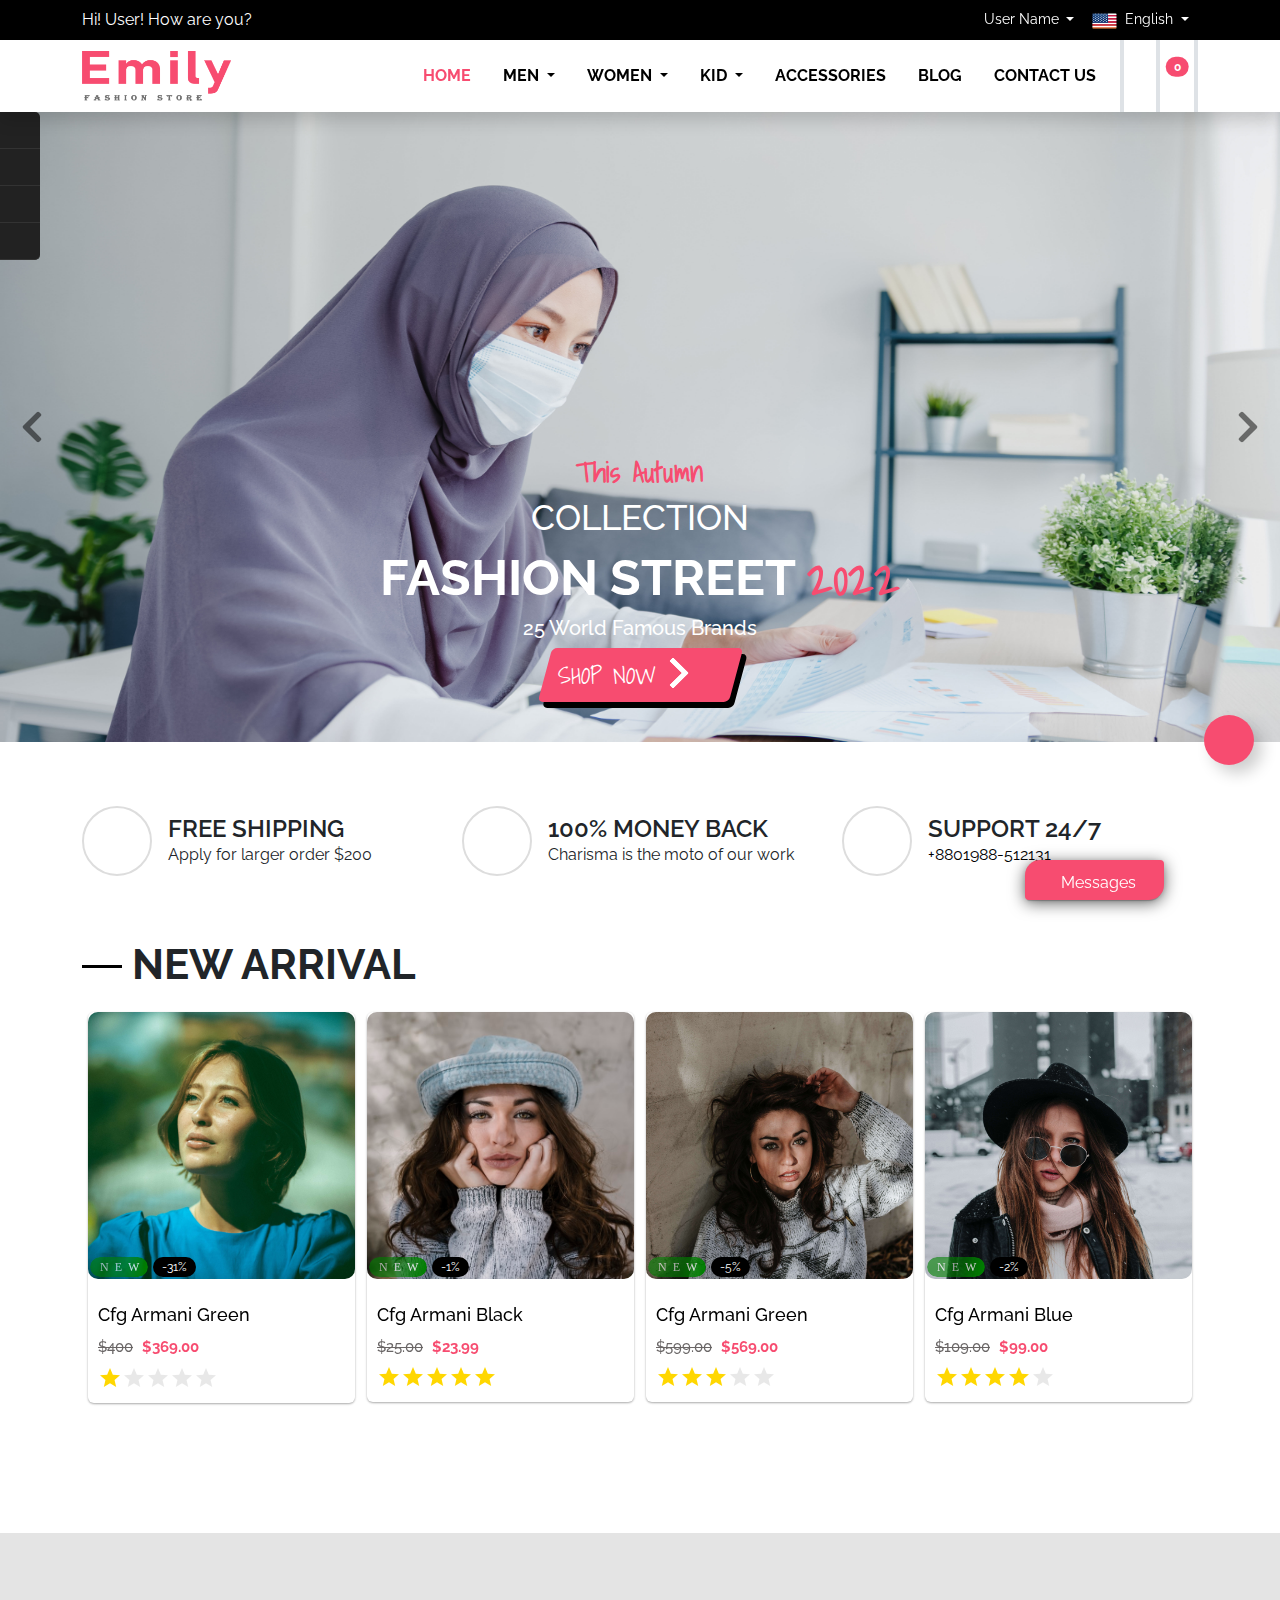
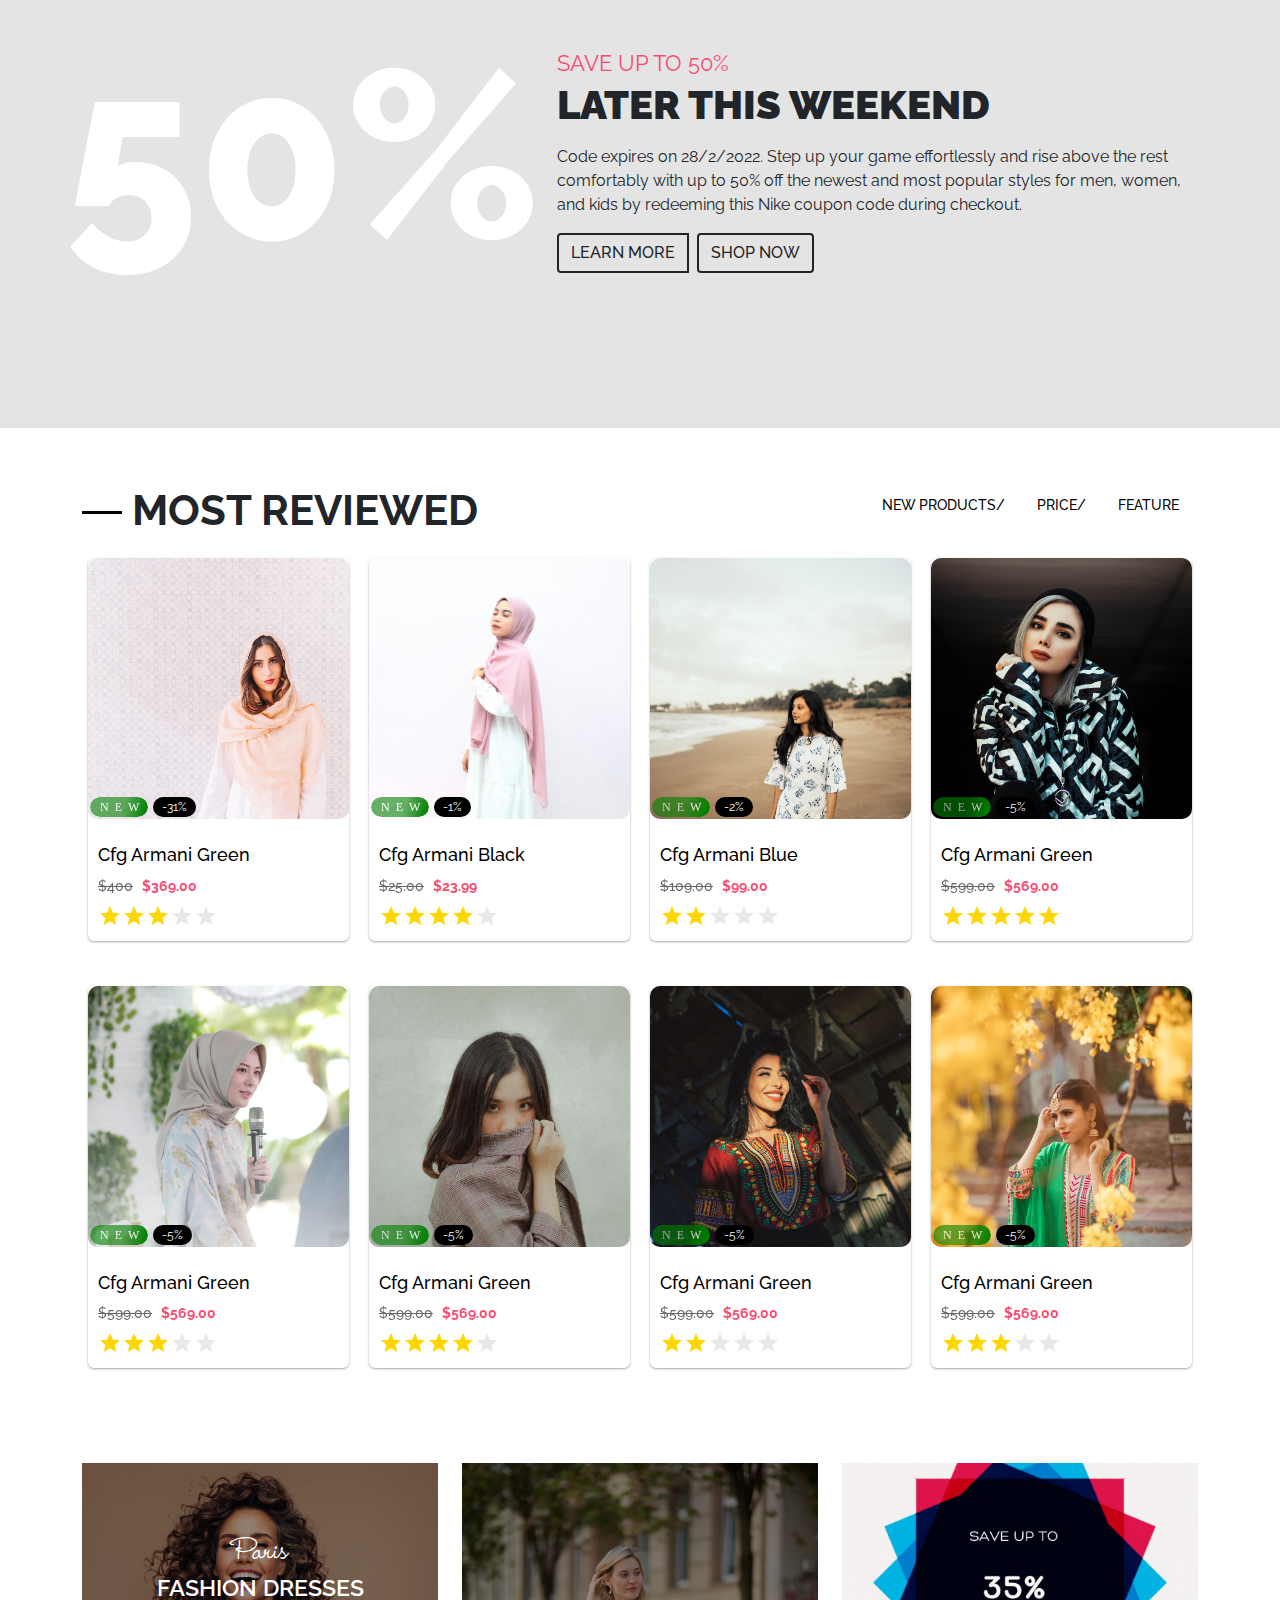
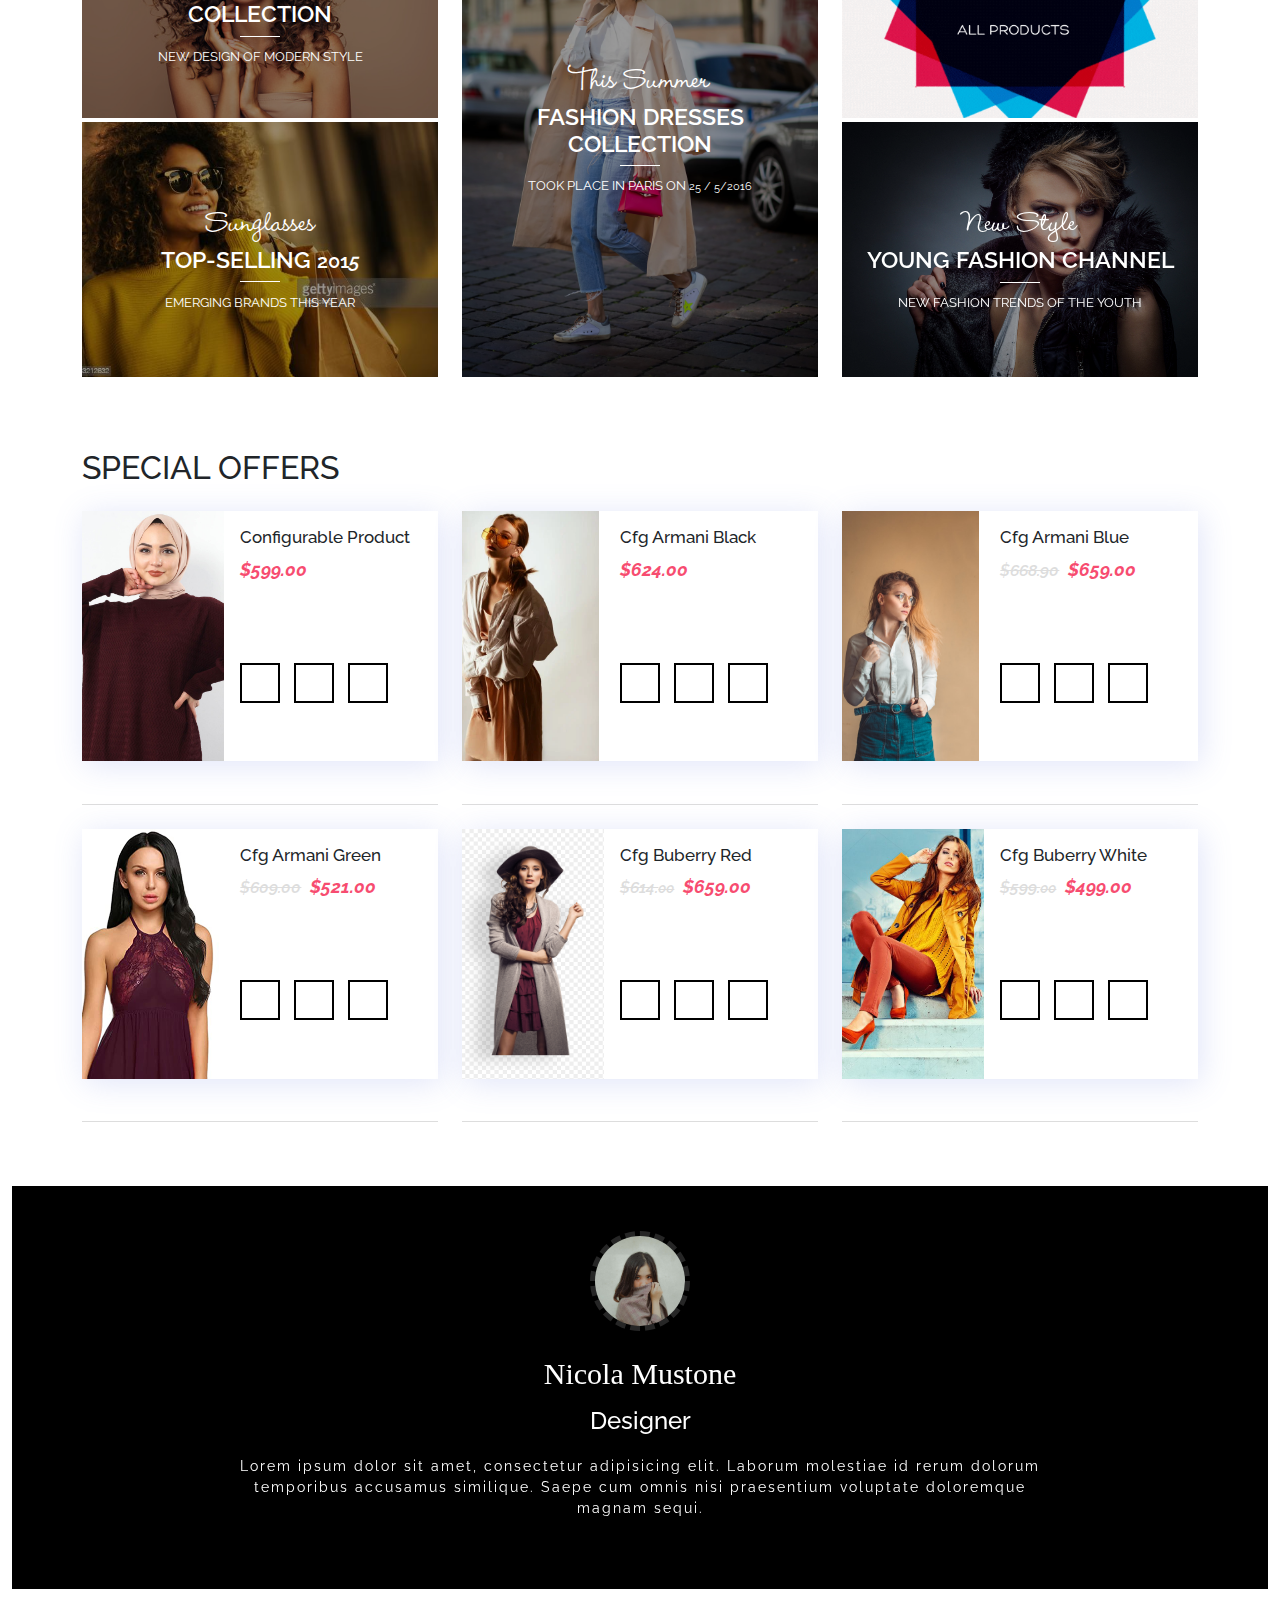
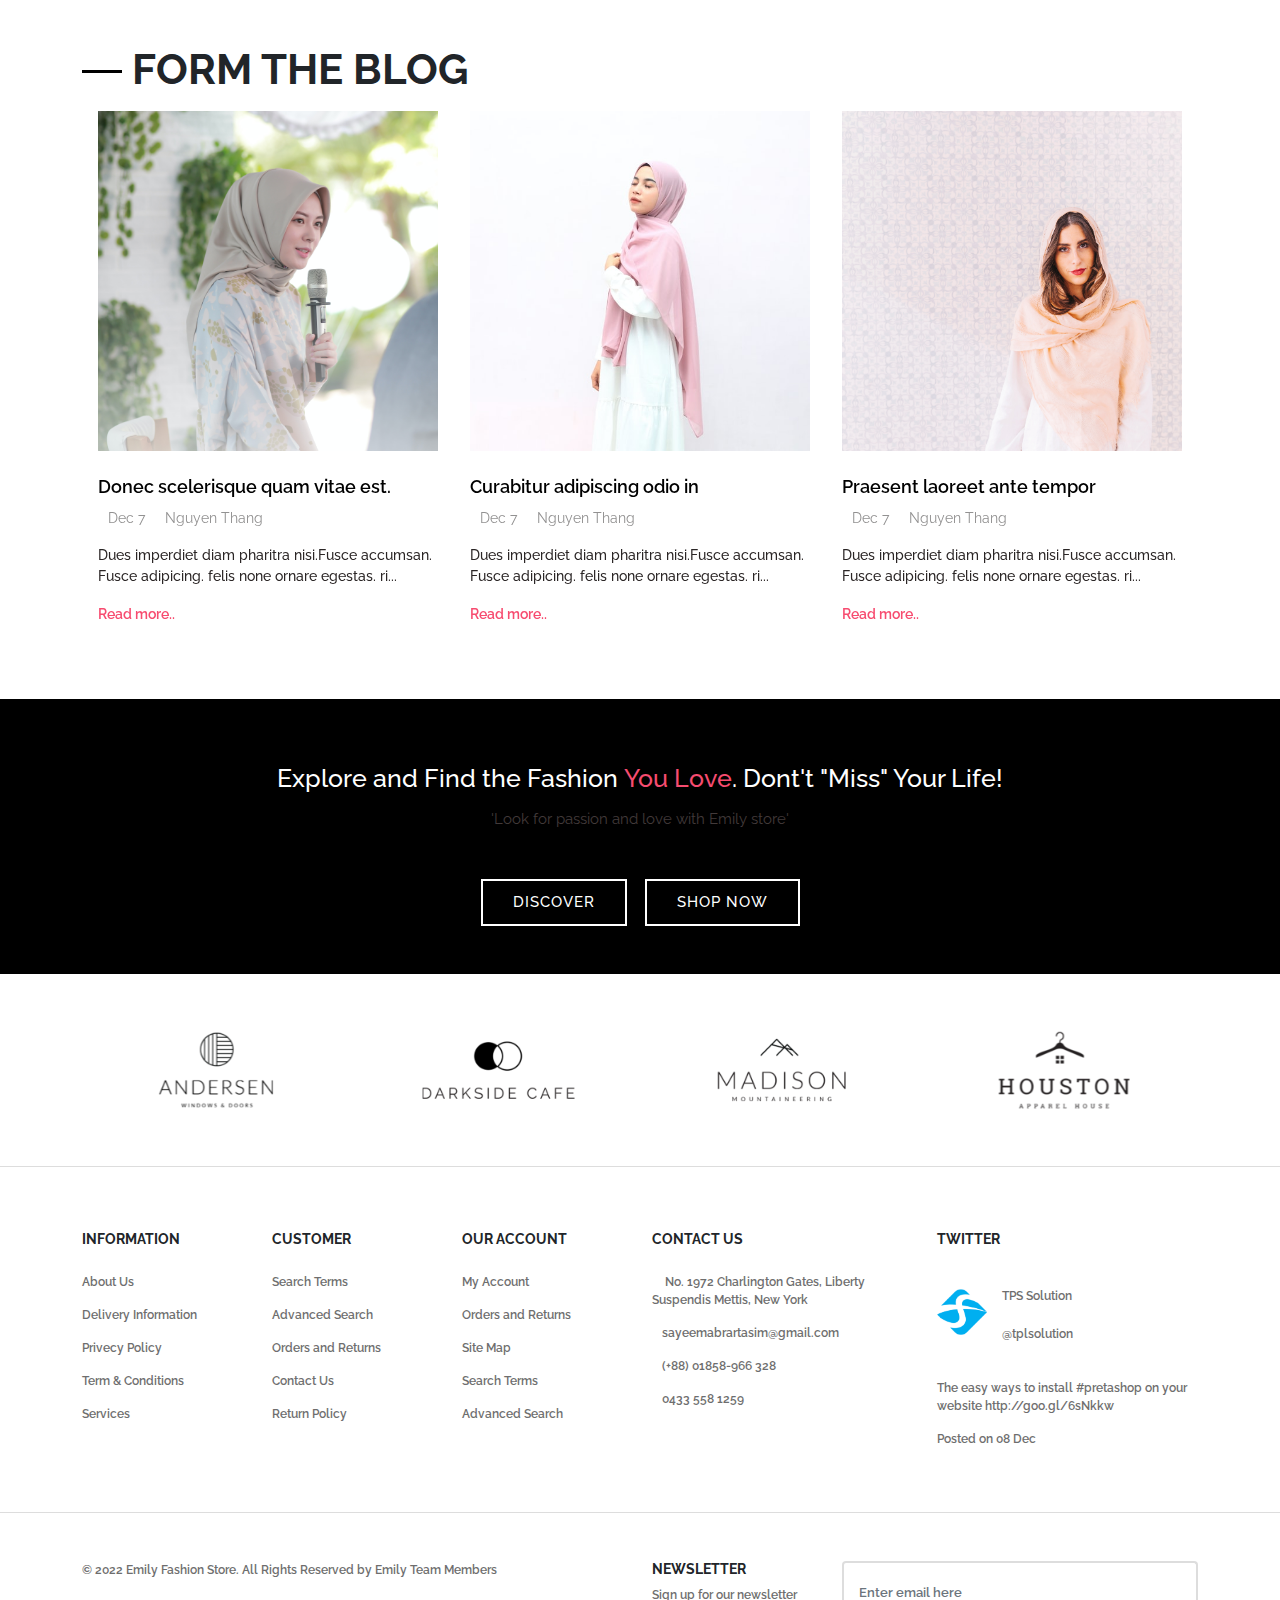
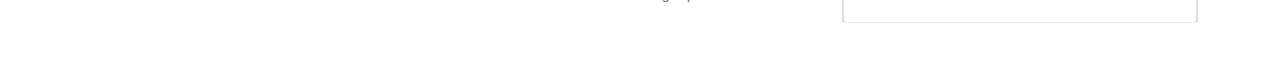
<file: index.html>
<!DOCTYPE html>
<html lang="en">

<head>
    <meta charset="UTF-8">
    <meta http-equiv="X-UA-Compatible" content="IE=edge">
    <meta name="viewport" content="width=device-width, initial-scale=1.0">
    <link rel="shortcut icon" href="./img/logoAndFavicon/small-logo.png" type="image/x-icon">
    <title>Emily - Fashion Store</title>
    <link rel="stylesheet" href="./font/font.css">



    <!-- Font Awesome  -->
    <link rel="stylesheet" href="https://cdnjs.cloudflare.com/ajax/libs/font-awesome/6.0.0-beta3/css/all.min.css"
        integrity="sha512-Fo3rlrZj/k7ujTnHg4CGR2D7kSs0v4LLanw2qksYuRlEzO+tcaEPQogQ0KaoGN26/zrn20ImR1DfuLWnOo7aBA=="
        crossorigin="anonymous" referrerpolicy="no-referrer" />

    <!-- Offline Font Awesome  -->
    <!-- <link rel="stylesheet" href="./css/all.min.css"> -->


    <!-- Slick Slider  -->
    <!-- <link rel="stylesheet" type="text/css" href="//cdn.jsdelivr.net/npm/slick-carousel@1.8.1/slick/slick.css"/> -->

    <!-- Offline Slick Slider  -->
    <link rel="stylesheet" href="./css/slick.css">


    <link rel="stylesheet" href="./css/owl.carousel.min.css">


    <!-- Animation  -->
    <!-- <link rel="stylesheet" href="https://cdnjs.cloudflare.com/ajax/libs/animate.css/3.7.0/animate.min.css"> -->
    <link rel="stylesheet" href="./css/animate.css">

    <!-- Bootstrap CSS -->
    <!-- <link href="https://cdn.jsdelivr.net/npm/bootstrap@5.0.2/dist/css/bootstrap.min.css" rel="stylesheet"
        integrity="sha384-EVSTQN3/azprG1Anm3QDgpJLIm9Nao0Yz1ztcQTwFspd3yD65VohhpuuCOmLASjC" crossorigin="anonymous"> -->

    <!-- Offline Bootstrap CSS -->
    <link rel="stylesheet" href="./css/bootstrap.min.css">

    <!-- Main CSS  -->
    <link rel="stylesheet" href="./css/main.css">

</head>

<body>


    <header>
        <!-- Top Nav  -->
        <div id="top-nav" class="">
            <nav class="container text-white ">
                <div class="row align-items-center">
                    <div class="col-lg-8 col-md-6 col-6">
                        <p class="welcome-msg">Hi! User! How are you?</p>
                    </div>
                    <div class="col-lg-4 col-md-6 col-6 d-flex zIndex">
                        <!-- Account  -->
                        <div class="dropdown ms-auto ">
                            <button class="btn text-white btn-sm dropdown-toggle" type="button" id="dropdownMenuButton2"
                                data-bs-toggle="dropdown" data-bs-auto-close="true" aria-expanded="false">
                                <i class="me-1 fas fa-user"></i>
                                User Name
                            </button>
                            <ul class="dropdown-menu dropdown-menu-dark" aria-labelledby="dropdownMenuButton2">
                                <li><a class="dropdown-item active" href="#">
                                        <i class="me-1 fas fa-user"></i>
                                        User Name
                                    </a>
                                </li>
                                <li><a class="dropdown-item" href="#">
                                        <i class="me-1 fas fa-cog"></i>
                                        Settings and privacy
                                    </a>
                                </li>
                                <li><a class="dropdown-item" href="#">
                                        <i class="me-1 fas fa-question-circle"></i>
                                        Help & Support
                                    </a>
                                </li>
                                <li><a class="dropdown-item" href="#">
                                        <i class="me-1 fas fa-sign-out-alt"></i>
                                        Log Out
                                    </a>
                                </li>
                                <li>
                                    <hr class="dropdown-divider">
                                </li>
                                <li><a class="dropdown-item" href="#">
                                        <i class="me-1 fas fa-info-circle"></i>
                                        Give feedback</a>
                                </li>
                            </ul>
                        </div>

                        <!-- Language  -->
                        <div class="language dropdown ">
                            <button class="btn text-white btn-sm dropdown-toggle" type="button" id="dropdownMenuButton3"
                                data-bs-toggle="dropdown" data-bs-auto-close="true" aria-expanded="false">
                                <img src="./img//icons/america.png" width="25" height="20" class="me-1" alt="">
                                English
                            </button>
                            <ul class="dropdown-menu dropdown-menu-dark" aria-labelledby="dropdownMenuButton3">
                                <li><a class="dropdown-item active" href="#">
                                        <img src="./img/icons/america.png" width="25" height="20" class="me-1" alt="">
                                        English
                                    </a></li>
                                <li><a class="dropdown-item" href="#">
                                        <img src="./img/icons/bangladesh.png" width="25" height="25" class="me-1"
                                            alt="">
                                        Bangla
                                    </a></li>
                            </ul>
                        </div>

                    </div>
                </div>
            </nav>
        </div>
    </header>

    <main>


        <!-- Main Navbar  -->
        <div class="sticky-top ">
            <nav class="navigation navbar navbar-expand-lg navbar-light shadow py-lg-0 py-md-2 py-xm-3">
                <div class="container">
                    <a class="navbar-brand" onclick="scrollToTop()">
                        <img src="./img/logoAndFavicon/logo.png" alt="Emily" height="50">
                    </a>
                    <button class="navbar-toggler" type="button" data-bs-toggle="collapse" data-bs-target="#navbarNav"
                        aria-controls="navbarNav" aria-expanded="false" aria-label="Toggle navigation">
                        <span class="navbar-toggler-icon"></span>
                    </button>
                    <div class="collapse navbar-collapse" id="navbarNav">
                        <ul class="navbar-nav ms-auto">
                            <li class="nav-item me-lg-3 py-lg-3 active">
                                <a class="nav-link" onclick="scrollToTop()" style="cursor: pointer;">HOME</a>
                            </li>

                            <!-- Dropdown Men  -->
                            <li class="nav-item dropdown me-lg-3 py-lg-3">
                                <a class="nav-link dropdown-toggle" href="" id="navbarDropdown1" role="button"
                                    data-bs-toggle="dropdown" aria-expanded="false">
                                    MEN
                                </a>
                                <ul class="dropdown-menu nested-menu" aria-labelledby="navbarDropdown1">
                                    <div class="row">
                                        <div class="col-6">
                                            <li><a class="dropdown-item" href="./products.html">BLAZERS</a></li>
                                            <li><a class="dropdown-item" href="./products.html">JACKETS</a></li>
                                            <li><a class="dropdown-item" href="./products.html">T-SHIRT</a></li>
                                            <li><a class="dropdown-item" href="./products.html">JEANS PANTS</a></li>
                                            <li><a class="dropdown-item" href="./products.html">SPORTS SHOES</a></li>
                                            <li><a class="dropdown-item" href="./products.html">SUN GLASS</a></li>
                                        </div>
                                        <div class="col-6 nested-img ">
                                            <a href="./product-details.html" target="_blank" rel="noopener noreferrer">
                                                <img src="./img/modals/adModelMan1.jpg" alt=""
                                                    class="img-fluid nested-imgOne ">
                                            </a>
                                            <a href="./product-details.html" target="_blank" rel="noopener noreferrer">
                                                <img src="./img/modals/adModelMan2.jpg" alt="" class="img-fluid">
                                            </a>
                                        </div>
                                    </div>
                                </ul>
                            </li>

                            <!-- Dropdown Women  -->
                            <li class="nav-item dropdown me-lg-3 py-lg-3">
                                <a class="nav-link dropdown-toggle" href="#" id="navbarDropdown2" role="button"
                                    data-bs-toggle="dropdown" aria-expanded="false">
                                    WOMEN
                                </a>
                                <ul class="dropdown-menu nested-menu" aria-labelledby="navbarDropdown2">
                                    <div class="row">
                                        <div class="col-6">
                                            <li><a class="dropdown-item" href="./products.html">SHARI</a></li>
                                            <li><a class="dropdown-item" href="./products.html">BORKHA</a></li>
                                            <li><a class="dropdown-item" href="./products.html">HIJAB</a></li>
                                            <li><a class="dropdown-item" href="./products.html">SUN GLASS</a></li>
                                            <li><a class="dropdown-item" href="./products.html">BAG</a></li>
                                            <li><a class="dropdown-item" href="./products.html">SUN GLASS</a></li>
                                        </div>
                                        <div class="col-6 nested-img ">
                                            <a href="./product-details.html" target="_blank" rel="noopener noreferrer">
                                                <img src="./img/carousel/carousel2.jpg" alt="female1"
                                                    class="img-fluid nested-imgOne ">
                                            </a>
                                            <a href="./product-details.html" target="_blank" rel="noopener noreferrer">
                                                <img src="./img/carousel/carousel3.jpg" alt="female2" class="img-fluid">
                                            </a>
                                        </div>
                                    </div>
                                </ul>
                            </li>

                            <!-- Dropdown Kid  -->
                            <li class="nav-item dropdown me-lg-3 py-lg-3">
                                <a class="nav-link dropdown-toggle" href="#" id="navbarDropdown" role="button"
                                    data-bs-toggle="dropdown" aria-expanded="false">
                                    KID
                                </a>
                                <ul class="dropdown-menu nested-menu nested-menu-kid" aria-labelledby="navbarDropdown">
                                    <div class="row">
                                        <div class="col-6">
                                            <li><a class="dropdown-item" href="./products.html">Baby Shirt</a></li>
                                            <li><a class="dropdown-item" href="./products.html">Short Pants</a></li>
                                            <li><a class="dropdown-item" href="./products.html">Show</a></li>
                                            <li><a class="dropdown-item" href="./products.html">School Bag</a></li>
                                            <li><a class="dropdown-item" href="./products.html">Dyper</a></li>
                                            <li><a class="dropdown-item" href="./products.html">Baby Pants</a></li>
                                        </div>
                                        <div class="col-6 nested-img ">
                                            <a href="./product-details.html" target="_blank" rel="noopener noreferrer">
                                                <img src="./img/modals/adModelKids1.jpg" alt="kid1"
                                                    class="img-fluid nested-imgOne ">
                                            </a>
                                            <a href="./product-details.html" target="_blank" rel="noopener noreferrer">
                                                <img src="./img/modals/adModelKids2.jpg" alt="kid2" class="img-fluid">
                                            </a>
                                        </div>
                                    </div>
                                </ul>
                            </li>


                            <li class="nav-item me-lg-3 py-lg-3">
                                <a class="nav-link" href="./products.html" target="_blank"
                                    rel="noopener noreferrer">ACCESSORIES</a>
                            </li>
                            <li class="nav-item me-lg-3 py-lg-3">
                                <a class="nav-link" href="#blogs">BLOG</a>
                            </li>
                            <li class="nav-item me-lg-3 py-lg-3">
                                <a class="nav-link" href="./contact-us.html" target="_blank"
                                    rel="noopener noreferrer">CONTACT
                                    US</a>
                            </li>
                            <li class="search nav-item py-4 px-lg-3 border-start border-4 ">
                                <i class="fas fa-search"></i>
                            </li>
                            <!-- Search Box -->
                            <div class="search-section">
                                <div class="search-box">
                                    <div class="search-input">
                                        <input type="search" placeholder="Search..." class="input-textarea">
                                    </div>
                                </div>
                            </div>
                            <li class="cartButtonClass nav-item py-4 px-lg-3 border-start border-end border-4">
                                <button id="cartButton" type="button" class="btn position-relative ">
                                    <i class="fab fa-opencart"></i>
                                    <span class="position-absolute  rounded-pill translate-middle badge ">
                                        <span id="cartCounter">0</span>
                                        <span class="visually-hidden">New alerts</span>
                                    </span>
                                </button>
                            </li>
                        </ul>
                    </div>
                </div>
            </nav>
        </div>

        <ul class='social'>
            <li>
                <a  class="fa-brands fa-facebook-f" href="https://www.facebook.com/SyedMoonir/" target="_blank" rel="noopener noreferrer"></a>
            </li>

            <li>
                <a class="fa-brands fa-linkedin-in" href="https://www.linkedin.com/in/syed-monirul/" target="_blank" rel="noopener noreferrer"></a>
            </li>

            <li>
                <a class="fa-brands fa-github" href="https://syedmonir.github.io/emily-fashion-store/"  target="_blank" rel="noopener noreferrer">
                </a>
            </li>

            <li>
                <a  class="fa-brands fa-reddit-alien" href="https://www.reddit.com/user/DoubleAccomplished30" target="_blank" rel="noopener noreferrer"></a>
            </li>

        </ul>

        <!-- Main CAROUSEL  -->
        <section id="mainCarousel">
            <div id="carouselExampleFade" class="carousel slide " data-bs-ride="carousel">
                <div class="carousel-inner">
                    <div class="carousel-item active">
                        <a href="./product-details.html" target="_blank" rel="noopener noreferrer">
                            <img src="./img/carousel/carousel2.jpg" class="d-block w-100" alt="...">
                        </a>
                        <div class="carousel-caption d-none d-md-block">
                            <h3>This Autumn</h3>
                            <h4>COLLECTION</h4>
                            <h2>FASHION STREET <span>2022</span></h2>
                            <h5>25 World Famous Brands</h5>
                            <div class="wrapper">
                                <a class="cta" href="./products.html" target="_blank" rel="noopener noreferrer">
                                    <span class="ps-2 mt-1 mb-1">SHOP NOW</span>
                                    <span>
                                        <svg width="60px" height="30px" viewBox="0 0 66 43" version="1.1"
                                            xmlns="http://www.w3.org/2000/svg"
                                            xmlns:xlink="http://www.w3.org/1999/xlink">
                                            <g id="arrow" stroke="none" stroke-width="1" fill="none"
                                                fill-rule="evenodd">
                                                <path class="one"
                                                    d="M40.1543933,3.89485454 L43.9763149,0.139296592 C44.1708311,-0.0518420739 44.4826329,-0.0518571125 44.6771675,0.139262789 L65.6916134,20.7848311 C66.0855801,21.1718824 66.0911863,21.8050225 65.704135,22.1989893 C65.7000188,22.2031791 65.6958657,22.2073326 65.6916762,22.2114492 L44.677098,42.8607841 C44.4825957,43.0519059 44.1708242,43.0519358 43.9762853,42.8608513 L40.1545186,39.1069479 C39.9575152,38.9134427 39.9546793,38.5968729 40.1481845,38.3998695 C40.1502893,38.3977268 40.1524132,38.395603 40.1545562,38.3934985 L56.9937789,21.8567812 C57.1908028,21.6632968 57.193672,21.3467273 57.0001876,21.1497035 C56.9980647,21.1475418 56.9959223,21.1453995 56.9937605,21.1432767 L40.1545208,4.60825197 C39.9574869,4.41477773 39.9546013,4.09820839 40.1480756,3.90117456 C40.1501626,3.89904911 40.1522686,3.89694235 40.1543933,3.89485454 Z"
                                                    fill="#FFFFFF"></path>
                                                <path class="two"
                                                    d="M20.1543933,3.89485454 L23.9763149,0.139296592 C24.1708311,-0.0518420739 24.4826329,-0.0518571125 24.6771675,0.139262789 L45.6916134,20.7848311 C46.0855801,21.1718824 46.0911863,21.8050225 45.704135,22.1989893 C45.7000188,22.2031791 45.6958657,22.2073326 45.6916762,22.2114492 L24.677098,42.8607841 C24.4825957,43.0519059 24.1708242,43.0519358 23.9762853,42.8608513 L20.1545186,39.1069479 C19.9575152,38.9134427 19.9546793,38.5968729 20.1481845,38.3998695 C20.1502893,38.3977268 20.1524132,38.395603 20.1545562,38.3934985 L36.9937789,21.8567812 C37.1908028,21.6632968 37.193672,21.3467273 37.0001876,21.1497035 C36.9980647,21.1475418 36.9959223,21.1453995 36.9937605,21.1432767 L20.1545208,4.60825197 C19.9574869,4.41477773 19.9546013,4.09820839 20.1480756,3.90117456 C20.1501626,3.89904911 20.1522686,3.89694235 20.1543933,3.89485454 Z"
                                                    fill="#FFFFFF"></path>
                                                <path class="three"
                                                    d="M0.154393339,3.89485454 L3.97631488,0.139296592 C4.17083111,-0.0518420739 4.48263286,-0.0518571125 4.67716753,0.139262789 L25.6916134,20.7848311 C26.0855801,21.1718824 26.0911863,21.8050225 25.704135,22.1989893 C25.7000188,22.2031791 25.6958657,22.2073326 25.6916762,22.2114492 L4.67709797,42.8607841 C4.48259567,43.0519059 4.17082418,43.0519358 3.97628526,42.8608513 L0.154518591,39.1069479 C-0.0424848215,38.9134427 -0.0453206733,38.5968729 0.148184538,38.3998695 C0.150289256,38.3977268 0.152413239,38.395603 0.154556228,38.3934985 L16.9937789,21.8567812 C17.1908028,21.6632968 17.193672,21.3467273 17.0001876,21.1497035 C16.9980647,21.1475418 16.9959223,21.1453995 16.9937605,21.1432767 L0.15452076,4.60825197 C-0.0425130651,4.41477773 -0.0453986756,4.09820839 0.148075568,3.90117456 C0.150162624,3.89904911 0.152268631,3.89694235 0.154393339,3.89485454 Z"
                                                    fill="#FFFFFF"></path>
                                            </g>
                                        </svg>
                                    </span>
                                </a>
                            </div>
                        </div>
                    </div>

                    <div class="carousel-item">
                        <a href="./product-details.html" target="_blank" rel="noopener noreferrer">
                            <img src="./img/carousel/carousel1.jpg" class="d-block w-100" alt="...">
                        </a>
                        <div class="carousel-caption d-none d-md-block">
                            <h3>This Autumn</h3>
                            <h4>COLLECTION</h4>
                            <h2>FASHION STREET <span>2022</span></h2>
                            <h5>25 World Famous Brands</h5>
                            <div class="wrapper">
                                <a class="cta" href="./products.html" target="_blank" rel="noopener noreferrer">
                                    <span class="ps-2 mt-1 mb-1">SHOP NOW</span>
                                    <span>
                                        <svg width="60px" height="30px" viewBox="0 0 66 43" version="1.1"
                                            xmlns="http://www.w3.org/2000/svg"
                                            xmlns:xlink="http://www.w3.org/1999/xlink">
                                            <g id="arrow" stroke="none" stroke-width="1" fill="none"
                                                fill-rule="evenodd">
                                                <path class="one"
                                                    d="M40.1543933,3.89485454 L43.9763149,0.139296592 C44.1708311,-0.0518420739 44.4826329,-0.0518571125 44.6771675,0.139262789 L65.6916134,20.7848311 C66.0855801,21.1718824 66.0911863,21.8050225 65.704135,22.1989893 C65.7000188,22.2031791 65.6958657,22.2073326 65.6916762,22.2114492 L44.677098,42.8607841 C44.4825957,43.0519059 44.1708242,43.0519358 43.9762853,42.8608513 L40.1545186,39.1069479 C39.9575152,38.9134427 39.9546793,38.5968729 40.1481845,38.3998695 C40.1502893,38.3977268 40.1524132,38.395603 40.1545562,38.3934985 L56.9937789,21.8567812 C57.1908028,21.6632968 57.193672,21.3467273 57.0001876,21.1497035 C56.9980647,21.1475418 56.9959223,21.1453995 56.9937605,21.1432767 L40.1545208,4.60825197 C39.9574869,4.41477773 39.9546013,4.09820839 40.1480756,3.90117456 C40.1501626,3.89904911 40.1522686,3.89694235 40.1543933,3.89485454 Z"
                                                    fill="#FFFFFF"></path>
                                                <path class="two"
                                                    d="M20.1543933,3.89485454 L23.9763149,0.139296592 C24.1708311,-0.0518420739 24.4826329,-0.0518571125 24.6771675,0.139262789 L45.6916134,20.7848311 C46.0855801,21.1718824 46.0911863,21.8050225 45.704135,22.1989893 C45.7000188,22.2031791 45.6958657,22.2073326 45.6916762,22.2114492 L24.677098,42.8607841 C24.4825957,43.0519059 24.1708242,43.0519358 23.9762853,42.8608513 L20.1545186,39.1069479 C19.9575152,38.9134427 19.9546793,38.5968729 20.1481845,38.3998695 C20.1502893,38.3977268 20.1524132,38.395603 20.1545562,38.3934985 L36.9937789,21.8567812 C37.1908028,21.6632968 37.193672,21.3467273 37.0001876,21.1497035 C36.9980647,21.1475418 36.9959223,21.1453995 36.9937605,21.1432767 L20.1545208,4.60825197 C19.9574869,4.41477773 19.9546013,4.09820839 20.1480756,3.90117456 C20.1501626,3.89904911 20.1522686,3.89694235 20.1543933,3.89485454 Z"
                                                    fill="#FFFFFF"></path>
                                                <path class="three"
                                                    d="M0.154393339,3.89485454 L3.97631488,0.139296592 C4.17083111,-0.0518420739 4.48263286,-0.0518571125 4.67716753,0.139262789 L25.6916134,20.7848311 C26.0855801,21.1718824 26.0911863,21.8050225 25.704135,22.1989893 C25.7000188,22.2031791 25.6958657,22.2073326 25.6916762,22.2114492 L4.67709797,42.8607841 C4.48259567,43.0519059 4.17082418,43.0519358 3.97628526,42.8608513 L0.154518591,39.1069479 C-0.0424848215,38.9134427 -0.0453206733,38.5968729 0.148184538,38.3998695 C0.150289256,38.3977268 0.152413239,38.395603 0.154556228,38.3934985 L16.9937789,21.8567812 C17.1908028,21.6632968 17.193672,21.3467273 17.0001876,21.1497035 C16.9980647,21.1475418 16.9959223,21.1453995 16.9937605,21.1432767 L0.15452076,4.60825197 C-0.0425130651,4.41477773 -0.0453986756,4.09820839 0.148075568,3.90117456 C0.150162624,3.89904911 0.152268631,3.89694235 0.154393339,3.89485454 Z"
                                                    fill="#FFFFFF"></path>
                                            </g>
                                        </svg>
                                    </span>
                                </a>
                            </div>
                        </div>
                    </div>
                    <div class="carousel-item">
                        <a href="./product-details.html" target="_blank" rel="noopener noreferrer">
                            <img src="./img/carousel/carousel3.jpg" class="d-block w-100" alt="...">
                        </a>
                        <div class="carousel-caption d-none d-md-block">
                            <h3>This Autumn</h3>
                            <h4>COLLECTION</h4>
                            <h2>FASHION STREET <span>2022</span></h2>
                            <h5>25 World Famous Brands</h5>
                            <div class="wrapper">
                                <a class="cta" href="./products.html" target="_blank" rel="noopener noreferrer">
                                    <span class="ps-2 mt-1 mb-1">SHOP NOW</span>
                                    <span>
                                        <svg width="60px" height="30px" viewBox="0 0 66 43" version="1.1"
                                            xmlns="http://www.w3.org/2000/svg"
                                            xmlns:xlink="http://www.w3.org/1999/xlink">
                                            <g id="arrow" stroke="none" stroke-width="1" fill="none"
                                                fill-rule="evenodd">
                                                <path class="one"
                                                    d="M40.1543933,3.89485454 L43.9763149,0.139296592 C44.1708311,-0.0518420739 44.4826329,-0.0518571125 44.6771675,0.139262789 L65.6916134,20.7848311 C66.0855801,21.1718824 66.0911863,21.8050225 65.704135,22.1989893 C65.7000188,22.2031791 65.6958657,22.2073326 65.6916762,22.2114492 L44.677098,42.8607841 C44.4825957,43.0519059 44.1708242,43.0519358 43.9762853,42.8608513 L40.1545186,39.1069479 C39.9575152,38.9134427 39.9546793,38.5968729 40.1481845,38.3998695 C40.1502893,38.3977268 40.1524132,38.395603 40.1545562,38.3934985 L56.9937789,21.8567812 C57.1908028,21.6632968 57.193672,21.3467273 57.0001876,21.1497035 C56.9980647,21.1475418 56.9959223,21.1453995 56.9937605,21.1432767 L40.1545208,4.60825197 C39.9574869,4.41477773 39.9546013,4.09820839 40.1480756,3.90117456 C40.1501626,3.89904911 40.1522686,3.89694235 40.1543933,3.89485454 Z"
                                                    fill="#FFFFFF"></path>
                                                <path class="two"
                                                    d="M20.1543933,3.89485454 L23.9763149,0.139296592 C24.1708311,-0.0518420739 24.4826329,-0.0518571125 24.6771675,0.139262789 L45.6916134,20.7848311 C46.0855801,21.1718824 46.0911863,21.8050225 45.704135,22.1989893 C45.7000188,22.2031791 45.6958657,22.2073326 45.6916762,22.2114492 L24.677098,42.8607841 C24.4825957,43.0519059 24.1708242,43.0519358 23.9762853,42.8608513 L20.1545186,39.1069479 C19.9575152,38.9134427 19.9546793,38.5968729 20.1481845,38.3998695 C20.1502893,38.3977268 20.1524132,38.395603 20.1545562,38.3934985 L36.9937789,21.8567812 C37.1908028,21.6632968 37.193672,21.3467273 37.0001876,21.1497035 C36.9980647,21.1475418 36.9959223,21.1453995 36.9937605,21.1432767 L20.1545208,4.60825197 C19.9574869,4.41477773 19.9546013,4.09820839 20.1480756,3.90117456 C20.1501626,3.89904911 20.1522686,3.89694235 20.1543933,3.89485454 Z"
                                                    fill="#FFFFFF"></path>
                                                <path class="three"
                                                    d="M0.154393339,3.89485454 L3.97631488,0.139296592 C4.17083111,-0.0518420739 4.48263286,-0.0518571125 4.67716753,0.139262789 L25.6916134,20.7848311 C26.0855801,21.1718824 26.0911863,21.8050225 25.704135,22.1989893 C25.7000188,22.2031791 25.6958657,22.2073326 25.6916762,22.2114492 L4.67709797,42.8607841 C4.48259567,43.0519059 4.17082418,43.0519358 3.97628526,42.8608513 L0.154518591,39.1069479 C-0.0424848215,38.9134427 -0.0453206733,38.5968729 0.148184538,38.3998695 C0.150289256,38.3977268 0.152413239,38.395603 0.154556228,38.3934985 L16.9937789,21.8567812 C17.1908028,21.6632968 17.193672,21.3467273 17.0001876,21.1497035 C16.9980647,21.1475418 16.9959223,21.1453995 16.9937605,21.1432767 L0.15452076,4.60825197 C-0.0425130651,4.41477773 -0.0453986756,4.09820839 0.148075568,3.90117456 C0.150162624,3.89904911 0.152268631,3.89694235 0.154393339,3.89485454 Z"
                                                    fill="#FFFFFF"></path>
                                            </g>
                                        </svg>
                                    </span>
                                </a>
                            </div>
                        </div>
                    </div>
                </div>
                <button class="carousel-control-prev" type="button" data-bs-target="#carouselExampleFade"
                    data-bs-slide="prev">
                    <span class="carousel-control-prev-icon" aria-hidden="true"></span>
                    <span class="visually-hidden">Previous</span>
                </button>
                <button class="carousel-control-next" type="button" data-bs-target="#carouselExampleFade"
                    data-bs-slide="next">
                    <span class="carousel-control-next-icon" aria-hidden="true"></span>
                    <span class="visually-hidden">Next</span>
                </button>
            </div>
        </section>



        <!-- Support Section  -->
        <section class="container my-5">
            <div class="row">
                <div class="col-lg-4 col-md-6 col-sm-12 d-flex align-items-center ">
                    <div class="support-img">
                        <i class="fas fa-paper-plane"></i>
                    </div>
                    <div class="support-text ms-3">
                        <h4>Free Shipping</h4>
                        <p>Apply for larger order $200</p>
                    </div>
                </div>

                <div class="col-lg-4 col-md-6 col-sm-12 d-flex align-items-center my-sm-3 my-3">
                    <div class="support-img">
                        <i class="fab fa-btc px-1"></i>
                    </div>
                    <div class="support-text ms-3">
                        <h4>100% Money Back</h4>
                        <p>Charisma is the moto of our work</p>
                    </div>
                </div>

                <div class="col-lg-4 col-md-6 col-sm-12 d-flex align-items-center mx-md-auto">
                    <div class="support-img">
                        <i class="fas fa-phone-alt"></i>
                    </div>
                    <div class="support-text ms-3 ">
                        <h4>Support 24/7</h4>
                        <p><a href="tel:+8801988-512131">+8801988-512131</a></p>
                    </div>
                </div>
            </div>
        </section>



        <!--  New Arrival Section   &&&&&&    Slick Carousel    -->
        <section id="newArrival" class="new-arrival-section pb-5">
            <div class="container">
                <!-- New Arrival Title  -->
                <div class="row ">
                    <div class="col">
                        <div class="titles">
                            <h2 class="text-uppercase">New Arrival</h2>
                        </div>
                    </div>
                </div>
                <!-- New Arrival slider -->
                <div class="row ">
                    <div class="new-arrival mt-3">
                        <div class="col-md-3">
                            <div class="slider-item">
                                <div class="img-box ">
                                    <a href="./product-details.html" target="_blank" rel="noopener noreferrer">
                                        <img src="./img/modals/modal1.jpg" class="img-fluid" alt="Cfg Armani Black">
                                    </a>
                                    <span class="new">New</span>
                                    <span class="discount">-31%</span>
                                    <span class="wish-icon"> <i class="far fa-heart"></i> </span>
                                    <span> <i class="cartCount fab fa-opencart"></i> </span>
                                </div>
                                <div class="slider-content">
                                    <h4>Cfg Armani Green</h4>
                                    <p class="item-price"> <del>$400</del> <span>$369.00</span></p>
                                    <label class="rating-label">
                                        <input class="rating rating--nojs" max="5" step="1" type="range" value="1">
                                    </label>
                                </div>
                            </div>
                        </div>
                        <div class="col-md-3">
                            <div class="slider-item">
                                <div class="img-box">
                                    <a href="./product-details.html" target="_blank" rel="noopener noreferrer">
                                        <img src="./img/modals/modal2.jpg" class="img-fluid zoomImg"
                                            alt="Cfg Armani Black">
                                    </a>
                                    <span class="new">New</span>
                                    <span class="discount">-1%</span>
                                    <span class="wish-icon">
                                        <i class="far fa-heart"></i>
                                    </span>
                                    <span> <i class="cartCount fab fa-opencart"></i> </span>
                                </div>

                                <div class="slider-content">
                                    <h4>Cfg Armani Black</h4>
                                    <p class="item-price"><del>$25.00</del> <span>$23.99</span></p>
                                    <label class="rating-label">
                                        <input class="rating rating--nojs" max="5" step="1" type="range" value="5">
                                    </label>
                                </div>
                            </div>
                        </div>
                        <div class="col-md-3">
                            <div class="slider-item">
                                <div class="img-box">
                                    <a href="./product-details.html" target="_blank" rel="noopener noreferrer">
                                        <img src="./img/modals/modal3.jpg" class="img-fluid zoomImg"
                                            alt="Cfg Armani Black">
                                    </a>
                                    <span class="new">New</span>
                                    <span class="discount">-5%</span>
                                    <span class="wish-icon">
                                        <i class="far fa-heart"></i>
                                    </span>
                                    <span> <i class="cartCount fab fa-opencart"></i> </span>
                                </div>
                                <div class="slider-content">
                                    <h4>Cfg Armani Green</h4>
                                    <p class="item-price"><del>$599.00</del> <span>$569.00</span></p>
                                    <label class="rating-label">
                                        <input class="rating rating--nojs" max="5" step="1" type="range" value="3">
                                    </label>
                                </div>
                            </div>
                        </div>
                        <div class="col-md-3">
                            <div class="slider-item">
                                <div class="img-box">
                                    <a href="./product-details.html" target="_blank" rel="noopener noreferrer">
                                        <img src="./img/modals/modal4.jpg" class="img-fluid zoomImg"
                                            alt="Cfg Armani Black">
                                    </a>
                                    <span class="new">New</span>
                                    <span class="discount">-2%</span>
                                    <span class="wish-icon">
                                        <i class="far fa-heart"></i>
                                    </span>
                                    <span> <i class="cartCount fab fa-opencart"></i> </span>
                                </div>
                                <div class="slider-content">
                                    <h4>Cfg Armani Blue</h4>
                                    <p class="item-price"><del>$109.00</del> <span>$99.00</span></p>
                                    <label class="rating-label">
                                        <input class="rating rating--nojs" max="5" step="1" type="range" value="4">
                                    </label>

                                </div>
                            </div>
                        </div>

                        <div class="col-md-3">
                            <div class="slider-item">
                                <div class="img-box">
                                    <a href="./product-details.html" target="_blank" rel="noopener noreferrer">
                                        <img src="./img/modals/modal10.jpg" class="img-fluid zoomImg"
                                            alt="Cfg Armani Black">
                                    </a>
                                    <span class="new">New</span>
                                    <span class="discount">-20%</span>
                                    <span class="wish-icon">
                                        <span><i class="far fa-heart"></i></span>
                                    </span>
                                    <span> <i class="cartCount fab fa-opencart"></i> </span>
                                </div>
                                <div class="slider-content">
                                    <h4>Cfg Armani Black</h4>
                                    <p class="item-price"><del>$1099.00</del> <span>$869.00</span></p>

                                    <label class="rating-label">
                                        <input class="rating rating--nojs" max="5" step="1" type="range" value="3">
                                    </label>
                                </div>
                            </div>
                        </div>
                        <div class="col-md-3">
                            <div class="slider-item">
                                <div class="img-box">
                                    <a href="./product-details.html" target="_blank" rel="noopener noreferrer">
                                        <img src="./img/modals/modal9.jpg" class="img-fluid zoomImg"
                                            alt="Cfg Armani Black">
                                    </a>
                                    <span class="new">New</span>
                                    <span class="discount">-2%</span>
                                    <span class="wish-icon">
                                        <i class="far fa-heart"></i>
                                    </span>
                                    <span> <i class="cartCount fab fa-opencart"></i> </span>
                                </div>
                                <div class="slider-content">
                                    <h4>Configurable Product</h4>
                                    <p class="item-price"><del>$289.00</del> <span>$269.00</span></p>

                                    <label class="rating-label">
                                        <input class="rating rating--nojs" max="5" step="1" type="range" value="2">
                                    </label>
                                </div>
                            </div>
                        </div>
                    </div>
                </div>
            </div>
        </section>




        <!-- Discount Section  -->
        <section id="discount">
            <div class="row">
                <div class="background"></div>
            </div>
            <div class="container">
                <div class="row mb-3">
                    <div class="col-md-5">
                        <img src="./img/modals/700height.png" class="img-fluid reveal" alt="women with bag">
                        <p class="percent50">50%</p>
                    </div>
                    <div class="col-md-7 my-auto">
                        <p class="brand-clr text-uppercase save50">Save Up to 50%</p>
                        <h1 class="text-uppercase">Later this weekend</h1>
                        <p class="my-3">Code expires on 28/2/2022. Step up your game effortlessly and rise above the
                            rest
                            comfortably
                            with up to 50% off the newest and most popular styles for men, women, and kids by redeeming
                            this
                            Nike coupon code during checkout.</p>

                        <div class="btn-group mb-3" role="group" aria-label="Basic outlined example">
                            <a href="https://github.com/SyedMonir" target="_blank" rel="noopener noreferrer"
                                class="btn btn-outline-dark me-2">LEARN MORE</a>
                            <a href="./products.html" target="_blank" rel="noopener noreferrer">
                                <button type="button" class="btn btn-outline-dark ">SHOP NOW</button>
                            </a>
                        </div>
                    </div>
                </div>
            </div>
        </section>


        <!-- Most Reviewed &  Isotope Carousel   -->
        <!--  -->
        <section id="mostReviewed" class="container mt-3">
            <div class="row justify-content-between">
                <div class="col-md-5 ">
                    <div class="titles ">
                        <h2 class="text-uppercase">Most Reviewed</h2>
                    </div>
                </div>

                <div class="col-md-7 col-lg-4">
                <ul class="mostReviewedLinks nav ms-4">
                    <li class="nav-item" data-filter="*">
                        <a class="nav-link active slash" aria-current="page">NEW PRODUCTS</a>
                    </li>
                    <li class="nav-item" data-filter=".price">
                        <a class="nav-link slash">PRICE</a>
                    </li>
                    <li class="nav-item" data-filter=".featured">
                        <a class="nav-link pe-0">FEATURE</a>
                    </li>
                </ul>
            </div>
            </div>

            <!-- <div class="slider">
                <input type="radio" name="testimonial" id="t-1" />
                <input type="radio" name="testimonial" id="t-2" />
                <input type="radio" name="testimonial" id="t-3" checked />
                <input type="radio" name="testimonial" id="t-4" />
                <input type="radio" name="testimonial" id="t-5" />
                <div class="testimonials mb-8">
                    <label class="item" for="t-1">
                        <div class="mycard">
                            <div class="slider-item">
                                <div class="img-box">
                                    <a href="./product-details.html" target="_blank" rel="noopener noreferrer">
                                        <img src="./img/modals/modal8.jpg" class="img-fluid" alt="Cfg Armani Black">
                                    </a>
                                    <span class="new">New</span>
                                    <span class="discount">-31%</span>
                                    <span class="wish-icon">
                                        <i class="far fa-heart"></i>
                                    </span>
                                    <span> <i class="cartCount fab fa-opencart"></i> </span>
                                </div>
                                <div class="slider-content">
                                    <h4>Cfg Armani Green</h4>
                                    <p class="item-price"> <del>$400</del> <span>$369.00</span></p>

                                </div>
                            </div>
                        </div>
                    </label>
                    <label class="item" for="t-2">
                        <div class="mycard">
                            <div class="slider-item">
                                <div class="img-box">
                                    <a href="./product-details.html" target="_blank" rel="noopener noreferrer">
                                        <img src="./img/modals/modal7.jpg" class="img-fluid" alt="Cfg Armani Black">
                                    </a>
                                    <span class="new">New</span>
                                    <span class="discount">-1%</span>
                                    <span class="wish-icon">
                                        <i class="far fa-heart"></i>
                                    </span>
                                    <span> <i class="cartCount fab fa-opencart"></i> </span>
                                </div>

                                <div class="slider-content">
                                    <h4>Cfg Armani Black</h4>
                                    <p class="item-price"><del>$25.00</del> <span>$23.99</span></p>

                                </div>
                            </div>
                        </div>
                    </label>
                    <label class="item" for="t-3">
                        <div class="slider-item">
                            <div class="img-box">
                                <a href="./product-details.html" target="_blank" rel="noopener noreferrer">
                                    <img src="./img/modals/modal12.jpg" class="img-fluid" alt="Cfg Armani Black">
                                </a>
                                <span class="new">New</span>
                                <span class="discount">-2%</span>
                                <span class="wish-icon">
                                    <i class="far fa-heart"></i>
                                </span>
                                <span> <i class="cartCount fab fa-opencart"></i> </span>
                            </div>
                            <div class="slider-content">
                                <h4>Cfg Armani Blue</h4>
                                <p class="item-price"><del>$109.00</del> <span>$99.00</span></p>


                            </div>
                        </div>
                    </label>
                    <label class="item" for="t-4">
                        <div class="slider-item">
                            <div class="img-box">
                                <a href="./product-details.html" target="_blank" rel="noopener noreferrer">
                                    <img src="./img/modals/modal11.jpg" class="img-fluid" alt="Cfg Armani Black">
                                </a>
                                <span class="new">New</span>
                                <span class="discount">-5%</span>
                                <span class="wish-icon">
                                    <i class="far fa-heart"></i>
                                </span>
                                <span> <i class="cartCount fab fa-opencart"></i> </span>
                            </div>
                            <div class="slider-content">
                                <h4>Cfg Armani Green</h4>
                                <p class="item-price"><del>$599.00</del> <span>$569.00</span></p>

                            </div>
                        </div>
                    </label>
                    <label class="item" for="t-5">
                        <div class="slider-item">
                            <div class="img-box">
                                <a href="./product-details.html" target="_blank" rel="noopener noreferrer">
                                    <img src="./img/modals/modal13.jpg" class="img-fluid" alt="Cfg Armani Black">
                                </a>
                                <span class="new">New</span>
                                <span class="discount">-5%</span>
                                <span class="wish-icon">
                                    <i class="far fa-heart"></i>
                                </span>
                                <span> <i class="cartCount fab fa-opencart"></i> </span>
                            </div>
                            <div class="slider-content">
                                <h4>Cfg Armani Green</h4>
                                <p class="item-price"><del>$599.00</del> <span>$569.00</span></p>
                                <label class="rating-label">
                                    <input class="rating rating--nojs" max="5" step="1" type="range" value="3">
                                </label>
                            </div>
                        </div>
                    </label>
                </div>
                <div class="dots">
                    <label for="t-1"></label>
                    <label for="t-2"></label>
                    <label for="t-3"></label>
                    <label for="t-4"></label>
                    <label for="t-5"></label>
                </div>
            </div> -->



            <div class="row mostReviewedProducts mb-3 mt-2 g-lg-2">
            <div class="col-md-3 price featured">
                <div class="slider-item">
                    <div class="img-box">
                        <img src="./img/modals/modal8.jpg" class="img-fluid" alt="Cfg Armani Black">
                        <span class="new">New</span>
                        <span class="discount">-31%</span>
                        <span class="wish-icon">
                            <i class="far fa-heart"></i>
                        </span>
                        <span> <i class="cartCount fab fa-opencart"></i> </span>
                    </div>
                    <div class="slider-content">
                        <h4>Cfg Armani Green</h4>
                        <p class="item-price"> <del>$400</del> <span>$369.00</span></p>
                        <label class="rating-label">
                            <input class="rating rating--nojs" max="5" step="1" type="range" value="3">
                        </label>
                    </div>
                </div>
            </div>
            <div class="col-md-3 price featured">
                <div class="slider-item">
                    <div class="img-box">
                        <img src="./img/modals/modal7.jpg" class="img-fluid" alt="Cfg Armani Black">
                        <span class="new">New</span>
                        <span class="discount">-1%</span>
                        <span class="wish-icon">
                            <i class="far fa-heart"></i>
                        </span>
                        <span> <i class="cartCount fab fa-opencart"></i> </span>
                    </div>

                    <div class="slider-content">
                        <h4>Cfg Armani Black</h4>
                        <p class="item-price"><del>$25.00</del> <span>$23.99</span></p>
                        <label class="rating-label">
                            <input class="rating rating--nojs" max="5" step="1" type="range" value="4">
                        </label>
                    </div>
                </div>
            </div>
            <div class="col-md-3 featured">
                <div class="slider-item">
                    <div class="img-box">
                        <img src="./img/modals/modal12.jpg" class="img-fluid" alt="Cfg Armani Black">
                        <span class="new">New</span>
                        <span class="discount">-2%</span>
                        <span class="wish-icon">
                            <i class="far fa-heart"></i>
                        </span>
                        <span> <i class="cartCount fab fa-opencart"></i> </span>
                    </div>
                    <div class="slider-content">
                        <h4>Cfg Armani Blue</h4>
                        <p class="item-price"><del>$109.00</del> <span>$99.00</span></p>
                        <label class="rating-label">
                            <input class="rating rating--nojs" max="5" step="1" type="range" value="2">
                        </label>

                    </div>
                </div>
            </div>
            <div class="col-md-3 price featured">
                <div class="slider-item">
                    <div class="img-box">
                        <img src="./img/modals/modal11.jpg" class="img-fluid" alt="Cfg Armani Black">
                        <span class="new">New</span>
                        <span class="discount">-5%</span>
                        <span class="wish-icon">
                            <i class="far fa-heart"></i>
                        </span>
                        <span> <i class="cartCount fab fa-opencart"></i> </span>
                    </div>
                    <div class="slider-content">
                        <h4>Cfg Armani Green</h4>
                        <p class="item-price"><del>$599.00</del> <span>$569.00</span></p>
                        <label class="rating-label">
                            <input class="rating rating--nojs" max="5" step="1" type="range" value="5">
                        </label>
                    </div>
                </div>
            </div>
        </div>

            <div class="row mostReviewedProducts mb-5 mt-2 g-lg-2">
            <div class="col-md-3">
                <div class="slider-item">
                    <div class="img-box">
                        <img src="./img/modals/modal13.jpg" class="img-fluid" alt="Cfg Armani Black">
                        <span class="new">New</span>
                        <span class="discount">-5%</span>
                        <span class="wish-icon">
                            <i class="far fa-heart"></i>
                        </span>
                        <span> <i class="cartCount fab fa-opencart"></i> </span>
                    </div>
                    <div class="slider-content">
                        <h4>Cfg Armani Green</h4>
                        <p class="item-price"><del>$599.00</del> <span>$569.00</span></p>
                        <label class="rating-label">
                            <input class="rating rating--nojs" max="5" step="1" type="range" value="3">
                        </label>
                    </div>
                </div>
            </div>
            <div class="col-md-3">
                <div class="slider-item">
                    <div class="img-box">
                        <img src="./img/modals/modal14.jpg" class="img-fluid" alt="Cfg Armani Black">
                        <span class="new">New</span>
                        <span class="discount">-5%</span>
                        <span class="wish-icon">
                            <i class="far fa-heart"></i>
                        </span>
                        <span> <i class="cartCount fab fa-opencart"></i> </span>
                    </div>
                    <div class="slider-content">
                        <h4>Cfg Armani Green</h4>
                        <p class="item-price"><del>$599.00</del> <span>$569.00</span></p>
                        <label class="rating-label">
                            <input class="rating rating--nojs" max="5" step="1" type="range" value="4">
                        </label>
                    </div>
                </div>
            </div>
            <div class="col-md-3 featured">
                <div class="slider-item">
                    <div class="img-box">
                        <img src="./img/modals/modal6.jpg" class="img-fluid" alt="Cfg Armani Black">
                        <span class="new">New</span>
                        <span class="discount">-5%</span>
                        <span class="wish-icon">
                            <i class="far fa-heart"></i>
                        </span>
                        <span> <i class="cartCount fab fa-opencart"></i> </span>
                    </div>
                    <div class="slider-content">
                        <h4>Cfg Armani Green</h4>
                        <p class="item-price"><del>$599.00</del> <span>$569.00</span></p>
                        <label class="rating-label">
                            <input class="rating rating--nojs" max="5" step="1" type="range" value="2">
                        </label>
                    </div>
                </div>
            </div>
            <div class="col-md-3 featured">
                <div class="slider-item">
                    <div class="img-box">
                        <img src="./img/modals/modal5.jpg" class="img-fluid" alt="Cfg Armani Black">
                        <span class="new">New</span>
                        <span class="discount">-5%</span>
                        <span class="wish-icon">
                            <i class="far fa-heart"></i>
                        </span>
                        <span> <i class="cartCount fab fa-opencart"></i> </span>
                    </div>
                    <div class="slider-content">
                        <h4>Cfg Armani Green</h4>
                        <p class="item-price"><del>$599.00</del> <span>$569.00</span></p>
                        <label class="rating-label">
                            <input class="rating rating--nojs" max="5" step="1" type="range" value="3">
                        </label>
                    </div>
                </div>
            </div>
        </div>
        </section>



        <!-- From Salauddin  -->

        <!--Offer section -->
        <section class=" offers">
            <div class="container">
                <div class="row">
                    <div class="col-sm-6 col-md-4 md-lg-0 mb-4 d-flex flex-column justify-content-between ">

                        <a href="#">
                            <div class="offer-box text-center position-relative mb-4 mb-sm-0 mb-lg-0">
                                <div class="offer-inner">
                                    <div class="offer-img size position-relative overflow-hidden">
                                        <img src="./img/modals/model15.jpg" alt="">
                                        <div class="img-overlay"></div>
                                    </div>
                                    <div class="offer-info">
                                        <div class="offer-info-inner">
                                            <p class="italic-text-p">Paris</p>
                                            <h3>Fashion dresses</h3>
                                            <h3 class="bottom-margin">collection</h3>
                                            <p>new design of modern style</p>
                                        </div>
                                    </div>
                                </div>
                            </div>
                        </a>
                        <a href="#">
                            <div class="offer-box text-center position-relative">
                                <div class="offer-inner">
                                    <div class="offer-img size position-relative overflow-hidden">
                                        <img src="./img/modals/model17.jpg" alt="">
                                        <div class="img-overlay"></div>
                                    </div>
                                    <div class="offer-info">
                                        <div class="offer-info-inner">
                                            <p class="italic-text-p">Sunglasses</p>
                                            <h3 class="bottom-margin">top-selling <small>201<em>5</em></small> </h3>
                                            <p>Emerging Brands this year</p>
                                        </div>
                                    </div>
                                </div>
                            </div>
                        </a>

                    </div>
                    <!--offer second box -->
                    <div class="col-md-4 col-sm-6 col-md-4 md-lg-0 mb-4">
                        <a href="#">
                            <div class="offer-box text-center position-relative">
                                <div class="offer-inner">
                                    <div class="offer-img position-relative overflow-hidden">
                                        <img src="./img/modals/model16.webp" alt="" class=" img-fluid">
                                        <div class="img-overlay"></div>
                                    </div>
                                    <div class="offer-info">
                                        <div class="offer-info-inner">
                                            <p class="italic-text-p">This Summer</p>
                                            <h3>Fashion dresses</h3>
                                            <h3 class="bottom-margin">collection</h3>
                                            <p>Took place in paris on <small>2<span>5</span> /
                                                    <span>5</span>/2016</small>
                                            </p>
                                        </div>
                                    </div>
                                </div>
                            </div>
                        </a>
                    </div>
                    <!-- offer third box -->
                    <div class="col-sm-6 col-md-4 md-lg-0 mb-4 d-flex flex-column justify-content-between">
                        <a href="#">
                            <div class="offer-box text-center position-relative mb-4 mb-sm-0 mb-lg-0">
                                <div class="offer-inner">
                                    <div class="offer-img position-relative size  overflow-hidden">
                                        <img src="./img/BlaizeBaller .gif" alt="baller">
                                    </div>
                                </div>
                            </div>
                        </a>
                        <a href="#">
                            <div class="offer-box text-center position-relative">
                                <div class="offer-inner">
                                    <div class="offer-img size position-relative overflow-hidden">
                                        <img src="./img/modals/model18.jpg" alt="">
                                        <div class="img-overlay"></div>
                                    </div>
                                    <div class="offer-info">
                                        <div class="offer-info-inner">
                                            <p class="italic-text-p">New Style</p>
                                            <h3 class="bottom-margin">Young fashion channel</h3>
                                            <p>new fashion trends of the youth</p>
                                        </div>
                                    </div>
                                </div>
                            </div>
                        </a>
                    </div>
                </div>
            </div>
        </section>


        <!-- Special offer -->
        <section class="special-offer py-sm-3 pt-md-5">
            <div class="container">
                <div class="row">
                    <div class="col">
                        <div class="offer-title mb-4">
                            <h2 class=" text-uppercase">Special offers</h2>
                        </div>
                    </div>
                </div>
                <div class="row">
                    <div class="col-md-6 col-lg-4">
                        <div class="ss-offers mb-4">
                            <div class="s-offer-items d-flex ">
                                <div class="s-offer-img image1 h-100">
                                    <a href="./product-details.html" target="_blank" rel="noopener noreferrer">
                                        <img src="./img/modals/modal19.jpg" alt="" class="h-100 w-auto img-fluid">
                                    </a>
                                </div>
                                <div class="s-offer-content h-auto p-3">
                                    <h4>Configurable Product</h4>
                                    <p>$599.00</p>
                                    <ul class="starts">
                                        <li><i class="far fa-star"></i></li>
                                        <li><i class="far fa-star"></i></li>
                                        <li><i class="far fa-star"></i></li>
                                        <li><i class="far fa-star"></i></li>
                                        <li><i class="far fa-star"></i></li>
                                    </ul>
                                    <ul class=" icons-item ">
                                        <li><i class="cartCount fab fa-opencart"></i></li>
                                        <li><a href="#"> <i class=" far fa-heart"></i></a></li>
                                        <li><a href="#"><i class=" fas fa-balance-scale"></i></a></li>
                                    </ul>

                                </div>
                            </div>
                            <div class="add-card-btn text-center">
                                <p class="cartCount buttn d-block  btn-block">add to card</p>
                            </div>
                        </div>
                    </div>
                    <div class="col-md-6 col-lg-4">
                        <div class="ss-offers mb-4">
                            <div class="s-offer-items d-flex ">
                                <div class="s-offer-img image2 h-100">
                                    <a href="./product-details.html" target="_blank" rel="noopener noreferrer">
                                        <img src="./img/modals/model20.webp" alt="" class="h-100 w-auto img-fluid">
                                    </a>
                                </div>
                                <div class="s-offer-content h-auto p-3">
                                    <h4>Cfg Armani Black</h4>
                                    <p>$624.00</p>
                                    <ul class="starts">
                                        <li><i class="far fa-star"></i></li>
                                        <li><i class="far fa-star"></i></li>
                                        <li><i class="far fa-star"></i></li>
                                        <li><i class="far fa-star"></i></li>
                                        <li><i class="far fa-star"></i></li>
                                    </ul>
                                    <ul class=" icons-item ">
                                        <li><i class="cartCount fab fa-opencart"></i></li>
                                        <li><a href="#"> <i class=" far fa-heart"></i></a></li>
                                        <li><a href="#"><i class=" fas fa-balance-scale"></i></a></li>
                                    </ul>

                                </div>
                            </div>
                            <div class="add-card-btn text-center">
                                <p class="cartCount buttn d-block  btn-block">add to card</p>
                            </div>
                        </div>
                    </div>
                    <div class="col-md-6 col-lg-4">
                        <div class="ss-offers mb-4">
                            <div class="s-offer-items d-flex ">
                                <div class="s-offer-img h-100">
                                    <a href="./product-details.html" target="_blank" rel="noopener noreferrer">
                                        <img src="./img/modals/model21.jpg" alt="" class="h-100 w-auto img-fluid">
                                    </a>

                                </div>
                                <div class="s-offer-content h-auto p-3">
                                    <h4>Cfg Armani Blue</h4>
                                    <del>$668.90</del>
                                    <p class=" d-inline-block ">$659.00</p>
                                    <ul class="starts">
                                        <li><i class="far fa-star"></i></li>
                                        <li><i class="far fa-star"></i></li>
                                        <li><i class="far fa-star"></i></li>
                                        <li><i class="far fa-star"></i></li>
                                        <li><i class="far fa-star"></i></li>
                                    </ul>
                                    <ul class=" icons-item ">
                                        <li><i class="cartCount fab fa-opencart"></i></li>
                                        <li><a href="#"> <i class=" far fa-heart"></i></a></li>
                                        <li><a href="#"><i class=" fas fa-balance-scale"></i></a></li>
                                    </ul>

                                </div>
                            </div>
                            <div class="add-card-btn text-center">
                                <p class="cartCount buttn d-block  btn-block">add to card</p>
                            </div>
                        </div>
                    </div>
                    <div class="col-md-6 col-lg-4">
                        <div class="ss-offers mb-4">
                            <div class="s-offer-items d-flex ">
                                <div class="s-offer-img h-100">
                                    <a href="./product-details.html" target="_blank" rel="noopener noreferrer">
                                        <img src="./img/modals/model22.jpg" alt="model22"
                                            class="h-100 w-auto img-fluid">
                                    </a>
                                </div>
                                <div class="s-offer-content h-auto p-3">
                                    <h4>Cfg Armani Green</h4>
                                    <del>$609.00</del>
                                    <p class="price-style2 d-inline-block ">$521.00</p>
                                    <ul class="starts">
                                        <li><i class="far fa-star"></i></li>
                                        <li><i class="far fa-star"></i></li>
                                        <li><i class="far fa-star"></i></li>
                                        <li><i class="far fa-star"></i></li>
                                        <li><i class="far fa-star"></i></li>
                                    </ul>
                                    <ul class=" icons-item ">
                                        <li><i class="cartCount fab fa-opencart"></i></li>
                                        <li><a href="#"> <i class=" far fa-heart"></i></a></li>
                                        <li><a href="#"><i class=" fas fa-balance-scale"></i></a></li>
                                    </ul>

                                </div>
                            </div>
                            <div class="add-card-btn text-center">
                                <p class="cartCount buttn d-block  btn-block">add to card</p>
                            </div>
                        </div>
                    </div>
                    <div class="col-md-6 col-lg-4">
                        <div class="ss-offers mb-4">
                            <div class="s-offer-items d-flex ">
                                <div class="s-offer-img h-100">
                                    <a href="./product-details.html" target="_blank" rel="noopener noreferrer">
                                        <img src="./img/modals/model23.png" alt="model23"
                                            class="h-100 w-auto img-fluid">
                                    </a>
                                </div>
                                <div class="s-offer-content h-auto p-3">
                                    <h4>Cfg Buberry Red</h4>
                                    <del>$614.<small>00</small></del>
                                    <p class=" d-inline-block ">$659.00</p>
                                    <ul class="starts">
                                        <li><i class="far fa-star"></i></li>
                                        <li><i class="far fa-star"></i></li>
                                        <li><i class="far fa-star"></i></li>
                                        <li><i class="far fa-star"></i></li>
                                        <li><i class="far fa-star"></i></li>
                                    </ul>
                                    <ul class=" icons-item ">
                                        <li><i class="cartCount fab fa-opencart"></i></li>
                                        <li><a href="#"> <i class=" far fa-heart"></i></a></li>
                                        <li><a href="#"><i class=" fas fa-balance-scale"></i></a></li>
                                    </ul>

                                </div>
                            </div>
                            <div class="add-card-btn text-center">
                                <p class="cartCount buttn d-block  btn-block">add to card</p>
                            </div>
                        </div>
                    </div>
                    <div class="col-md-6 col-lg-4">
                        <div class="ss-offers mb-4">
                            <div class="s-offer-items d-flex ">
                                <div class="s-offer-img h-100">
                                    <a href="./products.html" target="_blank" rel="noopener noreferrer">
                                        <img src="./img/modals/model24.jpg" alt="model 24"
                                            class="h-100 w-auto img-fluid">
                                    </a>
                                </div>
                                <div class="s-offer-content h-auto p-3">
                                    <h4>Cfg Buberry White</h4>
                                    <del>$599.<small>00</small></del>
                                    <p class=" d-inline-block ">$499.00</p>
                                    <ul class="starts">
                                        <li><i class="far fa-star"></i></li>
                                        <li><i class="far fa-star"></i></li>
                                        <li><i class="far fa-star"></i></li>
                                        <li><i class="far fa-star"></i></li>
                                        <li><i class="far fa-star"></i></li>
                                    </ul>
                                    <ul class=" icons-item ">
                                        <li><i class="cartCount fab fa-opencart"></i></li>
                                        <li><a href="#"> <i class=" far fa-heart"></i></a></li>
                                        <li><a href="#"><i class=" fas fa-balance-scale"></i></a></li>
                                    </ul>

                                </div>
                            </div>
                            <div class="add-card-btn text-center">
                                <p class="cartCount buttn d-block  btn-block">add to card</p>
                            </div>
                        </div>
                    </div>
                </div>
            </div>
        </section>


        <!-- testimonial carousel -->
        <section class="testomonial container-fluid  py-2">
            <div class="row px-0">
                <div class="testimonialCarousel mt-3">
                    <div class="col-md-3">
                        <div class="slider-item ">
                            <div class="item active">
                                <div class="imgBox animated bounceInLeft" style="animation-delay: 3s;">
                                    <img src="img/modals/modal14.jpg" alt="">
                                </div>
                                <div class="carousel-caption animated bounceInLeft" style="animation-delay: 2s;">
                                    <h3>Nicola Mustone</h3>
                                    <h4>Designer</h4>
                                    <p>Lorem ipsum dolor sit amet, consectetur adipisicing elit. Laborum molestiae id
                                        rerum
                                        dolorum temporibus accusamus similique. Saepe cum omnis nisi praesentium
                                        voluptate
                                        doloremque magnam sequi.</p>
                                </div>
                            </div>
                        </div>
                    </div>
                    <div class="col-md-3">
                        <div class="slider-item">
                            <div class="item">
                                <div class="imgBox animated bounceInLeft" style="animation-delay: 3s;">
                                    <img src="img/modals/modal2.jpg" alt="">
                                </div>
                                <div class="carousel-caption animated bounceInLeft" style="animation-delay: 2s; ">
                                    <h3>Nicola Mustone</h3>
                                    <h4>Designer</h4>
                                    <p>Lorem ipsum dolor sit amet, consectetur adipisicing elit. Laborum molestiae id
                                        rerum
                                        dolorum temporibus accusamus similique. Saepe cum omnis nisi praesentium
                                        voluptate
                                        doloremque magnam sequi.</p>
                                </div>
                            </div>
                        </div>
                    </div>
                    <div class="col-md-3">
                        <div class="slider-item">
                            <div class="item">
                                <div class="imgBox animated bounceInLeft" style="animation-delay: 3s;">
                                    <img src="img/modals/modal3.jpg" class="testimonialImg " alt="">
                                </div>
                                <div class="carousel-caption animated bounceInLeft" style="animation-delay: 2s; ">
                                    <h3>Nicola Mustone</h3>
                                    <h4>Designer</h4>
                                    <p>Lorem ipsum dolor sit amet, consectetur adipisicing elit. Laborum molestiae id
                                        rerum
                                        dolorum temporibus accusamus similique. Saepe cum omnis nisi praesentium
                                        voluptate
                                        doloremque magnam sequi.</p>
                                </div>
                            </div>
                        </div>
                    </div>
                </div>
            </div>
        </section>


        <!-- blog section -->

        <section id="blogs" class="blog-section py-5">
            <div class="container">
                <div class="row mb-3">
                    <div class="col">
                        <div class="titles ">
                            <h2 class="text-uppercase">FORM THE BLOG</h2>
                        </div>
                    </div>
                </div>
                <!-- blog slider -->
                <div class="row">

                    <div class="blog-slider">
                        <div class="col-md-4">
                            <div class="slider-item">
                                <img src="./img/modals/modal13.jpg" class=" img-fluid" alt="">
                                <div class="slider-content">
                                    <h3>Donec scelerisque quam vitae est.</h3>
                                    <ul class="d-flex">
                                        <li><span><i class="fas fa-clock"></i></span>Dec 7</li>
                                        <li><span><i class="fas fa-user"></i></span>Nguyen Thang</li>
                                    </ul>
                                    <p>Dues imperdiet diam pharitra nisi.Fusce accumsan. Fusce adipicing. felis none
                                        ornare
                                        egestas. ri...</p>
                                    <a href="#">Read more..</a>
                                </div>
                            </div>
                        </div>
                        <div class="col-md-4">
                            <div class="slider-item">
                                <img src="./img/modals/modal7.jpg" class=" img-fluid" alt="">
                                <div class="slider-content">
                                    <h3>Curabitur adipiscing odio in</h3>
                                    <ul class="d-flex">
                                        <li><span><i class="fas fa-clock"></i></span>Dec 7</li>
                                        <li><span><i class="fas fa-user"></i></span>Nguyen Thang</li>
                                    </ul>
                                    <p>Dues imperdiet diam pharitra nisi.Fusce accumsan. Fusce adipicing. felis none
                                        ornare
                                        egestas. ri...</p>
                                    <a href="#">Read more..</a>
                                </div>
                            </div>
                        </div>
                        <div class="col-md-4">
                            <div class="slider-item">
                                <img src="./img/modals/modal8.jpg" class=" img-fluid" alt="">
                                <div class="slider-content">
                                    <h3>Praesent laoreet ante tempor</h3>
                                    <ul class="d-flex">
                                        <li><span><i class="fas fa-clock"></i></span>Dec 7</li>
                                        <li><span><i class="fas fa-user"></i></span>Nguyen Thang</li>
                                    </ul>
                                    <p>Dues imperdiet diam pharitra nisi.Fusce accumsan. Fusce adipicing. felis none
                                        ornare
                                        egestas. ri...</p>
                                    <a href="#">Read more..</a>
                                </div>
                            </div>
                        </div>
                        <div class="col-md-4">
                            <div class="slider-item">
                                <img src="./img/modals/modal6.jpg" class=" img-fluid" alt="">
                                <div class="slider-content">
                                    <h3>Donec scelerisque quam vitae est.</h3>
                                    <ul class="d-flex">
                                        <li><span><i class="fas fa-clock"></i></span>Dec 7</li>
                                        <li><span><i class="fas fa-user"></i></span>Nguyen Thang</li>
                                    </ul>
                                    <p>Dues imperdiet diam pharitra nisi.Fusce accumsan. Fusce adipicing. felis none
                                        ornare
                                        egestas. ri...</p>
                                    <a href="#">Read more..</a>
                                </div>
                            </div>
                        </div>

                    </div>

                </div>

            </div>
        </section>


        <!-- explore section -->
        <section class="explore  py-5">
            <div class="container">
                <div class="row">
                    <div class="col">
                        <div class="explore-caption py-3 text-center">
                            <h2>Explore and Find the Fashion <span>You Love</span>. Dont't "Miss" Your Life!</h2>
                            <p>'Look for passion and love with Emily store'</p>

                        </div>
                    </div>
                </div>
            </div>
            <div class="explore-button text-center">
                <a href="https://github.com/SyedMonir/emily-fashion-store" class="bttn"><span>discover</span></a>
                <a href="./products.html" class="bttn"><span>shop now</span></a>
            </div>

        </section>


        <!-- client logos section -->
        <section class="clients py-5">
            <div class="container">
                <div class="row">
                    <div class="col-md-12">
                        <div class="owl-carousel owl-theme clients-carousel">
                            <div class="item box">
                                <img src="./img/logoAndFavicon/1.png" alt="client logo" class="client-img">
                            </div>
                            <div class="item box">
                                <img src="./img/logoAndFavicon/2.png" alt="client logo" class="client-img">
                            </div>
                            <div class="item box">
                                <img src="./img/logoAndFavicon/3.png" alt="client logo" class="client-img">
                            </div>
                            <div class="item box">
                                <img src="./img/logoAndFavicon/4.png" alt="client logo" class="client-img">
                            </div>
                            <div class="item box">
                                <img src="./img/logoAndFavicon/5.png" alt="client logo" class="client-img">
                            </div>
                            <div class="item box">
                                <img src="./img/logoAndFavicon/6.png" alt="client logo" class="client-img">
                            </div>
                            <div class="item box">
                                <img src="./img/logoAndFavicon/7.png" alt="client logo" class="client-img">
                            </div>
                            <div class="item box">
                                <img src="./img/logoAndFavicon/8.png" alt="client logo" class="client-img">
                            </div>
                        </div>
                    </div>
                </div>

            </div>
        </section>

    </main>

    <!-- footer section -->
    <footer class="footer-section mt-3 ">
        <!-- <div class="top-footer"> -->
        <div class="top-footer py-5">

            <div class="container">
                <div class="row">

                    <div class="col-md-2">
                        <div class="f-item">
                            <h5>information</h5>
                            <ul>
                                <li>About Us</li>
                                <li>Delivery Information</li>
                                <li>Privecy Policy</li>
                                <li>Term & Conditions</li>
                                <li>Services</li>
                            </ul>
                        </div>
                    </div>
                    <div class="col-md-2">
                        <div class="f-item">
                            <h5>customer</h5>
                            <ul>
                                <li>Search Terms</li>
                                <li>Advanced Search</li>
                                <li>Orders and Returns</li>
                                <li>Contact Us</li>
                                <li>Return Policy</li>
                            </ul>
                        </div>
                    </div>
                    <div class="col-md-2">
                        <div class="f-item">
                            <h5>our account</h5>
                            <ul>
                                <li>My Account</li>
                                <li>Orders and Returns</li>
                                <li>Site Map</li>
                                <li>Search Terms</li>
                                <li>Advanced Search</li>
                            </ul>
                        </div>
                    </div>
                    <div class="col-md-3">
                        <div class="f-item">
                            <h5>contact us</h5>
                            <ul>
                                <li><span><i class="fas fa-home"></i></span> No. 1972 Charlington Gates, Liberty
                                    Suspendis Mettis, New York</li>
                                <li><span><i class="fas fa-envelope"></i></span>sayeemabrartasim@gmail.com</li>
                                <li><span><i class="fas fa-phone-square-alt"></i></span><a href="tel:01858966328">(+88)
                                        01858-966 328</a> </li>
                                <li><span><i class="fas fa-fax"></i></span><a href="tel:">0433 558 1259</a></li>

                            </ul>
                        </div>
                    </div>
                    <div class="col-md-3">
                        <div class="f-item">
                            <h5>twitter</h5>
                            <div class="tps-item py-4 d-flex">
                                <div class="tps-img">
                                    <a href="#">
                                        <img src="./img/logoAndFavicon/tplsolution.png" class=" img-fluid" alt="">
                                    </a>
                                </div>
                                <div class="tps-text">
                                    <p>TPS Solution</p>
                                    <a href="#">
                                        @tplsolution
                                    </a>
                                </div>
                            </div>
                            <ul>
                                <li>The easy ways to install #pretashop on your website <a
                                        href="#">http://goo.gl/6sNkkw</a></li>
                                <li>Posted on 08 Dec </li>
                            </ul>
                        </div>
                    </div>
                </div>
            </div>
        </div>
        <!-- last footer -->
        <div class="bottom-footer py-5">
            <div class="container">
                <div class="row">
                    <div class="col-md-6">
                        <div class="b-footer-item">
                            <p>&copy; 2022 Emily Fashion Store. All Rights Reserved by Emily Team Members</p>
                            <ul class="payment">
                                <li><span class="launch" data-target="#staticBackdrop" data-toggle="modal"><i
                                            class="fab fa-cc-paypal"></i></span></li>
                                <li><span class="launch" data-target="#staticBackdrop" data-toggle="modal"><i
                                            class="fab fa-cc-visa"></i></span> </li>
                                <li><span class="launch" data-target="#staticBackdrop" data-toggle="modal"><i
                                            class="fab fa-cc-mastercard"></i></span></li>
                                <li><span class="launch" data-target="#staticBackdrop" data-toggle="modal"><i
                                            class="fas fa-credit-card"></i></span></li>
                            </ul>

                            <!-- modal popup -->
                            <div class="modal fade" id="staticBackdrop" data-backdrop="static" data-keyboard="false"
                                tabindex="-1" aria-labelledby="staticBackdrop" aria-hidden="true">
                                <div class="modal-dialog">
                                    <div class="modal-content " style="z-index: 10;">
                                        <div class="modal-body">
                                            <!-- <i class="fa fa-close close" ></i> -->
                                            <i class="fa-solid fa-xmark close" data-dismiss="modal"></i>
                                            <div class="tabs mt-3">
                                                <ul class="nav nav-tabs" id="myTab" role="tablist">
                                                    <li class="nav-item" role="presentation"> <a class="nav-link active"
                                                            id="visa-tab" data-toggle="tab" href="#visa" role="tab"
                                                            aria-controls="visa" aria-selected="true"> <img
                                                                src="./img/icons/visa-master-card.png" alt="visa"
                                                                width="80"> </a>
                                                    </li>
                                                    <li class="nav-item" role="presentation"> <a class="nav-link"
                                                            id="paypal-tab" data-toggle="tab" href="#paypal" role="tab"
                                                            aria-controls="paypal" aria-selected="false"> <img
                                                                src="./img/icons/paypal.png" alt="paypal" width="80">
                                                        </a>
                                                    </li>
                                                </ul>
                                                <div class="tab-content" id="myTabContent">
                                                    <div class="tab-pane fade show active" id="visa" role="tabpanel"
                                                        aria-labelledby="visa-tab">
                                                        <div class="mt-4 mx-4">
                                                            <div class="text-center">
                                                                <h5>Credit card</h5>
                                                            </div>
                                                            <div class="form mt-3">
                                                                <div class="inputbox"> <input type="text" name="name"
                                                                        class="form-control" required="required">
                                                                    <span>Cardholder Name</span>
                                                                </div>
                                                                <div class="inputbox"> <input type="text" name="name"
                                                                        min=1 max=999 class="form-control"
                                                                        required="required"> <span>Card Number</span> <i
                                                                        class="fa fa-eye"></i> </div>
                                                                <div class="d-flex flex-row">
                                                                    <div class="inputbox"> <input type="text"
                                                                            name="name" min=1 max=999
                                                                            class="form-control" required="required">
                                                                        <span>Expiration
                                                                            Date</span>
                                                                    </div>
                                                                    <div class="inputbox"> <input type="text"
                                                                            name="name" min=1 max=999
                                                                            class="form-control" required="required">
                                                                        <span>CVV</span>
                                                                    </div>
                                                                </div>
                                                                <div class="px-5 pay"> <button
                                                                        class="btn btn-success btn-block">Add
                                                                        card</button>
                                                                </div>
                                                            </div>
                                                        </div>
                                                    </div>
                                                    <div class="tab-pane fade" id="paypal" role="tabpanel"
                                                        aria-labelledby="paypal-tab">
                                                        <div class="px-5 mt-5">
                                                            <div class="inputbox"> <input type="text" name="name"
                                                                    class="form-control" required="required">
                                                                <span>Paypal
                                                                    Email Address</span>
                                                            </div>
                                                            <div class="pay px-5"> <button
                                                                    class="btn btn-primary btn-block">Add
                                                                    paypal</button>
                                                            </div>
                                                        </div>
                                                    </div>

                                                </div>
                                            </div>
                                        </div>
                                    </div>
                                </div>
                            </div>
                        </div>
                    </div>
                    <div class="col-md-2">
                        <div class="b-footer-item">
                            <h5 class=" text-uppercase">Newsletter</h5>
                            <p>Sign up for our newsletter</p>
                        </div>
                    </div>
                    <div class="col-md-4">
                        <div class="b-footer-item">
                            <input type="email" class="default-input form-control" placeholder="Enter email here">
                            <a href="https://www.gmail.com/" class="envelap" target="blank"><i
                                    class="fas fa-envelope"></i></a>
                        </div>
                    </div>
                </div>
            </div>
        </div>

    </footer>


    <!-- Scroll To Top -->
    <div class="container position-relative">
        <div id="scrollToTopBtn" class="scrollToTop text-center zIndex">
            <p class="my-1" onclick="scrollToTop()">
                <i class="fa-solid fa-angle-up"></i>
            </p>
        </div>
    </div>


    <!-- Chat Box  -->
    <section>
        <div id="chat-circle" class="btn btn-raised">
            <div id="chat-overlay"></div>

            <i class="fa-solid fa-message"></i> &nbsp; Messages
        </div>

        <div class="chat-box">
            <div class="chat-box-header">
                EMILY - FASHION STORE
                <span class="chat-box-toggle"> <i class="fa-solid fa-xmark"></i> </span>
            </div>
            <div class="chat-box-body">
                <div class="chat-box-overlay">
                </div>
                <div class="chat-logs">

                </div>
                <!--chat-log -->
            </div>
            <div class="chat-input">
                <form>
                    <input type="text" id="chat-input" placeholder="Send a message..." />
                    <button type="submit" class="chat-submit" id="chat-submit">
                        <!-- <i class="material-icons">send</i> -->
                        <i class="fa-solid fa-paper-plane"></i>
                    </button>
                </form>
            </div>
        </div>
    </section>



    <!-- Script Files  -->


    <!-- jquery  -->
    <script src="./js/jquery.min.js"></script>
    <!-- <script src="./js/jquery.min.js"></script> -->
    <!-- <script src="https://cdnjs.cloudflare.com/ajax/libs/jquery/2.2.2/jquery.min.js"></script> -->

    <!-- <script src="https://cdnjs.cloudflare.com/ajax/libs/jquery/3.1.1/jquery.min.js"></script> -->
    <!-- <script src="https://cdnjs.cloudflare.com/ajax/libs/twitter-bootstrap/4.0.0-alpha.6/js/bootstrap.min.js"></script> -->


    <!-- Slick JS  -->
    <!-- <script src="//cdn.jsdelivr.net/npm/slick-carousel@1.8.1/slick/slick.min.js"></script> -->
    <script src="./js/slick.min.js"></script>


    <!-- Clients Section  -->
    <script src="./js/owl.carousel.min.js"></script>

    <!--  Bootstrap JS  -->
    <script src="./js/bootstrap.bundle.min.js"></script>
    <!-- <script src="https://cdn.jsdelivr.net/npm/bootstrap@5.0.0-alpha1/dist/js/bootstrap.bundle.min.js"></script> -->

    <!-- Isotope Carousel  -->

    <!-- <script src="./js/mainiso.min.js"></script> -->
    <!-- <script src="https://unpkg.com/isotope-layout@3/dist/isotope.pkgd.js"></script> -->
    <!-- <script src="https://npmcdn.com/isotope-layout@3/dist/isotope.pkgd.js"></script> -->
    <script src="./js/isotope.js"></script>

    <!-- Main Js  -->
    <script src="./js/app.js"></script>
</body>

</html>
</file>
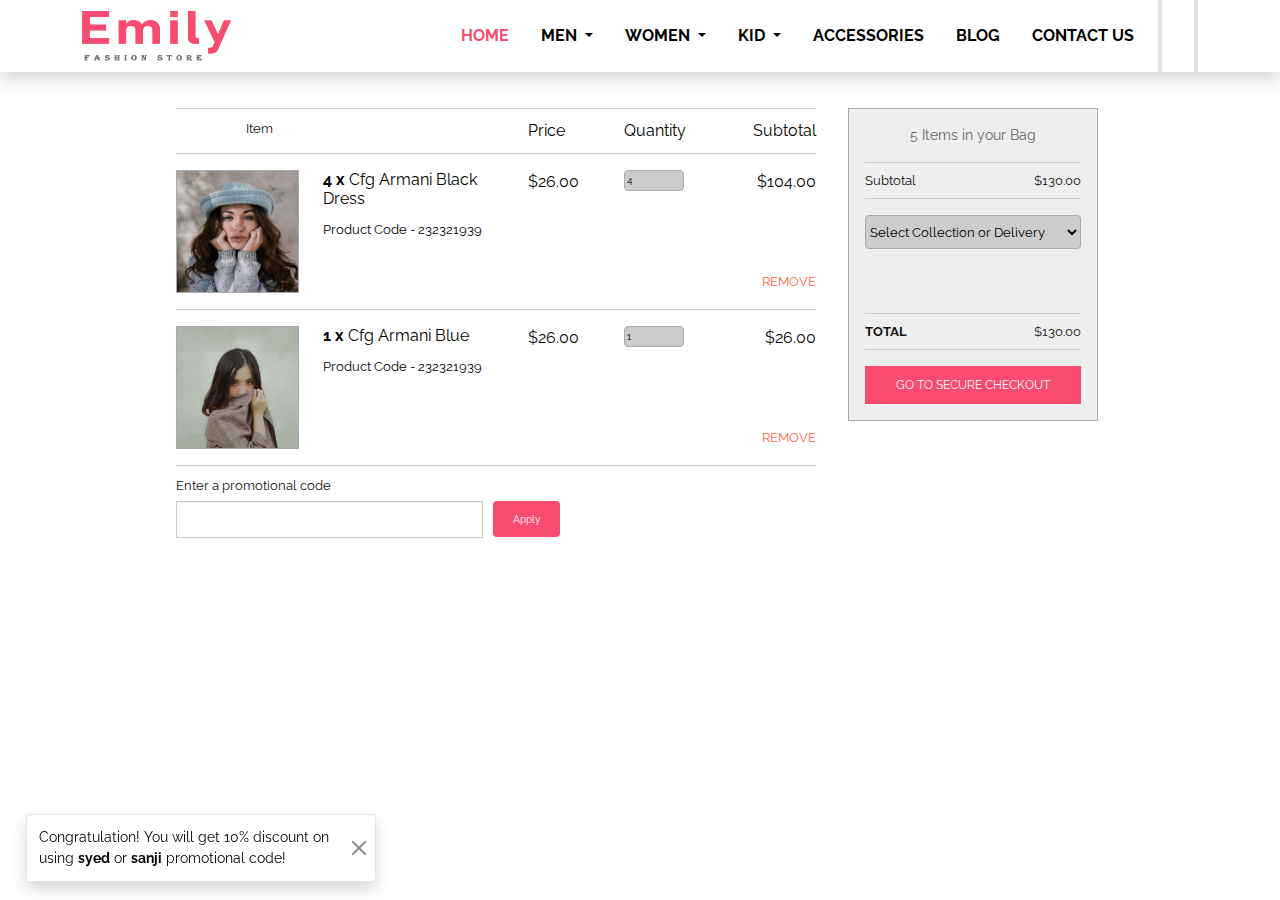
<file: cart.html>
<html lang="en">

<head>
    <meta charset="utf-8">
    <meta http-equiv="x-ua-compatible" content="ie=edge">
    <meta name="viewport" content="width=device-width, initial-scale=1">
    <link rel="shortcut icon" href="./img/logoAndFavicon/small-logo.png" type="image/x-icon">
    <title>Shopping Cart</title>

    <!-- Offline Bootstrap CSS -->
    <link rel="stylesheet" href="./css/bootstrap.min.css">

    <!-- Font Awesome  -->
    <link rel="stylesheet" href="https://cdnjs.cloudflare.com/ajax/libs/font-awesome/6.0.0-beta3/css/all.min.css"
        integrity="sha512-Fo3rlrZj/k7ujTnHg4CGR2D7kSs0v4LLanw2qksYuRlEzO+tcaEPQogQ0KaoGN26/zrn20ImR1DfuLWnOo7aBA=="
        crossorigin="anonymous" referrerpolicy="no-referrer" />


    <!-- Main CSS  -->
    <link rel="stylesheet" href="./css/main.css">

    <style>
        /* @charset "utf-8"; */

        /* @import url(https://fonts.googleapis.com/css?family=Open+Sans:400,700,600); */

        html,
        html a {
            -webkit-font-smoothing: antialiased;
            text-shadow: 1px 1px 1px rgba(0, 0, 0, 0.004);
        }

        body {
            background-color: #fff;
            color: #000;
            /* font-family: 'Open Sans', sans-serif; */
            /* font-size: 62.5%; */
            margin: 0 auto;
        }

        a {
            border: 0 none;
            outline: 0;
            text-decoration: none;
        }

        strong {
            font-weight: bold;
        }

        p {
            margin: 0.75rem 0 0;
        }

        h1 {
            font-size: 1rem;
            font-weight: normal;
            margin: 0;
            padding: 0;
        }

        input,
        button {
            border: 0 none;
            outline: 0 none;
        }

        button {
            background-color: #f74c70;
            color: #fff;
            transition: all .3s;
        }

        button:hover,
        button:focus {
            background-color: #555;
        }

        img,
        .basket-module,
        .basket-labels,
        .basket-product {
            width: 100%;
        }

        input,
        button,
        .basket,
        .basket-module,
        .basket-labels,
        .item,
        .price,
        .quantity,
        .subtotal,
        .basket-product,
        .product-image,
        .product-details {
            float: left;
        }

        .price:before,
        .subtotal:before,
        .subtotal-value:before,
        .total-value:before,
        .promo-value:before {
            content: '$';
        }

        .hide {
            display: none;
        }

        main {
            clear: both;
            font-size: .8rem;
            margin: 20px auto;
            overflow: hidden;
            padding: 1rem 0;
            width: 960px;
        }

        .basket,
        aside {
            padding: 0 1rem;
            -webkit-box-sizing: border-box;
            -moz-box-sizing: border-box;
            box-sizing: border-box;
        }

        .basket {
            width: 70%;
        }

        .basket-module {
            color: #111;
            margin-top: 10px;
        }

        label {
            display: block;
            margin-bottom: 0.3125rem;
        }

        .promo-code-field {
            border: 1px solid #ccc;
            padding: 0.5rem;
            text-transform: uppercase;
            transition: all 0.2s linear;
            width: 48%;
            -webkit-box-shadow: inset 0 1px 1px rgba(0, 0, 0, .075);
            -moz-box-shadow: inset 0 1px 1px rgba(0, 0, 0, .075);
            -o-box-shadow: inset 0 1px 1px rgba(0, 0, 0, .075);
            box-shadow: inset 0 1px 1px rgba(0, 0, 0, .075);
        }

        .promo-code-field:hover,
        .promo-code-field:focus {
            border: 1px solid #999;
        }

        .promo-code-cta {
            border-radius: 4px;
            font-size: 0.625rem;
            margin-left: 0.625rem;
            padding: 0.6875rem 1.25rem 0.625rem;
        }

        .basket-labels {
            border-top: 1px solid #ccc;
            border-bottom: 1px solid #ccc;
            /* margin-top: 1.625rem; */
        }

        ul {
            list-style: none;
            margin: 0;
            padding: 0;
        }

        li {
            color: #111;
            display: inline-block;
            padding: 0.625rem 0;
        }

        li.price:before,
        li.subtotal:before {
            content: '';
        }

        .item {
            width: 55%;
        }

        .price,
        .quantity,
        .subtotal {
            width: 15%;
            font-size: 1rem;
            color: #000;
        }

        .subtotal {
            text-align: right;
        }

        .remove {
            bottom: 1.125rem;
            float: right;
            position: absolute;
            right: 0;
            text-align: right;
            width: 45%;
        }

        .remove button {
            background-color: transparent;
            color: tomato;
            float: none;
            /* text-decoration: underline; */
            text-transform: uppercase;
        }

        .item-heading {
            padding-left: 4.375rem;
            -webkit-box-sizing: border-box;
            -moz-box-sizing: border-box;
            box-sizing: border-box;
            font-size: .8rem;
        }

        .basket-product {
            border-bottom: 1px solid #ccc;
            padding: 1rem 0;
            position: relative;
        }

        .product-image {
            width: 35%;
        }

        .product-details {
            width: 65%;
        }

        .product-frame {
            border: 1px solid #aaa;
        }

        .product-details {
            padding: 0 1.5rem;
            -webkit-box-sizing: border-box;
            -moz-box-sizing: border-box;
            box-sizing: border-box;
        }

        .quantity-field {
            background-color: #ccc;
            border: 1px solid #aaa;
            border-radius: 4px;
            font-size: 0.625rem;
            padding: 2px;
            width: 3.75rem;
        }

        .quantity-field:focus {
            font-size: .7rem;
        }

        aside {
            float: right;
            position: relative;
            width: 30%;
            /* top: 26px; */
        }

        .summary {
            background-color: #eee;
            border: 1px solid #aaa;
            padding: 1rem;
            position: fixed;
            width: 250px;
            -webkit-box-sizing: border-box;
            -moz-box-sizing: border-box;
            box-sizing: border-box;
        }

        .summary-total-items {
            color: #666;
            font-size: 0.875rem;
            text-align: center;
        }

        .summary-subtotal,
        .summary-total {
            border-top: 1px solid #ccc;
            border-bottom: 1px solid #ccc;
            clear: both;
            margin: 1rem 0;
            overflow: hidden;
            padding: 0.5rem 0;
        }

        .subtotal-title,
        .subtotal-value,
        .total-title,
        .total-value,
        .promo-title,
        .promo-value {
            color: #111;
            float: left;
            width: 50%;
        }

        .summary-promo {
            -webkit-transition: all .3s ease;
            -moz-transition: all .3s ease;
            -o-transition: all .3s ease;
            transition: all .3s ease;
        }

        .promo-title {
            float: left;
            width: 70%;
        }

        .promo-value {
            color: #8B0000;
            float: left;
            text-align: right;
            width: 30%;
        }

        .summary-delivery {
            padding-bottom: 3rem;
        }

        .subtotal-value,
        .total-value {
            text-align: right;
        }

        .total-title {
            font-weight: bold;
            text-transform: uppercase;
        }

        .summary-checkout {
            display: block;
        }

        .checkout-cta {
            display: block;
            float: none;
            font-size: 0.75rem;
            text-align: center;
            text-transform: uppercase;
            padding: 0.625rem 0;
            width: 100%;
        }

        .summary-delivery-selection {
            background-color: #ccc;
            border: 1px solid #aaa;
            border-radius: 4px;
            display: block;
            font-size: 0.8rem;
            height: 34px;
            width: 100%;
        }

        /* notification */
        .notification {
            bottom: 2%;
            left: 2%;
        }


        @media screen and (max-width: 640px) {

            aside,
            .basket,
            .summary,
            .item,
            .remove {
                width: 100%;
            }

            .basket-labels {
                display: none;
            }

            .basket-module {
                margin-bottom: 1rem;
            }

            .item {
                margin-bottom: 1rem;
            }

            .product-image {
                width: 40%;
            }

            .product-details {
                width: 60%;
            }

            .price,
            .subtotal {
                width: 33%;
            }

            .quantity {
                text-align: center;
                width: 34%;
            }

            .quantity-field {
                float: none;
            }

            .remove {
                bottom: 0;
                text-align: left;
                margin-top: 0.75rem;
                position: relative;
            }

            .remove button {
                padding: 0;
            }

            .summary {
                margin-top: 1.25rem;
                position: relative;
            }
        }

        @media screen and (min-width: 641px) and (max-width: 960px) {
            aside {
                padding: 0 1rem 0 0;
            }

            .summary {
                width: 28%;
            }
        }

        @media screen and (max-width: 960px) {
            main {
                width: 100%;
            }

            .product-details {
                padding: 0 1rem;
            }
        }
    </style>
</head>

<body>

    <!-- Main Navbar  -->
    <div class="sticky-top ">
        <nav class="navigation navbar navbar-expand-lg navbar-light shadow py-lg-0 py-md-2 py-xm-3">
            <div class="container">
                <a class="navbar-brand" onclick="scrollToTop()">
                    <img src="./img/logoAndFavicon/logo.png" alt="Emily" height="50">
                </a>
                <button class="navbar-toggler" type="button" data-bs-toggle="collapse" data-bs-target="#navbarNav"
                    aria-controls="navbarNav" aria-expanded="false" aria-label="Toggle navigation">
                    <span class="navbar-toggler-icon"></span>
                </button>
                <div class="collapse navbar-collapse" id="navbarNav">
                    <ul class="navbar-nav ms-auto">
                        <li class="nav-item me-lg-3 py-lg-3 active">
                            <a class="nav-link" onclick="scrollToTop()" style="cursor: pointer;">HOME</a>
                        </li>

                        <!-- Dropdown Men  -->
                        <li class="nav-item dropdown me-lg-3 py-lg-3">
                            <a class="nav-link dropdown-toggle" href="" id="navbarDropdown1" role="button"
                                data-bs-toggle="dropdown" aria-expanded="false">
                                MEN
                            </a>
                            <ul class="dropdown-menu nested-menu" aria-labelledby="navbarDropdown1">
                                <div class="row">
                                    <div class="col-6">
                                        <li><a class="dropdown-item" href="./products.html">BLAZERS</a></li>
                                        <li><a class="dropdown-item" href="./products.html">JACKETS</a></li>
                                        <li><a class="dropdown-item" href="./products.html">T-SHIRT</a></li>
                                        <li><a class="dropdown-item" href="./products.html">JEANS PANTS</a></li>
                                        <li><a class="dropdown-item" href="./products.html">SPORTS SHOES</a></li>
                                        <li><a class="dropdown-item" href="./products.html">SUN GLASS</a></li>
                                    </div>
                                    <div class="col-6 nested-img ">
                                        <a href="./product-details.html" target="_blank" rel="noopener noreferrer">
                                            <img src="./img/modals/adModelMan1.jpg" alt=""
                                                class="img-fluid nested-imgOne ">
                                        </a>
                                        <a href="./product-details.html" target="_blank" rel="noopener noreferrer">
                                            <img src="./img/modals/adModelMan2.jpg" alt="" class="img-fluid">
                                        </a>
                                    </div>
                                </div>
                            </ul>
                        </li>


                        
                        <!-- Dropdown Women  -->
                        <li class="nav-item dropdown me-lg-3 py-lg-3">
                            <a class="nav-link dropdown-toggle" href="#" id="navbarDropdown2" role="button"
                                data-bs-toggle="dropdown" aria-expanded="false">
                                WOMEN
                            </a>
                            <ul class="dropdown-menu nested-menu" aria-labelledby="navbarDropdown2">
                                <div class="row">
                                    <div class="col-6">
                                        <li><a class="dropdown-item" href="./products.html">SHARI</a></li>
                                        <li><a class="dropdown-item" href="./products.html">BORKHA</a></li>
                                        <li><a class="dropdown-item" href="./products.html">HIJAB</a></li>
                                        <li><a class="dropdown-item" href="./products.html">SUN GLASS</a></li>
                                        <li><a class="dropdown-item" href="./products.html">BAG</a></li>
                                        <li><a class="dropdown-item" href="./products.html">SUN GLASS</a></li>
                                    </div>
                                    <div class="col-6 nested-img ">
                                        <a href="./product-details.html" target="_blank" rel="noopener noreferrer">
                                            <img src="./img/carousel/carousel2.jpg" alt="female1"
                                                class="img-fluid nested-imgOne ">
                                        </a>
                                        <a href="./product-details.html" target="_blank" rel="noopener noreferrer">
                                            <img src="./img/carousel/carousel3.jpg" alt="female2" class="img-fluid">
                                        </a>
                                    </div>
                                </div>
                            </ul>
                        </li>

                        <!-- Dropdown Kid  -->
                        <li class="nav-item dropdown me-lg-3 py-lg-3">
                            <a class="nav-link dropdown-toggle" href="#" id="navbarDropdown" role="button"
                                data-bs-toggle="dropdown" aria-expanded="false">
                                KID
                            </a>
                            <ul class="dropdown-menu nested-menu nested-menu-kid" aria-labelledby="navbarDropdown">
                                <div class="row">
                                    <div class="col-6">
                                        <li><a class="dropdown-item" href="./products.html">Baby Shirt</a></li>
                                        <li><a class="dropdown-item" href="./products.html">Short Pants</a></li>
                                        <li><a class="dropdown-item" href="./products.html">Show</a></li>
                                        <li><a class="dropdown-item" href="./products.html">School Bag</a></li>
                                        <li><a class="dropdown-item" href="./products.html">Dyper</a></li>
                                        <li><a class="dropdown-item" href="./products.html">Baby Pants</a></li>
                                    </div>
                                    <div class="col-6 nested-img ">
                                        <a href="./product-details.html" target="_blank" rel="noopener noreferrer">
                                            <img src="./img/modals/adModelKids1.jpg" alt="kid1"
                                                class="img-fluid nested-imgOne ">
                                        </a>
                                        <a href="./product-details.html" target="_blank" rel="noopener noreferrer">
                                            <img src="./img/modals/adModelKids2.jpg" alt="kid2" class="img-fluid">
                                        </a>
                                    </div>
                                </div>
                            </ul>
                        </li>


                        <li class="nav-item me-lg-3 py-lg-3">
                            <a class="nav-link" href="./products.html" target="_blank"
                                rel="noopener noreferrer">ACCESSORIES</a>
                        </li>
                        <li class="nav-item me-lg-3 py-lg-3">
                            <a class="nav-link" href="#blogs">BLOG</a>
                        </li>
                        <li class="nav-item me-lg-3 py-lg-3">
                            <a class="nav-link" href="./contact-us.html" target="_blank"
                                rel="noopener noreferrer">CONTACT
                                US</a>
                        </li>
                        <li class="search nav-item py-4 px-lg-3 border-start border-end border-md-0 border-4 ">
                            <i class="fas fa-search"></i>
                        </li>
                        <!-- Search Box -->
                        <div class="search-section">
                            <div class="search-box">
                                <div class="search-input">
                                    <input type="search" placeholder="Search..." class="input-textarea">
                                </div>
                            </div>
                        </div>
                    </ul>
                </div>
            </div>
        </nav>
    </div>




    <main>
        <div class="basket">

            <div class="basket-labels">
                <ul>
                    <li class="item item-heading">Item</li>
                    <li class="price">Price</li>
                    <li class="quantity">Quantity</li>
                    <li class="subtotal">Subtotal</li>
                </ul>
            </div>
            <div class="basket-product">
                <div class="item">
                    <div class="product-image">
                        <img src="./img/modals/modal2.jpg" alt="Hijabi" class="product-frame">
                    </div>
                    <div class="product-details">
                        <h1><strong><span class="item-quantity">4</span> x </strong> Cfg Armani Black Dress</h1>
                        <!-- <p><strong>Navy, Size 18</strong></p> -->
                        <p>Product Code - 232321939</p>
                    </div>
                </div>
                <div class="price">26.00</div>
                <div class="quantity">
                    <input type="number" value="4" min="1" class="quantity-field">
                </div>
                <div class="subtotal">104.00</div>
                <div class="remove">
                    <button>Remove</button>
                </div>
            </div>
            <div class="basket-product">
                <div class="item">
                    <div class="product-image">
                        <img src="./img/modals/modal14.jpg" alt="dongi" class="product-frame">
                    </div>
                    <div class="product-details">
                        <h1><strong><span class="item-quantity">1</span> x</strong> Cfg Armani Blue</h1>
                        <!-- <p><strong>Navy, Size 10</strong></p> -->
                        <p>Product Code - 232321939</p>
                    </div>
                </div>
                <div class="price">26.00</div>
                <div class="quantity">
                    <input type="number" value="1" min="1" class="quantity-field">
                </div>
                <div class="subtotal">26.00</div>
                <div class="remove">
                    <button>Remove</button>
                </div>
            </div>

            <div class="basket-module">
                <label for="promo-code">Enter a promotional code</label>
                <input id="promo-code" type="text" name="promo-code" maxlength="5" class="promo-code-field">
                <button class="promo-code-cta">Apply</button>




            </div>




        </div>
        <aside>
            <div class="summary">
                <div class="summary-total-items"><span class="total-items"></span> Items in your Bag</div>
                <div class="summary-subtotal">
                    <div class="subtotal-title">Subtotal</div>
                    <div class="subtotal-value final-value" id="basket-subtotal">130.00</div>
                    <div class="summary-promo hide">
                        <div class="promo-title">Promotion</div>
                        <div class="promo-value final-value" id="basket-promo"></div>
                    </div>
                </div>
                <div class="summary-delivery">
                    <select name="delivery-collection" class="summary-delivery-selection">
                        <option value="0" selected="selected">Select Collection or Delivery</option>
                        <option value="collection">Collection</option>
                        <option value="first-class">Royal Mail 1st Class</option>
                        <option value="second-class">Royal Mail 2nd Class</option>
                        <option value="signed-for">Royal Mail Special Delivery</option>
                    </select>
                </div>
                <div class="summary-total">
                    <div class="total-title">Total</div>
                    <div class="total-value final-value" id="basket-total">130.00</div>
                </div>
                <div class="summary-checkout">
                    <button class="checkout-cta">Go to Secure Checkout</button>
                </div>
            </div>
        </aside>

    </main>


    <!-- Notification for promo code  -->

    <div class="toast notification position-fixed align-items-center" role="alert" aria-live="assertive"
        aria-atomic="true">
        <div class="d-flex">
            <div class="toast-body">
                Congratulation! You will get 10% discount on using <strong>syed</strong> or <strong>sanji</strong>
                promotional code!
            </div>
            <button type="button" class="btn-close me-2 m-auto" data-bs-dismiss="toast" aria-label="Close"></button>
        </div>
    </div>

    <script src="https://cdnjs.cloudflare.com/ajax/libs/jquery/2.2.2/jquery.min.js"></script>

    <script>
        /* Set values + misc */
        var promoCode;
        var promoPrice;
        var fadeTime = 300;

        /* Assign actions */
        $('.quantity input').change(function () {
            updateQuantity(this);
        });

        $('.remove button').click(function () {
            removeItem(this);
        });

        $(document).ready(function () {
            updateSumItems();
        });

        $('.promo-code-cta').click(function () {

            promoCode = $('#promo-code').val();

            if (promoCode == 'syed' || promoCode == 'sanji') {
                //If promoPrice has no value, set it as 10 for the 10OFF promocode
                if (!promoPrice) {
                    promoPrice = 10;
                } else if (promoCode) {
                    promoPrice = promoPrice * 1;
                }
            } else if (promoCode != '') {
                alert("Invalid Promo Code");
                promoPrice = 0;
            }
            //If there is a promoPrice that has been set (it means there is a valid promoCode input) show promo
            if (promoPrice) {
                $('.summary-promo').removeClass('hide');
                $('.promo-value').text(promoPrice.toFixed(2));
                recalculateCart(true);
            }
        });

        /* Recalculate cart */
        function recalculateCart(onlyTotal) {
            var subtotal = 0;

            /* Sum up row totals */
            $('.basket-product').each(function () {
                subtotal += parseFloat($(this).children('.subtotal').text());
            });

            /* Calculate totals */
            var total = subtotal;

            //If there is a valid promoCode, and subtotal < 10 subtract from total
            var promoPrice = parseFloat($('.promo-value').text());
            if (promoPrice) {
                if (subtotal >= 10) {
                    total -= promoPrice;
                } else {
                    alert('Order must be more than £10 for Promo code to apply.');
                    $('.summary-promo').addClass('hide');
                }
            }

            /*If switch for update only total, update only total display*/
            if (onlyTotal) {
                /* Update total display */
                $('.total-value').fadeOut(fadeTime, function () {
                    $('#basket-total').html(total.toFixed(2));
                    $('.total-value').fadeIn(fadeTime);
                });
            } else {
                /* Update summary display. */
                $('.final-value').fadeOut(fadeTime, function () {
                    $('#basket-subtotal').html(subtotal.toFixed(2));
                    $('#basket-total').html(total.toFixed(2));
                    if (total == 0) {
                        $('.checkout-cta').fadeOut(fadeTime);
                    } else {
                        $('.checkout-cta').fadeIn(fadeTime);
                    }
                    $('.final-value').fadeIn(fadeTime);
                });
            }
        }

        /* Update quantity */
        function updateQuantity(quantityInput) {
            /* Calculate line price */
            var productRow = $(quantityInput).parent().parent();
            var price = parseFloat(productRow.children('.price').text());
            var quantity = $(quantityInput).val();
            var linePrice = price * quantity;

            /* Update line price display and recalc cart totals */
            productRow.children('.subtotal').each(function () {
                $(this).fadeOut(fadeTime, function () {
                    $(this).text(linePrice.toFixed(2));
                    recalculateCart();
                    $(this).fadeIn(fadeTime);
                });
            });

            productRow.find('.item-quantity').text(quantity);
            updateSumItems();
        }

        function updateSumItems() {
            var sumItems = 0;
            $('.quantity input').each(function () {
                sumItems += parseInt($(this).val());
            });
            $('.total-items').text(sumItems);
        }

        /* Remove item from cart */
        function removeItem(removeButton) {
            /* Remove row from DOM and recalc cart total */
            var productRow = $(removeButton).parent().parent();
            productRow.slideUp(fadeTime, function () {
                productRow.remove();
                recalculateCart();
                updateSumItems();
            });
        }
    </script>

    <script>
        // For Toast
        window.onload = (e) => {
            let myToast = document.querySelector('.toast');
            let bsToast = new bootstrap.Toast(myToast);
            bsToast.show();
        }
    </script>

    <!-- Offline Bootstrap Js -->
    <script src="./js/bootstrap.bundle.min.js"></script>
</body>

</html>
</file>
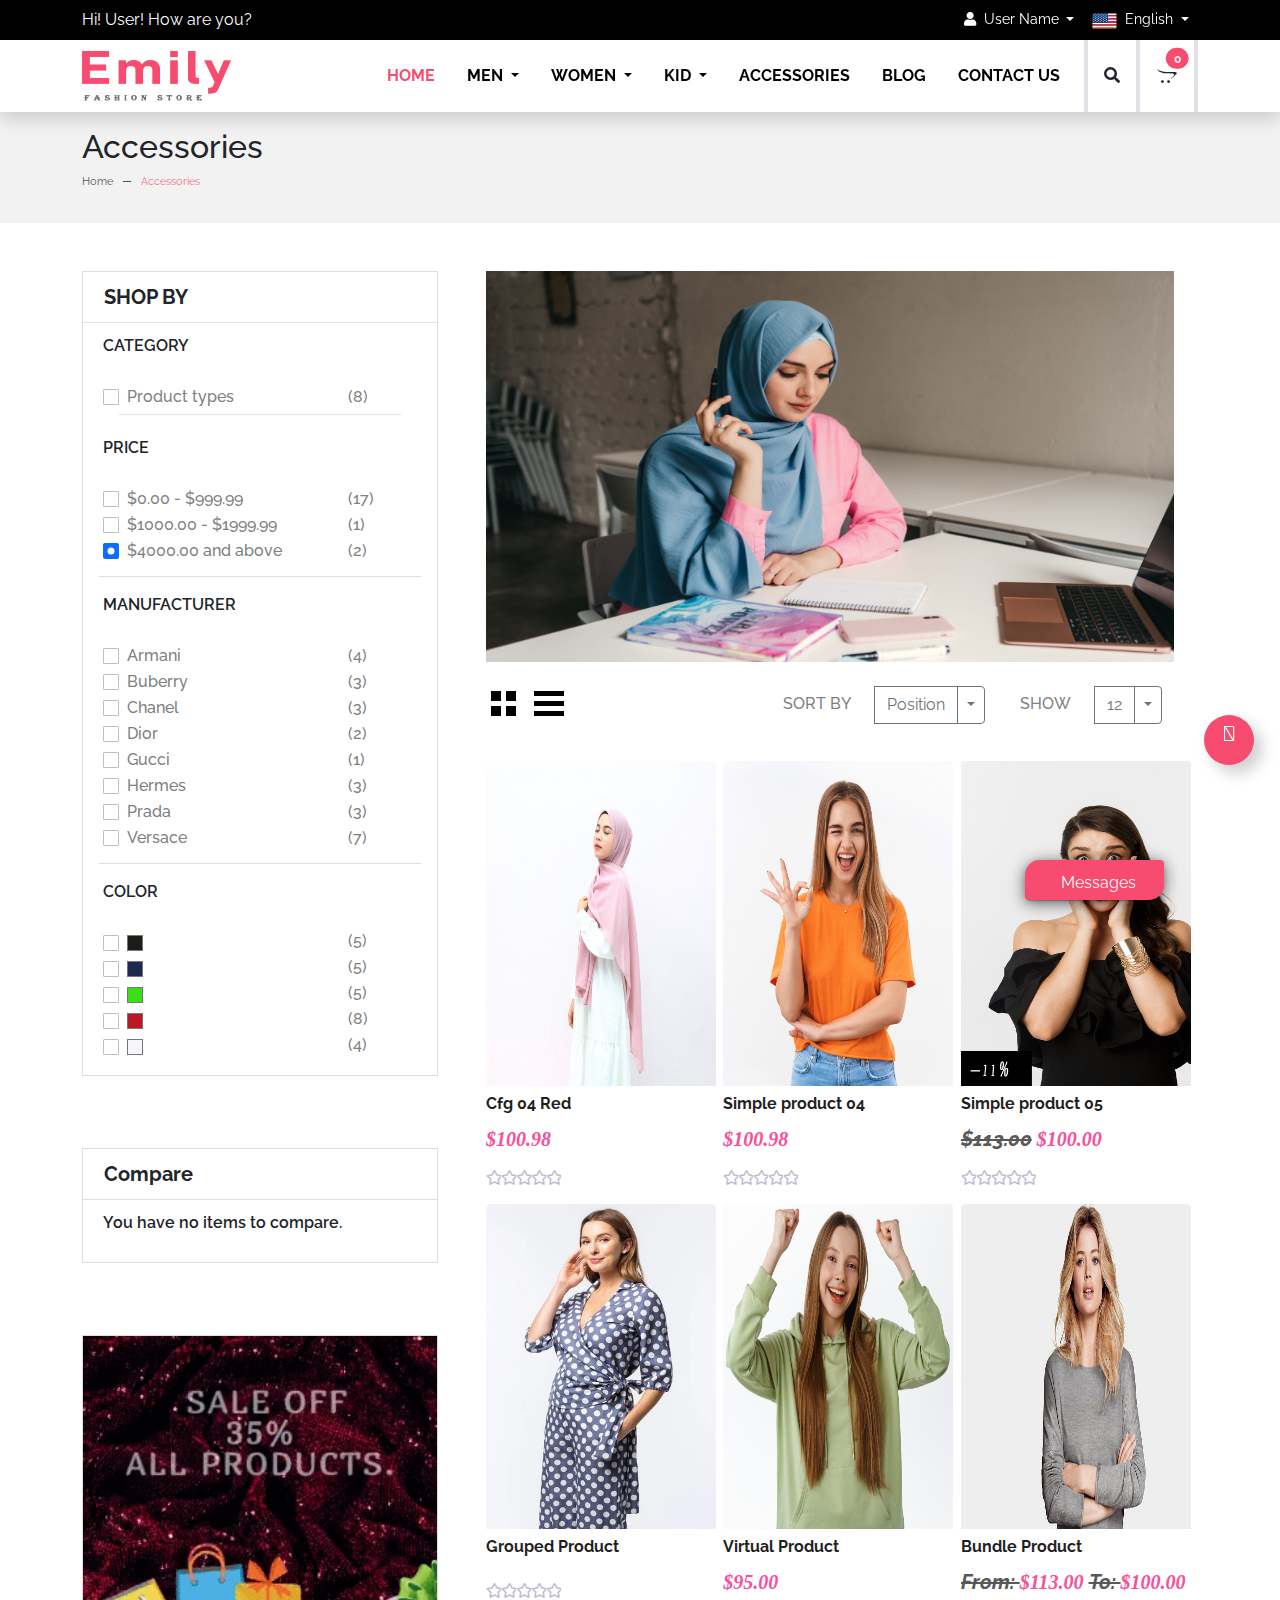
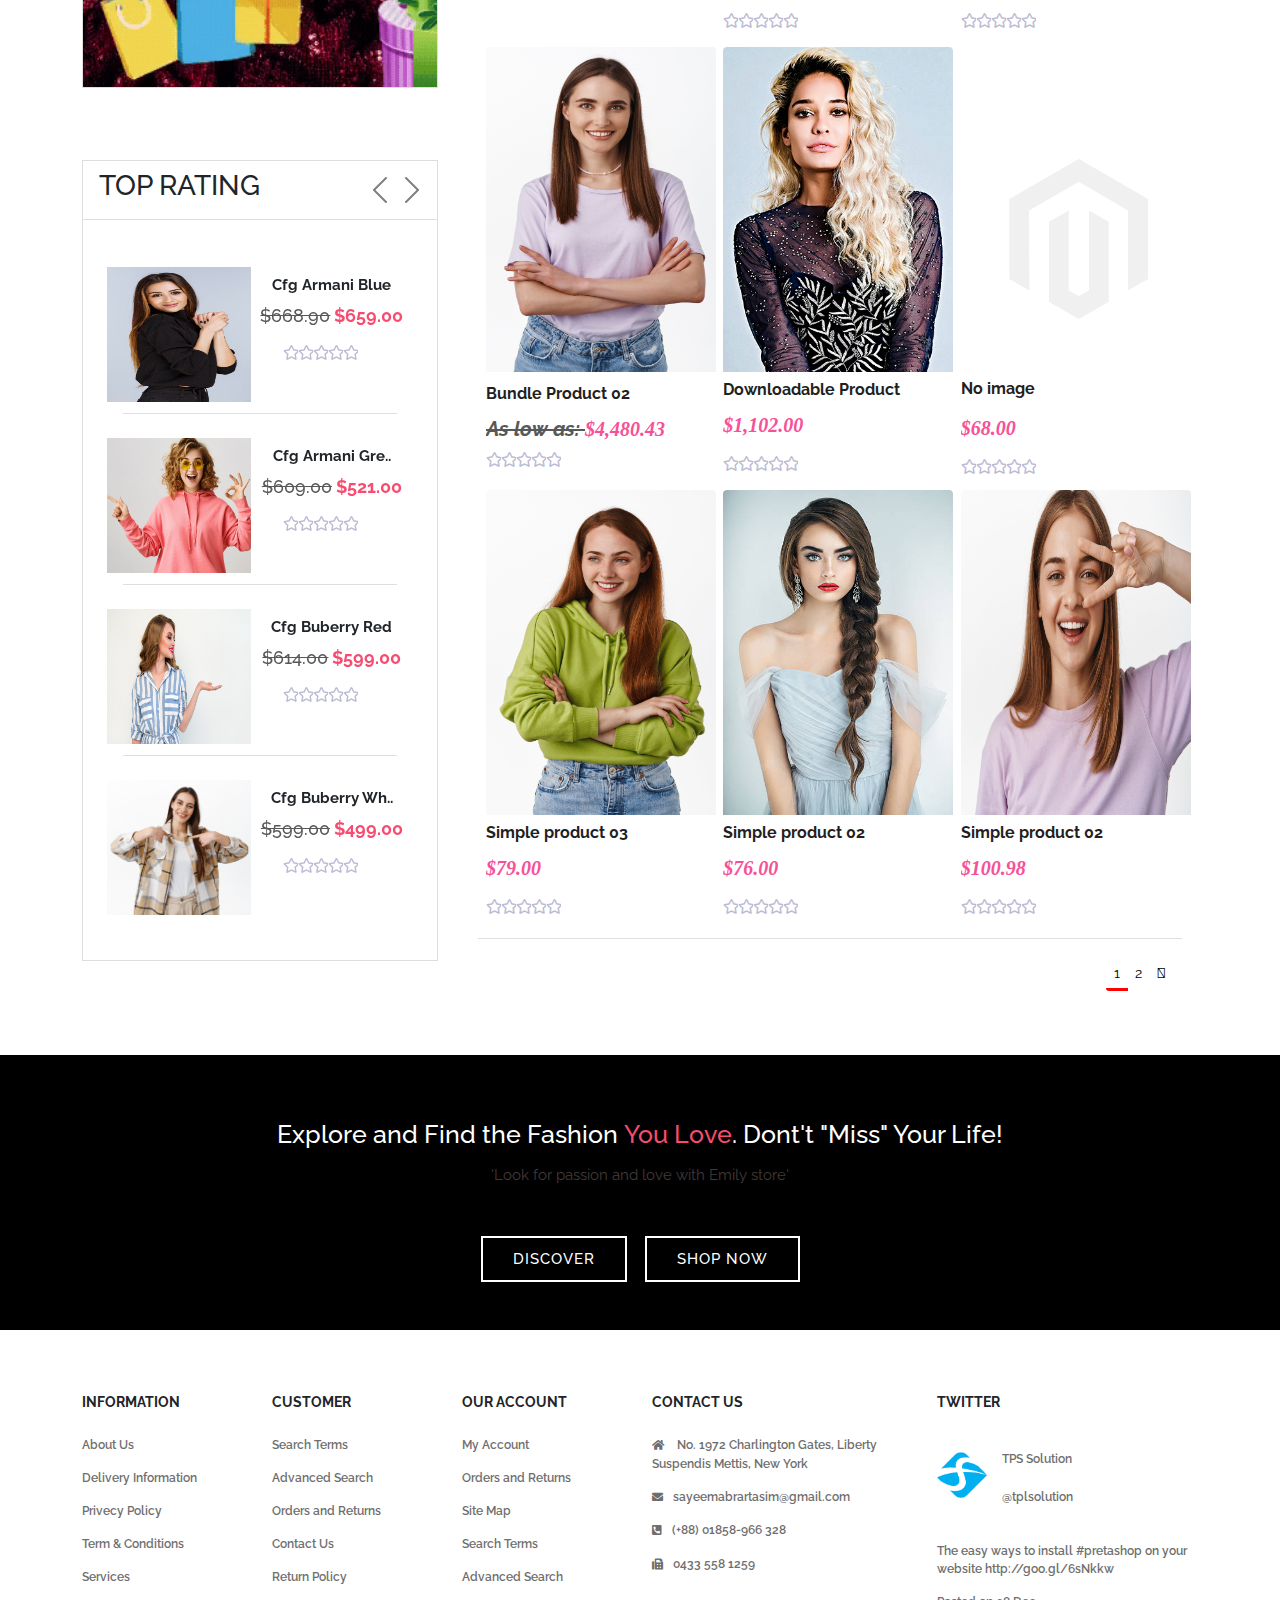
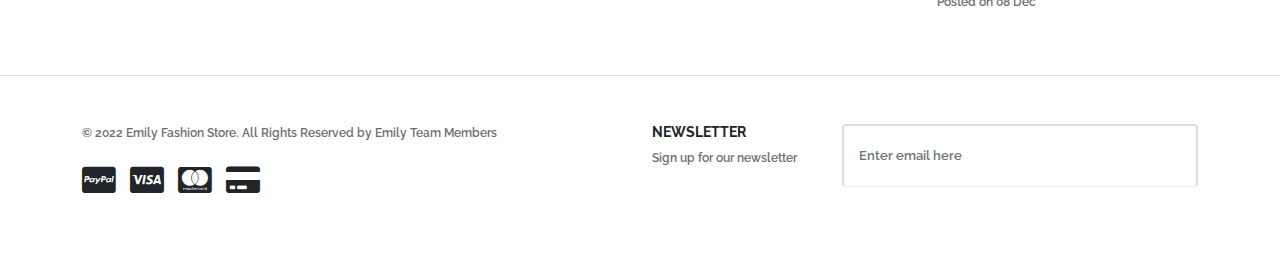
<file: products.html>
<!DOCTYPE html>
<html lang="en">

<head>
    <meta charset="UTF-8">
    <meta http-equiv="X-UA-Compatible" content="IE=edge">
    <meta name="viewport" content="width=device-width, initial-scale=1.0">
    <link rel="shortcut icon" href="./img/logoAndFavicon/small-logo.png" type="image/x-icon">
    <title>Emily - Fashion Store</title>


    <link rel="stylesheet" href="css/product_style.css">



    <!-- Font Awesome  -->
    <link rel="stylesheet" href="https://cdnjs.cloudflare.com/ajax/libs/font-awesome/6.0.0-beta3/css/all.min.css"
        integrity="sha512-Fo3rlrZj/k7ujTnHg4CGR2D7kSs0v4LLanw2qksYuRlEzO+tcaEPQogQ0KaoGN26/zrn20ImR1DfuLWnOo7aBA=="
        crossorigin="anonymous" referrerpolicy="no-referrer" />


    <!-- Slick Slider  -->
    <!-- <link rel="stylesheet" type="text/css" href="//cdn.jsdelivr.net/npm/slick-carousel@1.8.1/slick/slick.css"/> -->

    <!-- Offline Slick Slider  -->
    <!-- <link rel="stylesheet" href="./css/slick.css"> -->


</head>

<body>
    <header>
        <!-- Top Nav  -->
        <div id="top-nav" class="">
            <nav class="container text-white ">
                <div class="row align-items-center">
                    <div class="col-lg-8 col-md-6 col-6">
                        <p class="welcome-msg">Hi! User! How are you?</p>
                    </div>
                    <div class="col-lg-4 col-md-6 col-6 d-flex zIndex">
                        <!-- Account  -->
                        <div class="dropdown ms-auto ">
                            <button class="btn text-white btn-sm dropdown-toggle" type="button" id="dropdownMenuButton2"
                                data-bs-toggle="dropdown" data-bs-auto-close="true" aria-expanded="false">
                                <i class="me-1 fas fa-user"></i>
                                User Name
                            </button>
                            <ul class="dropdown-menu dropdown-menu-dark" aria-labelledby="dropdownMenuButton2">
                                <li><a class="dropdown-item active" href="#">
                                        <i class="me-1 fas fa-user"></i>
                                        User Name
                                    </a>
                                </li>
                                <li><a class="dropdown-item" href="#">
                                        <i class="me-1 fas fa-cog"></i>
                                        Settings and privacy
                                    </a>
                                </li>
                                <li><a class="dropdown-item" href="#">
                                        <i class="me-1 fas fa-question-circle"></i>
                                        Help & Support
                                    </a>
                                </li>
                                <li><a class="dropdown-item" href="#">
                                        <i class="me-1 fas fa-sign-out-alt"></i>
                                        Log Out
                                    </a>
                                </li>
                                <li>
                                    <hr class="dropdown-divider">
                                </li>
                                <li><a class="dropdown-item" href="#">
                                        <i class="me-1 fas fa-info-circle"></i>
                                        Give feedback</a>
                                </li>
                            </ul>
                        </div>

                        <!-- Language  -->
                        <div class="language dropdown ">
                            <button class="btn text-white btn-sm dropdown-toggle" type="button" id="dropdownMenuButton3"
                                data-bs-toggle="dropdown" data-bs-auto-close="true" aria-expanded="false">
                                <img src="./img/icons/america.png" width="25" height="20" class="me-1" alt="">
                                English
                            </button>
                            <ul class="dropdown-menu dropdown-menu-dark" aria-labelledby="dropdownMenuButton3">
                                <li><a class="dropdown-item active" href="#">
                                        <img src="./img/icons/america.png" width="25" height="20" class="me-1" alt="">
                                        English
                                    </a></li>
                                <li><a class="dropdown-item" href="#">
                                        <img src="./img/icons/bangladesh.png" width="25" height="25" class="me-1"
                                            alt="">
                                        Bangla
                                    </a></li>
                            </ul>
                        </div>

                    </div>
                </div>
            </nav>
        </div>
    </header>
    <!-- Main Navbar  -->
    <div class="sticky-top ">
        <nav class="navigation navbar navbar-expand-lg navbar-light shadow py-lg-0 py-md-2 py-xm-3">
            <div class="container">
                <a class="navbar-brand" onclick="scrollToTop()">
                    <img src="./img/logoAndFavicon/logo.png" alt="Emily" height="50">
                </a>
                <button class="navbar-toggler" type="button" data-bs-toggle="collapse" data-bs-target="#navbarNav"
                    aria-controls="navbarNav" aria-expanded="false" aria-label="Toggle navigation">
                    <span class="navbar-toggler-icon"></span>
                </button>
                <div class="collapse navbar-collapse" id="navbarNav">
                    <ul class="navbar-nav ms-auto">
                        <li class="nav-item me-lg-3 py-lg-3 active">
                            <a class="nav-link" href="./index.html" onclick="scrollToTop()"
                                style="cursor: pointer;">HOME</a>
                        </li>

                        <!-- Dropdown Men  -->
                        <li class="nav-item dropdown me-lg-3 py-lg-3">
                            <a class="nav-link dropdown-toggle" href="" id="navbarDropdown1" role="button"
                                data-bs-toggle="dropdown" aria-expanded="false">
                                MEN
                            </a>
                            <ul class="dropdown-menu nested-menu" aria-labelledby="navbarDropdown1">
                                <div class="row">
                                    <div class="col-6">
                                        <li><a class="dropdown-item" href="./products.html">BLAZERS</a></li>
                                        <li><a class="dropdown-item" href="./products.html">JACKETS</a></li>
                                        <li><a class="dropdown-item" href="./products.html">T-SHIRT</a></li>
                                        <li><a class="dropdown-item" href="./products.html">JEANS PANTS</a></li>
                                        <li><a class="dropdown-item" href="./products.html">SPORTS SHOES</a></li>
                                        <li><a class="dropdown-item" href="./products.html">SUN GLASS</a></li>
                                    </div>
                                    <div class="col-6 nested-img ">
                                        <a href="./product-details.html" target="_blank" rel="noopener noreferrer">
                                            <img src="./img/modals/adModelMan1.jpg" alt=""
                                                class="img-fluid nested-imgOne ">
                                        </a>
                                        <a href="./product-details.html" target="_blank" rel="noopener noreferrer">
                                            <img src="./img/modals/adModelMan2.jpg" alt="" class="img-fluid">
                                        </a>
                                    </div>
                                </div>
                            </ul>
                        </li>

                        <!-- Dropdown Women  -->
                        <li class="nav-item dropdown me-lg-3 py-lg-3">
                            <a class="nav-link dropdown-toggle" href="#" id="navbarDropdown2" role="button"
                                data-bs-toggle="dropdown" aria-expanded="false">
                                WOMEN
                            </a>
                            <ul class="dropdown-menu nested-menu" aria-labelledby="navbarDropdown2">
                                <div class="row">
                                    <div class="col-6">
                                        <li><a class="dropdown-item" href="./products.html">SHARI</a></li>
                                        <li><a class="dropdown-item" href="./products.html">BORKHA</a></li>
                                        <li><a class="dropdown-item" href="./products.html">HIJAB</a></li>
                                        <li><a class="dropdown-item" href="./products.html">SUN GLASS</a></li>
                                        <li><a class="dropdown-item" href="./products.html">BAG</a></li>
                                        <li><a class="dropdown-item" href="./products.html">SUN GLASS</a></li>
                                    </div>
                                    <div class="col-6 nested-img ">
                                        <a href="./product-details.html" target="_blank" rel="noopener noreferrer">
                                            <img src="./img/carousel/carousel2.jpg" alt="female1"
                                                class="img-fluid nested-imgOne ">
                                        </a>
                                        <a href="./product-details.html" target="_blank" rel="noopener noreferrer">
                                            <img src="./img/carousel/carousel3.jpg" alt="female2" class="img-fluid">
                                        </a>
                                    </div>
                                </div>
                            </ul>
                        </li>

                        <!-- Dropdown Kid  -->
                        <li class="nav-item dropdown me-lg-3 py-lg-3">
                            <a class="nav-link dropdown-toggle" href="#" id="navbarDropdown" role="button"
                                data-bs-toggle="dropdown" aria-expanded="false">
                                KID
                            </a>
                            <ul class="dropdown-menu nested-menu nested-menu-kid" aria-labelledby="navbarDropdown">
                                <div class="row">
                                    <div class="col-6">
                                        <li><a class="dropdown-item" href="./products.html">Baby Shirt</a></li>
                                        <li><a class="dropdown-item" href="./products.html">Short Pants</a></li>
                                        <li><a class="dropdown-item" href="./products.html">Show</a></li>
                                        <li><a class="dropdown-item" href="./products.html">School Bag</a></li>
                                        <li><a class="dropdown-item" href="./products.html">Dyper</a></li>
                                        <li><a class="dropdown-item" href="./products.html">Baby Pants</a></li>
                                    </div>
                                    <div class="col-6 nested-img ">
                                        <a href="./product-details.html" target="_blank" rel="noopener noreferrer">
                                            <img src="./img/modals/adModelKids1.jpg" alt="kid1"
                                                class="img-fluid nested-imgOne ">
                                        </a>
                                        <a href="./product-details.html" target="_blank" rel="noopener noreferrer">
                                            <img src="./img/modals/adModelKids2.jpg" alt="kid2" class="img-fluid">
                                        </a>
                                    </div>
                                </div>
                            </ul>
                        </li>


                        <li class="nav-item me-lg-3 py-lg-3">
                            <a class="nav-link" href="./products.html" target="_blank"
                                rel="noopener noreferrer">ACCESSORIES</a>
                        </li>
                        <li class="nav-item me-lg-3 py-lg-3">
                            <a class="nav-link" href="#blogs">BLOG</a>
                        </li>
                        <li class="nav-item me-lg-3 py-lg-3">
                            <a class="nav-link" href="./contact-us.html" target="_blank"
                                rel="noopener noreferrer">CONTACT
                                US</a>
                        </li>
                        <li class="search nav-item py-4 px-lg-3 border-start border-4 ">
                            <i class="fas fa-search"></i>
                        </li>
                        <!-- Search Box -->
                        <div class="search-section">
                            <div class="search-box">
                                <div class="search-input">
                                    <input type="search" placeholder="Search..." class="input-textarea">
                                </div>
                            </div>
                        </div>
                        <li class="cartButtonClass nav-item py-4 px-lg-3 border-start border-end border-4">
                            <button id="cartButton" type="button" class="btn position-relative ">
                                <i class="fab fa-opencart"></i>
                                <span class="position-absolute  rounded-pill translate-middle badge ">
                                    <span id="cartCounter">0</span>
                                    <span class="visually-hidden">New alerts</span>
                                </span>
                            </button>
                        </li>
                    </ul>
                </div>
            </div>
        </nav>
    </div>

    <!--BREADCRUMB NAVBAR Done By Tani -->
    <nav class="navbar navbar-expand-lg py-md-3" id="body">
        <div class="container">
            <section>
                <h2>Accessories</h2>
                <ul class="breadcrumb">
                    <li><a href="./index.html">Home</a></li>
                    <li>Accessories</li>
                </ul>
            </section>
        </div>
    </nav>
    <!--BREADCRUMB NAVBAR END By-->


    <div class="container">
        <div class="row py-5">
            <section id="sidebar" class="col-sm-12 col-lg-4 col-md-4">
                <!--SHOP BY, CATEGORY, PRICE, MANUFACTURE, COLOR STARTING-->
                <div class="" id="sidebar-card">
                    <div class="card-header">
                        <h2>SHOP BY</h2>
                    </div>
                    <div class="card-body">
                        <p>CATEGORY</p>
                        <div class="" id="card-id">
                            <div class="form-check">
                                <input class="form-check-input" type="checkbox" name="flexRadioDefault"
                                    id="flexRadioDefault1">
                                <label class="form-check-label" for="flexRadioDefault1">
                                    <div class="grid-container d-flex justify-content-between">
                                        <div class="gr1">
                                            <h6>Product types</h6>
                                        </div>
                                        <div class="gr2">
                                            <h6 class="text-left">(8)</h6>
                                        </div>
                                    </div>
                                </label>
                            </div>
                            <hr>
                        </div>

                        <p>PRICE</p>
                        <div class="" id="card-id">
                            <div class="form-check">
                                <input class="form-check-input" type="radio" name="flexRadioDefault"
                                    id="flexRadioDefault1">
                                <label class="form-check-label" for="flexRadioDefault1">
                                    <div class="grid-container d-flex justify-content-between">
                                        <div class="gr1">
                                            <h6>$0.00 - $999.99</h6>
                                        </div>
                                        <div class="gr2">
                                            <h6 class="text-left">(17)</h6>
                                        </div>
                                    </div>
                                </label>
                            </div>

                            <div class="form-check">
                                <input class="form-check-input" type="radio" name="flexRadioDefault"
                                    id="flexRadioDefault1" checked>
                                <label class="form-check-label" for="flexRadioDefault2">
                                    <div class="grid-container d-flex justify-content-between">
                                        <div class="gr1">
                                            <h6>$1000.00 - $1999.99</h6>
                                        </div>
                                        <div class="gr2">
                                            <h6 class="text-right">(1)</h6>
                                        </div>
                                    </div>

                                </label>
                            </div>
                            <div class="form-check">
                                <input class="form-check-input" type="radio" name="flexRadioDefault"
                                    id="flexRadioDefault1" checked>
                                <label class="form-check-label" for="flexRadioDefault2">
                                    <div class="grid-container d-flex justify-content-between">
                                        <div class="gr1">
                                            <h6>$4000.00 and above</h6>
                                        </div>
                                        <div class="gr2">
                                            <h6 class="text-right">(2)</h6>
                                        </div>
                                    </div>
                                </label>
                            </div>

                        </div>
                        <hr>
                        <p>MANUFACTURER</p>
                        <div class="" id="card-id">
                            <div class="form-check">
                                <input class="form-check-input" type="checkbox" name="flexRadioDefault"
                                    id="flexRadioDefault1">
                                <label class="form-check-label" for="flexRadioDefault1">
                                    <div class="grid-container d-flex justify-content-between">
                                        <div class="gr1">
                                            <h6>Armani</h6>
                                        </div>
                                        <div class="gr2">
                                            <h6 class="text-left">(4)</h6>
                                        </div>
                                    </div>
                                </label>
                            </div>

                            <div class="form-check">
                                <input class="form-check-input" type="checkbox" name="flexRadioDefault"
                                    id="flexRadioDefault1">
                                <label class="form-check-label" for="flexRadioDefault1">
                                    <div class="grid-container d-flex justify-content-between">
                                        <div class="gr1">
                                            <h6>Buberry</h6>
                                        </div>
                                        <div class="gr2">
                                            <h6 class="text-left">(3)</h6>
                                        </div>
                                    </div>
                                </label>
                            </div>

                            <div class="form-check">
                                <input class="form-check-input" type="checkbox" name="flexRadioDefault"
                                    id="flexRadioDefault1">
                                <label class="form-check-label" for="flexRadioDefault1">
                                    <div class="grid-container d-flex justify-content-between">
                                        <div class="gr1">
                                            <h6>Chanel</h6>
                                        </div>
                                        <div class="gr2">
                                            <h6 class="text-left">(3)</h6>
                                        </div>
                                    </div>
                                </label>
                            </div>

                            <div class="form-check">
                                <input class="form-check-input" type="checkbox" name="flexRadioDefault"
                                    id="flexRadioDefault1">
                                <label class="form-check-label" for="flexRadioDefault1">
                                    <div class="grid-container d-flex justify-content-between">
                                        <div class="gr1">
                                            <h6>Dior</h6>
                                        </div>
                                        <div class="gr2">
                                            <h6 class="text-left">(2)</h6>
                                        </div>
                                    </div>
                                </label>
                            </div>

                            <div class="form-check">
                                <input class="form-check-input" type="checkbox" name="flexRadioDefault"
                                    id="flexRadioDefault1">
                                <label class="form-check-label" for="flexRadioDefault1">
                                    <div class="grid-container d-flex justify-content-between">
                                        <div class="gr1">
                                            <h6>Gucci</h6>
                                        </div>
                                        <div class="gr2">
                                            <h6 class="text-left">(1)</h6>
                                        </div>
                                    </div>
                                </label>
                            </div>

                            <div class="form-check">
                                <input class="form-check-input" type="checkbox" name="flexRadioDefault"
                                    id="flexRadioDefault1">
                                <label class="form-check-label" for="flexRadioDefault1">
                                    <div class="grid-container d-flex justify-content-between">
                                        <div class="gr1">
                                            <h6>Hermes</h6>
                                        </div>
                                        <div class="gr2">
                                            <h6 class="text-left">(3)</h6>
                                        </div>
                                    </div>
                                </label>
                            </div>

                            <div class="form-check">
                                <input class="form-check-input" type="checkbox" name="flexRadioDefault"
                                    id="flexRadioDefault1">
                                <label class="form-check-label" for="flexRadioDefault1">
                                    <div class="grid-container d-flex justify-content-between">
                                        <div class="gr1">
                                            <h6>Prada</h6>
                                        </div>
                                        <div class="gr2">
                                            <h6 class="text-left">(3)</h6>
                                        </div>
                                    </div>
                                </label>
                            </div>

                            <div class="form-check">
                                <input class="form-check-input" type="checkbox" name="flexRadioDefault"
                                    id="flexRadioDefault1">
                                <label class="form-check-label" for="flexRadioDefault1">
                                    <div class="grid-container d-flex justify-content-between">
                                        <div class="gr1">
                                            <h6>Versace</h6>
                                        </div>
                                        <div class="gr2">
                                            <h6 class="text-left">(7)</h6>
                                        </div>
                                    </div>
                                </label>
                            </div>
                        </div>
                        <hr>
                        <p>COLOR</p>
                        <div class="mb-2" id="card-id">
                            <div class="form-check">
                                <input type="checkbox" class="form-check-input" name="flexRadioDefault"
                                    id="flexRadioDefault1">
                                <label class="form-check-label" for="flexRadioDefault1">
                                    <div class="grid-container d-flex justify-content-between">
                                        <div class="gr1"><input type="color" class="color-chosser-input" id="colorbox"
                                                value="#1c1c19"></div>
                                        <div class="gr2">
                                            <h6 class="text-right">(5)</h6>
                                        </div>
                                    </div>
                                </label>
                            </div>
                            <div class="form-check">
                                <input type="checkbox" class="form-check-input" name="flexRadioDefault"
                                    id="flexRadioDefault1">
                                <label class="form-check-label" for="flexRadioDefault1">
                                    <div class="grid-container d-flex justify-content-between">
                                        <div class="gr1"><input type="color" class="color-chosser-input" id="colorbox"
                                                value="#20294f"></div>
                                        <div class="gr2">
                                            <h6 class="text-right">(5)</h6>
                                        </div>
                                    </div>
                                </label>
                            </div>

                            <div class="form-check">
                                <input type="checkbox" class="form-check-input" name="flexRadioDefault"
                                    id="flexRadioDefault1">
                                <label class="form-check-label" for="flexRadioDefault1">
                                    <div class="grid-container d-flex justify-content-between">
                                        <div class="gr1"><input type="color" class="color-chosser-input" id="colorbox"
                                                value="#3edd19"></div>
                                        <div class="gr2">
                                            <h6 class="text-right">(5)</h6>
                                        </div>
                                    </div>
                                </label>
                            </div>

                            <div class="form-check">
                                <input type="checkbox" class="form-check-input" name="flexRadioDefault"
                                    id="flexRadioDefault1">
                                <label class="form-check-label" for="flexRadioDefault1">
                                    <div class="grid-container d-flex justify-content-between">
                                        <div class="gr1"><input type="color" class="color-chosser-input" id="colorbox"
                                                value="#bd1624"></div>
                                        <div class="gr2">
                                            <h6 class="text-right">(8)</h6>
                                        </div>
                                    </div>
                                </label>
                            </div>

                            <div class="form-check">
                                <input type="checkbox" class="form-check-input" name="flexRadioDefault"
                                    id="flexRadioDefault1">
                                <label class="form-check-label" for="flexRadioDefault1">
                                    <div class="grid-container d-flex justify-content-between">
                                        <div class="gr1"><input type="color" class="color-chosser-input" id="colorbox"
                                                value="#f7f6fd"></div>
                                        <div class="gr2">
                                            <h6 class="text-right">(4)</h6>
                                        </div>
                                    </div>
                                </label>
                            </div>
                        </div>
                    </div>
                </div>
                <!--SHOP BY, CATEGORY, PRICE, MANUFACTURE, COLOR ENDING-->
                <br><br><br>

                <!--COMPARE SECTION START-->
                <div class="" id="sidebar-card">
                    <div class="card-header">
                        <h2>Compare</h2>
                    </div>
                    <div class="card-body">
                        <p>You have no items to compare.</p>
                    </div>
                </div>
                <!--COMPARE SECTION END-->
                <br><br><br>
                <!--35% DISCOUNT SECTION START-->
                <div class="" id="sidebar-card">
                    <img src="./img/gif.gif" class="w-100">
                </div>
                <!--35% DISCOUNT SECTION END-->
                <br><br><br>

                <!--TOP RATING HEADING SECTION START-->
                <div class="" id="sidebar-card">
                    <div id="carouselMultiItemExample" class="carousel slide carousel-dark text-center"
                        data-mdb-ride="carousel">
                        <!-- Controls -->
                        <div class="card-header d-flex">
                            <h3>TOP RATING</h3>
                            <button class="carousel-control-prev position-relative" type="button"
                                data-mdb-target="#carouselMultiItemExample" data-mdb-slide="prev">
                                <span class="carousel-control-prev-icon" aria-hidden="true"></span>
                                <span class="visually-hidden">Previous</span>
                            </button>
                            <button class="carousel-control-next position-relative" type="button"
                                data-mdb-target="#carouselMultiItemExample" data-mdb-slide="next">
                                <span class="carousel-control-next-icon" aria-hidden="true"></span>
                                <span class="visually-hidden">Next</span>
                            </button>
                        </div>
                        <!--TOP RATING HEADING SECTION END-->

                        <div class="carousel-inner col-sm-3 col-lg-4 col-md-4 py-4">
                            <!-- FOR FIRST Single itemS -->
                            <div class="carousel-item active">
                                <div class="container">
                                    <div class="row py-1" id="sidebar-card1">
                                        <!-- <div class="" > -->
                                        <div class="side-card py-1">
                                            <div><img src="./img/s4.jpg" class="card-img-top" alt="Waterfall">
                                                <div class="side-card-body">
                                                    <h5 class="side-card-title">Cfg Armani Blue</h5>
                                                    <p class="side-card-text">
                                                        <del>$668.90</del>
                                                        $659.00
                                                    </p>
                                                    <div class="rate">
                                                        <input type="radio" id="star5" name="rate" value="5" />
                                                        <label for="star5" title="Bad" class="far fa-star">1
                                                            stars</label>
                                                        <input type="radio" id="star4" name="rate" value="4" />
                                                        <label for="star4" title="Poor" class="far fa-star">2
                                                            stars</label>
                                                        <input type="radio" id="star3" name="rate" value="3" />
                                                        <label for="star3" title="Average" class="far fa-star">3
                                                            stars</label>
                                                        <input type="radio" id="star2" name="rate" value="2" />
                                                        <label for="star2" title="Great" class="far fa-star">4
                                                            stars</label>
                                                        <input type="radio" id="star1" name="rate" value="1" />
                                                        <label for="star1" title="Excellent" class="far fa-star">5
                                                            star</label>
                                                    </div>
                                                </div>
                                            </div>
                                            <hr>
                                        </div>

                                        <div class="side-card py-1">
                                            <div><img src="./img/s5.jpg" class="card-img-top" alt="Waterfall">
                                                <div class="side-card-body">
                                                    <h5 class="side-card-title">Cfg Armani Gre..</h5>
                                                    <p class="side-card-text">
                                                        <del>$609.00</del>
                                                        $521.00
                                                    </p>
                                                    <div class="rate">
                                                        <input type="radio" id="star5" name="rate" value="5" />
                                                        <label for="star5" title="Bad" class="far fa-star">1
                                                            stars</label>
                                                        <input type="radio" id="star4" name="rate" value="4" />
                                                        <label for="star4" title="Poor" class="far fa-star">2
                                                            stars</label>
                                                        <input type="radio" id="star3" name="rate" value="3" />
                                                        <label for="star3" title="Average" class="far fa-star">3
                                                            stars</label>
                                                        <input type="radio" id="star2" name="rate" value="2" />
                                                        <label for="star2" title="Great" class="far fa-star">4
                                                            stars</label>
                                                        <input type="radio" id="star1" name="rate" value="1" />
                                                        <label for="star1" title="Excellent" class="far fa-star">5
                                                            star</label>
                                                    </div>
                                                </div>
                                            </div>
                                            <hr>
                                        </div>

                                        <div class="side-card py-1">
                                            <div><img src="./img/s7.jpg" class="card-img-top" alt="Waterfall">
                                                <div class="side-card-body">
                                                    <h5 class="side-card-title">Cfg Buberry Red</h5>
                                                    <p class="side-card-text">
                                                        <del>$614.00</del>
                                                        $599.00
                                                    </p>
                                                    <div class="rate">
                                                        <input type="radio" id="star5" name="rate" value="5" />
                                                        <label for="star5" title="Bad" class="far fa-star">1
                                                            stars</label>
                                                        <input type="radio" id="star4" name="rate" value="4" />
                                                        <label for="star4" title="Poor" class="far fa-star">2
                                                            stars</label>
                                                        <input type="radio" id="star3" name="rate" value="3" />
                                                        <label for="star3" title="Average" class="far fa-star">3
                                                            stars</label>
                                                        <input type="radio" id="star2" name="rate" value="2" />
                                                        <label for="star2" title="Great" class="far fa-star">4
                                                            stars</label>
                                                        <input type="radio" id="star1" name="rate" value="1" />
                                                        <label for="star1" title="Excellent" class="far fa-star">5
                                                            star</label>
                                                    </div>
                                                </div>
                                            </div>
                                            <hr>
                                        </div>

                                        <div class="side-card py-1">
                                            <div><img src="./img/s8.jpg" class="card-img-top" alt="Waterfall">
                                                <div class="side-card-body">
                                                    <h5 class="side-card-title">Cfg Buberry Wh..</h5>
                                                    <p class="side-card-text">
                                                        <del>$599.00</del>
                                                        $499.00
                                                    </p>
                                                    <div class="rate">
                                                        <input type="radio" id="star5" name="rate" value="5" />
                                                        <label for="star5" title="Bad" class="far fa-star">1
                                                            stars</label>
                                                        <input type="radio" id="star4" name="rate" value="4" />
                                                        <label for="star4" title="Poor" class="far fa-star">2
                                                            stars</label>
                                                        <input type="radio" id="star3" name="rate" value="3" />
                                                        <label for="star3" title="Average" class="far fa-star">3
                                                            stars</label>
                                                        <input type="radio" id="star2" name="rate" value="2" />
                                                        <label for="star2" title="Great" class="far fa-star">4
                                                            stars</label>
                                                        <input type="radio" id="star1" name="rate" value="1" />
                                                        <label for="star1" title="Excellent" class="far fa-star">5
                                                            star</label>
                                                    </div>
                                                </div>
                                            </div>
                                        </div>

                                        <!-- </div> -->
                                    </div>
                                </div>
                            </div>
                            <!--FIRST SINGLE ITEMS DONE-->

                            <!--SECOND SINGLE ITEMS START-->
                            <div class="carousel-item">
                                <div class="container">
                                    <div class="row py-1">
                                        <div class="" id="sidebar-card1">
                                            <div class="side-card py-1">
                                                <div><img src="./img/d5.jpg" class="card-img-top" alt="Waterfall">
                                                    <div class="side-card-body">
                                                        <h5 class="side-card-title">Cfg Armani Blue</h5>
                                                        <p class="side-card-text">
                                                            <del>$668.90</del>
                                                            $659.00
                                                        </p>
                                                        <div class="rate">
                                                            <input type="radio" id="star5" name="rate" value="5" />
                                                            <label for="star5" title="Bad" class="far fa-star">1
                                                                stars</label>
                                                            <input type="radio" id="star4" name="rate" value="4" />
                                                            <label for="star4" title="Poor" class="far fa-star">2
                                                                stars</label>
                                                            <input type="radio" id="star3" name="rate" value="3" />
                                                            <label for="star3" title="Average" class="far fa-star">3
                                                                stars</label>
                                                            <input type="radio" id="star2" name="rate" value="2" />
                                                            <label for="star2" title="Great" class="far fa-star">4
                                                                stars</label>
                                                            <input type="radio" id="star1" name="rate" value="1" />
                                                            <label for="star1" title="Excellent" class="far fa-star">5
                                                                star</label>
                                                        </div>
                                                    </div>
                                                </div>
                                                <hr>
                                            </div>

                                            <div class="side-card py-1">
                                                <div><img src="./img/d16.jpg" class="card-img-top" alt="Waterfall">
                                                    <div class="side-card-body">
                                                        <h5 class="side-card-title">Cfg Armani Blue</h5>
                                                        <p class="side-card-text">
                                                            <del>$614.00</del>
                                                            $599.00
                                                        </p>
                                                        <div class="rate">
                                                            <input type="radio" id="star5" name="rate" value="5" />
                                                            <label for="star5" title="Bad" class="far fa-star">1
                                                                stars</label>
                                                            <input type="radio" id="star4" name="rate" value="4" />
                                                            <label for="star4" title="Poor" class="far fa-star">2
                                                                stars</label>
                                                            <input type="radio" id="star3" name="rate" value="3" />
                                                            <label for="star3" title="Average" class="far fa-star">3
                                                                stars</label>
                                                            <input type="radio" id="star2" name="rate" value="2" />
                                                            <label for="star2" title="Great" class="far fa-star">4
                                                                stars</label>
                                                            <input type="radio" id="star1" name="rate" value="1" />
                                                            <label for="star1" title="Excellent" class="far fa-star">5
                                                                star</label>
                                                        </div>
                                                    </div>
                                                </div>
                                                <hr>
                                            </div>
                                            <div class="side-card py-1">
                                                <div><img src="./img/d2.jpg" class="card-img-top" alt="Waterfall">
                                                    <div class="side-card-body">
                                                        <h5 class="side-card-title">Cfg Armani Blue</h5>
                                                        <p class="side-card-text">
                                                            <del>$609.00</del>
                                                            $521.00
                                                        </p>
                                                        <div class="rate">
                                                            <input type="radio" id="star5" name="rate" value="5" />
                                                            <label for="star5" title="Bad" class="far fa-star">1
                                                                stars</label>
                                                            <input type="radio" id="star4" name="rate" value="4" />
                                                            <label for="star4" title="Poor" class="far fa-star">2
                                                                stars</label>
                                                            <input type="radio" id="star3" name="rate" value="3" />
                                                            <label for="star3" title="Average" class="far fa-star">3
                                                                stars</label>
                                                            <input type="radio" id="star2" name="rate" value="2" />
                                                            <label for="star2" title="Great" class="far fa-star">4
                                                                stars</label>
                                                            <input type="radio" id="star1" name="rate" value="1" />
                                                            <label for="star1" title="Excellent" class="far fa-star">5
                                                                star</label>
                                                        </div>
                                                    </div>
                                                </div>
                                                <hr>
                                            </div>

                                            <div class="side-card py-1">
                                                <div><img src="./img/s5.jpg" class="card-img-top" alt="Waterfall">
                                                    <div class="side-card-body">
                                                        <h5 class="side-card-title">Cfg Armani Blue</h5>
                                                        <p class="side-card-text">
                                                            <del>$599.00</del>
                                                            $499.00
                                                        </p>
                                                        <div class="rate">
                                                            <input type="radio" id="star5" name="rate" value="5" />
                                                            <label for="star5" title="Bad" class="far fa-star">1
                                                                stars</label>
                                                            <input type="radio" id="star4" name="rate" value="4" />
                                                            <label for="star4" title="Poor" class="far fa-star">2
                                                                stars</label>
                                                            <input type="radio" id="star3" name="rate" value="3" />
                                                            <label for="star3" title="Average" class="far fa-star">3
                                                                stars</label>
                                                            <input type="radio" id="star2" name="rate" value="2" />
                                                            <label for="star2" title="Great" class="far fa-star">4
                                                                stars</label>
                                                            <input type="radio" id="star1" name="rate" value="1" />
                                                            <label for="star1" title="Excellent" class="far fa-star">5
                                                                star</label>
                                                        </div>
                                                    </div>
                                                </div>
                                            </div>
                                        </div>

                                    </div>
                                </div>
                            </div>
                            <!--SECOND SINGLE ITEMS DONE-->

                            <!-- PRODUCT ITEMS -->

            </section>
            <!-- ALL COL-9  CONTENT START FROM HERE -->
            <div class="cara1 col-sm-12 col-lg-8 col-md-8">
                <!-- SLIDER CAROUSEL CONTAINER START -->
                <div class="container">
                    <div id="carouselExampleIndicators" class="carousel slide" data-bs-ride="carousel">
                        <div class="carousel-inner pb-4" id="slider">
                            <div class="carousel-item active">
                                <img src="./img/s1.jpg" class="d-block w-100 img-fluid" alt="...">
                            </div>
                            <div class="carousel-item">
                                <img src="./img/s3.jpg" class="d-block w-100 img-fluid" alt="...">
                            </div>
                            <div class="carousel-item">
                                <img src="./img/s1.jpg" class="d-block w-100 img-fluid" alt="...">
                            </div>
                        </div>
                    </div>
                </div>
                <!-- SLIDER CAROUSEL CONTAINER END -->

                <!-- PRODUCT ITEMS -->

                <!-- GRID_VIEW, SHORT_BY,  SHOW_NAVBAR START -->
                <div class="container">
                    <div class="row justify-content-between">
                        <!-- <div class="gridview-container"> -->
                        <div class="col-md-5 col-sm-12">
                            <div class="icon">
                                <div class="grid">
                                    <span></span>
                                    <span></span>
                                    <span></span>
                                    <span></span>
                                </div>
                                <div class="list">
                                    <span></span>
                                    <span></span>
                                    <span></span>
                                </div>
                            </div>
                        </div>
                        <div class="col-md-4 col-sm-6">
                            <div class="btn-group">
                                <h6 class="mt-2 mx-4 ms-auto">SORT BY</h6>
                                <button type="button" class="btn btn-outline-secondary">Position</button>
                                <button type="button"
                                    class="btn btn-outline-secondary dropdown-toggle dropdown-toggle-split"
                                    data-bs-toggle="dropdown" aria-expanded="false">
                                    <span class="visually-hidden">Toggle Dropdown</span>
                                </button>
                                <ul class="dropdown-menu">
                                    <li><a class="dropdown-item" href="#">Price</a></li>
                                    <li><a class="dropdown-item" href="#">Rating</a></li>
                                    <li><a class="dropdown-item" href="#">Date</a></li>
                                </ul>
                            </div>
                        </div>

                        <div class="col-md-3 col-sm-6">
                            <div class="btn-group ms-auto">
                                <h6 class="mt-2 mx-4 ms-auto">SHOW</h6>
                                <button type="button" class="btn btn-outline-secondary">12</button>
                                <button type="button"
                                    class="btn btn-outline-secondary dropdown-toggle dropdown-toggle-split"
                                    data-bs-toggle="dropdown" aria-expanded="false">
                                    <span class="visually-hidden">Toggle Dropdown</span>
                                </button>
                                <ul class="dropdown-menu">
                                    <li><a class="dropdown-item" href="#">Price</a></li>
                                    <li><a class="dropdown-item" href="#">Rating</a></li>
                                    <li><a class="dropdown-item" href="#">Date</a></li>
                                </ul>
                            </div>
                        </div>
                    </div>
                </div>
                <!-- GRID_VIEW, SHORT_BY,  SHOW_NAVBAR END -->

                <!-- PRODUCT MODEL CONTAINER SECTION START -->
                <div class="container">
                    <div class="row ltg">
                        <div class="col-sm-12 col-lg-4 col-md-12">
                            <div class="card ms-auto">
                                <div class="cart-img"><img src="./img/modals/modal7.jpg" class=" img-fluid card-img-top"
                                        id="model" alt="..."></div>
                                <div class="card-container">
                                    <h6 class="card-title py-2">Cfg 04 Red</h6>
                                    <p class="card-text">$100.98</p>
                                    <div class="rate py-2">
                                        <input type="radio" id="star5" name="rate" value="5" />
                                        <label for="star5" title="Bad" class="far fa-star">1 stars</label>
                                        <input type="radio" id="star4" name="rate" value="4" />
                                        <label for="star4" title="Poor" class="far fa-star">2 stars</label>
                                        <input type="radio" id="star3" name="rate" value="3" />
                                        <label for="star3" title="Average" class="far fa-star">3 stars</label>
                                        <input type="radio" id="star2" name="rate" value="2" />
                                        <label for="star2" title="Great" class="far fa-star">4 stars</label>
                                        <input type="radio" id="star1" name="rate" value="1" />
                                        <label for="star1" title="Excellent" class="far fa-star">5 star</label>
                                    </div>
                                </div>
                            </div>
                        </div>
                        <div class="col-sm-12 col-lg-4 col-md-12">
                            <div class="card">
                                <div><img src="./img/d2.jpg" class="card-img-top" id="model" alt="..."></div>
                                <div class="card-container">
                                    <h6 class="card-title py-2">Simple product 04</h6>
                                    <p class="card-text">$100.98</p>
                                    <div class="rate py-2">
                                        <input type="radio" id="star5" name="rate" value="5" />
                                        <label for="star5" title="Bad" class="far fa-star">1 stars</label>
                                        <input type="radio" id="star4" name="rate" value="4" />
                                        <label for="star4" title="Poor" class="far fa-star">2 stars</label>
                                        <input type="radio" id="star3" name="rate" value="3" />
                                        <label for="star3" title="Average" class="far fa-star">3 stars</label>
                                        <input type="radio" id="star2" name="rate" value="2" />
                                        <label for="star2" title="Great" class="far fa-star">4 stars</label>
                                        <input type="radio" id="star1" name="rate" value="1" />
                                        <label for="star1" title="Excellent" class="far fa-star">5 star</label>
                                    </div>
                                </div>
                            </div>
                        </div>
                        <div class="col-sm-12 col-lg-4 col-md-12">
                            <div class="card">
                                <div><img src="./img/d3.jpg" class="card-img-top" id="model" alt="..."></div>
                                <div class="card-container">
                                    <h6 class="card-title py-2">Simple product 05</h6>
                                    <p class="card-text">
                                        <del>$113.00</del> $100.00
                                    </p>

                                    <div class="rate py-2">
                                        <input type="radio" id="star5" name="rate" value="5" />
                                        <label for="star5" title="Bad" class="far fa-star">1 stars</label>
                                        <input type="radio" id="star4" name="rate" value="4" />
                                        <label for="star4" title="Poor" class="far fa-star">2 stars</label>
                                        <input type="radio" id="star3" name="rate" value="3" />
                                        <label for="star3" title="Average" class="far fa-star">3 stars</label>
                                        <input type="radio" id="star2" name="rate" value="2" />
                                        <label for="star2" title="Great" class="far fa-star">4 stars</label>
                                        <input type="radio" id="star1" name="rate" value="1" />
                                        <label for="star1" title="Excellent" class="far fa-star">5 star</label>
                                    </div>
                                </div>
                            </div>
                        </div>
                        <div class="col-sm-12 col-lg-4 col-md-12">
                            <div class="card">
                                <div><img src="./img/d4.jpg" class="card-img-top" id="model" alt="..."></div>
                                <div class="card-container">
                                    <h6 class="card-title py-2">Grouped Product</h6>
                                    <div class="rate py-3">
                                        <input type="radio" id="star5" name="rate" value="5" />
                                        <label for="star5" title="Bad" class="far fa-star">1 stars</label>
                                        <input type="radio" id="star4" name="rate" value="4" />
                                        <label for="star4" title="Poor" class="far fa-star">2 stars</label>
                                        <input type="radio" id="star3" name="rate" value="3" />
                                        <label for="star3" title="Average" class="far fa-star">3 stars</label>
                                        <input type="radio" id="star2" name="rate" value="2" />
                                        <label for="star2" title="Great" class="far fa-star">4 stars</label>
                                        <input type="radio" id="star1" name="rate" value="1" />
                                        <label for="star1" title="Excellent" class="far fa-star">5 star</label>
                                    </div>
                                </div>
                            </div>
                        </div>
                        <div class="col-sm-12 col-lg-4 col-md-12">
                            <div class="card">
                                <div><img src="./img/d5.jpg" class="card-img-top" id="model" alt="..."></div>
                                <div class="card-container">
                                    <h6 class="card-title py-2">Virtual Product</h6>
                                    <p class="card-text">$95.00</p>
                                    <div class="rate py-2">
                                        <input type="radio" id="star5" name="rate" value="5" />
                                        <label for="star5" title="Bad" class="far fa-star">1 stars</label>
                                        <input type="radio" id="star4" name="rate" value="4" />
                                        <label for="star4" title="Poor" class="far fa-star">2 stars</label>
                                        <input type="radio" id="star3" name="rate" value="3" />
                                        <label for="star3" title="Average" class="far fa-star">3 stars</label>
                                        <input type="radio" id="star2" name="rate" value="2" />
                                        <label for="star2" title="Great" class="far fa-star">4 stars</label>
                                        <input type="radio" id="star1" name="rate" value="1" />
                                        <label for="star1" title="Excellent" class="far fa-star">5 star</label>
                                    </div>
                                </div>
                            </div>
                        </div>
                        <div class="col-sm-12 col-lg-4 col-md-12">
                            <div class="card">
                                <div><img src="./img/d6.jpg" class="card-img-top" id="model" alt="..."></div>
                                <div class="card-container">
                                    <h6 class="card-title py-2">Bundle Product</h6>
                                    <p class="card-text">
                                        <del>From: </del> $113.00 <del>To: </del>$100.00
                                    </p>

                                    <div class="rate py-2">
                                        <input type="radio" id="star5" name="rate" value="5" />
                                        <label for="star5" title="Bad" class="far fa-star">1 stars</label>
                                        <input type="radio" id="star4" name="rate" value="4" />
                                        <label for="star4" title="Poor" class="far fa-star">2 stars</label>
                                        <input type="radio" id="star3" name="rate" value="3" />
                                        <label for="star3" title="Average" class="far fa-star">3 stars</label>
                                        <input type="radio" id="star2" name="rate" value="2" />
                                        <label for="star2" title="Great" class="far fa-star">4 stars</label>
                                        <input type="radio" id="star1" name="rate" value="1" />
                                        <label for="star1" title="Excellent" class="far fa-star">5 star</label>
                                    </div>
                                </div>
                            </div>
                        </div>
                        <div class="col-sm-12 col-lg-4 col-md-12">
                            <div class="card">
                                <div><img src="./img/d7.jpg" class="card-img-top" id="model" alt="..."></div>
                                <div class="card-container py-1">
                                    <h6 class="card-title py-2">Bundle Product 02</h6>
                                    <p class="card-text">
                                        <del>As low as: </del> $4,480.43
                                    </p>
                                    <div class="rate">
                                        <input type="radio" id="star5" name="rate" value="5" />
                                        <label for="star5" title="Bad" class="far fa-star">1 stars</label>
                                        <input type="radio" id="star4" name="rate" value="4" />
                                        <label for="star4" title="Poor" class="far fa-star">2 stars</label>
                                        <input type="radio" id="star3" name="rate" value="3" />
                                        <label for="star3" title="Average" class="far fa-star">3 stars</label>
                                        <input type="radio" id="star2" name="rate" value="2" />
                                        <label for="star2" title="Great" class="far fa-star">4 stars</label>
                                        <input type="radio" id="star1" name="rate" value="1" />
                                        <label for="star1" title="Excellent" class="far fa-star">5 star</label>
                                    </div>
                                </div>

                            </div>
                        </div>
                        <div class="col-sm-12 col-lg-4 col-md-12">
                            <div class="card">
                                <div><img src="./img/d8.jpg" class="card-img-top" id="model" alt="..."></div>
                                <div class="card-container">
                                    <h6 class="card-title py-2">Downloadable Product</h6>
                                    <p class="card-text">$1,102.00</p>
                                    <div class="rate py-2">
                                        <input type="radio" id="star5" name="rate" value="5" />
                                        <label for="star5" title="Bad" class="far fa-star">1 stars</label>
                                        <input type="radio" id="star4" name="rate" value="4" />
                                        <label for="star4" title="Poor" class="far fa-star">2 stars</label>
                                        <input type="radio" id="star3" name="rate" value="3" />
                                        <label for="star3" title="Average" class="far fa-star">3 stars</label>
                                        <input type="radio" id="star2" name="rate" value="2" />
                                        <label for="star2" title="Great" class="far fa-star">4 stars</label>
                                        <input type="radio" id="star1" name="rate" value="1" />
                                        <label for="star1" title="Excellent" class="far fa-star">5 star</label>
                                    </div>
                                </div>
                            </div>
                        </div>
                        <div class="col-sm-12 col-lg-4 col-md-12">
                            <div class="card">
                                <div class="py-3"><i class="fab fa-magento py-5 px-5 mb-5 my-5"
                                        style="font-size:160px;color:#f0f0f0"></i>
                                </div>
                                <div class="card-container">
                                    <h6 class="card-title py-1">No image</h6>
                                    <p class="card-text pt-2">$68.00</p>
                                    <div class="rate py-2">
                                        <input type="radio" id="star5" name="rate" value="5" />
                                        <label for="star5" title="Bad" class="far fa-star">1 stars</label>
                                        <input type="radio" id="star4" name="rate" value="4" />
                                        <label for="star4" title="Poor" class="far fa-star">2 stars</label>
                                        <input type="radio" id="star3" name="rate" value="3" />
                                        <label for="star3" title="Average" class="far fa-star">3 stars</label>
                                        <input type="radio" id="star2" name="rate" value="2" />
                                        <label for="star2" title="Great" class="far fa-star">4 stars</label>
                                        <input type="radio" id="star1" name="rate" value="1" />
                                        <label for="star1" title="Excellent" class="far fa-star">5 star</label>
                                    </div>
                                </div>

                            </div>
                        </div>
                        <div class="col-sm-12 col-lg-4 col-md-12">
                            <div class="card">
                                <div><img src="./img/d10.jpg" class="card-img-top" id="model" alt="..."></div>
                                <div class="card-container">
                                    <h6 class="card-title py-2">Simple product 03</h6>
                                    <p class="card-text">$79.00</p>
                                    <div class="rate py-2">
                                        <input type="radio" id="star5" name="rate" value="5" />
                                        <label for="star5" title="Bad" class="far fa-star">1 stars</label>
                                        <input type="radio" id="star4" name="rate" value="4" />
                                        <label for="star4" title="Poor" class="far fa-star">2 stars</label>
                                        <input type="radio" id="star3" name="rate" value="3" />
                                        <label for="star3" title="Average" class="far fa-star">3 stars</label>
                                        <input type="radio" id="star2" name="rate" value="2" />
                                        <label for="star2" title="Great" class="far fa-star">4 stars</label>
                                        <input type="radio" id="star1" name="rate" value="1" />
                                        <label for="star1" title="Excellent" class="far fa-star">5 star</label>
                                    </div>
                                </div>
                            </div>
                        </div>
                        <div class="col-sm-12 col-lg-4 col-md-12">
                            <div class="card">
                                <div><img src="./img/d11.jpg" class="card-img-top" id="model" alt="..."></div>
                                <div class="card-container">
                                    <h6 class="card-title py-2">Simple product 02</h6>
                                    <p class="card-text">$76.00</p>
                                    <div class="rate py-2">
                                        <input type="radio" id="star5" name="rate" value="5" />
                                        <label for="star5" title="Bad" class="far fa-star">1 stars</label>
                                        <input type="radio" id="star4" name="rate" value="4" />
                                        <label for="star4" title="Poor" class="far fa-star">2 stars</label>
                                        <input type="radio" id="star3" name="rate" value="3" />
                                        <label for="star3" title="Average" class="far fa-star">3 stars</label>
                                        <input type="radio" id="star2" name="rate" value="2" />
                                        <label for="star2" title="Great" class="far fa-star">4 stars</label>
                                        <input type="radio" id="star1" name="rate" value="1" />
                                        <label for="star1" title="Excellent" class="far fa-star">5 star</label>
                                    </div>
                                </div>
                            </div>
                        </div>
                        <div class="col-sm-12 col-lg-4 col-md-12">
                            <div class="card">
                                <div><img src="./img/d12.jpg" class="card-img-top" id="model" alt="..."></div>
                                <div class="card-container">
                                    <h6 class="card-title py-2">Simple product 02</h6>
                                    <p class="card-text">$100.98</p>
                                    <div class="rate py-2">
                                        <input type="radio" id="star5" name="rate" value="5" />
                                        <label for="star5" title="Bad" class="far fa-star">1 stars</label>
                                        <input type="radio" id="star4" name="rate" value="4" />
                                        <label for="star4" title="Poor" class="far fa-star">2 stars</label>
                                        <input type="radio" id="star3" name="rate" value="3" />
                                        <label for="star3" title="Average" class="far fa-star">3 stars</label>
                                        <input type="radio" id="star2" name="rate" value="2" />
                                        <label for="star2" title="Great" class="far fa-star">4 stars</label>
                                        <input type="radio" id="star1" name="rate" value="1" />
                                        <label for="star1" title="Excellent" class="far fa-star">5 star</label>
                                    </div>
                                </div>
                            </div>
                        </div>
                    </div>

                </div>
                <!-- PRODUCT MODEL CONTAINER SECTION END -->
                <hr>
                <!-- PAGINATION START -->
                <div class="container pt-3">
                    <ul class="pagination pagination-sm">
                        <li class="page-item active" aria-current="page">
                            <!-- <span class="page-link">1</span> -->
                            <a class="page-link" href="#">1</a>
                        </li>
                        <li class="page-item"><a class="page-link" href="./product_page2.html">2</a></li>
                        <li class="page-item"><a class="page-link" href="products.html"><i
                                    class="fa-solid fa-caret-right"></i></a>
                        </li>
                    </ul>
                </div>
                <!-- PAGINATION END -->
            </div>

            <!-- ALL COL-9  CONTENT ENDS HERE -->

        </div>
    </div>


    <!-- Explore -->
    <section class="explore  py-5">
        <div class="container">
            <div class="row">
                <div class="col">
                    <div class="explore-caption py-3 text-center">
                        <h2>Explore and Find the Fashion <span>You Love</span>. Dont't "Miss" Your Life!</h2>
                        <p>'Look for passion and love with Emily store'</p>

                    </div>
                </div>
            </div>
        </div>
        <div class="explore-button text-center">
            <a href="https://github.com/SyedMonir/emily-fashion-store" class="bttn"><span>discover</span></a>
            <a href="./products.html" class="bttn"><span>shop now</span></a>
        </div>

    </section>

    <!-- information section start -->
    <!-- <section class="information-section mt-5">
        <div class="container">
            <div class="row">
                <div class="col-lg-2 col-md-6">
                    <h5>INFORMATION</h5>
                    <p>About Us</p>
                    <p>Delivery Information</p>
                    <p>Privacy Policy</p>
                    <p>Terms & Conditions</p>
                    <p>Services</p>
                </div>
                <div class="col-lg-2 col-md-6">
                    <h5>CUSTOMER</h5>
                    <p>Search Terms</p>
                    <p>Advanced Search</p>
                    <p>Order and Returns</p>
                    <p><a href="./contact-us.html">Contact Us</a></p>
                    <p>Return Policy</p>
                </div>
                <div class="col-lg-2 col-md-6 mt-md-2">
                    <h5>OUR ACCOUNT</h5>
                    <p>My Account</p>
                    <p>Order and Returns</p>
                    <p>Site Map</p>
                    <p>Search Terms</p>
                    <p>Advanced Search</p>
                </div>
                <div class="col-lg-3 col-md-6 mt-md-2 contact-us">
                    <h5>CONTACT US</h5>

                    <p><span><i class="fas fa-home"></i></span> No. 1972 Charlington Gates, Liberty, Susperndis
                        Mettis, New York</p>
                    <p><span><i class="fas fa-envelope"></i></span> contact@emily.com</p>
                    <p><span><i class="fas fa-phone-square-alt"></i></span> (+84) 988 881 628</p>
                    <p><span><i class="fas fa-fax"></i></span> 0433 558 1259</p>
                </div>
                <div class="col-lg-3 col-md-6 mt-md-2">
                    <h5>TWITTER</h5>
                    <div class="row">
                        <div class="col-lg-5">
                            <img src="./img/logoAndFavicon/tplsolution.png" alt="TPS-Solution" height="110px"
                                width="110px">
                        </div>
                        <div class="col-lg-7">
                            <p>TPS Solution</p>
                            <p>@tplsolution</p>
                        </div>
                    </div>
                </div>
            </div>
        </div>
    </section> -->
    <!-- information section end -->
    <!-- 
    <footer>
        <section class="footer-section py-3">
            <div class="container">
                <div class="row">
                    <div class="col-lg-6 text-center">
                        <p>&copy; 2022 Emily Fashion Store Store. All Rights Received. Designed by Emily Team</p>
                        <p class="display-6">
                            <span class="launch" data-target="#staticBackdrop" data-toggle="modal"><i
                                    class=" fab fa-cc-paypal"></i></span>
                            <span class="launch" data-target="#staticBackdrop" data-toggle="modal"><i
                                    class="fab fa-cc-visa"></i></span>
                            <span class="launch" data-target="#staticBackdrop" data-toggle="modal"><i
                                    class="fab fa-cc-mastercard"></i></span>
                            <span class="launch" data-target="#staticBackdrop" data-toggle="modal"><i
                                    class="fas fa-credit-card"></i></span>
                        </p>
                        <div class="modal fade" id="staticBackdrop" data-backdrop="static" data-keyboard="false"
                            tabindex="-1" aria-labelledby="staticBackdropLabel" aria-hidden="true">
                            <div class="modal-dialog">
                                <div class="modal-content">
                                    <div class="modal-body">
                                        <div class="text-right"> <i class="fa fa-close close" data-dismiss="modal"></i>
                                        </div>
                                        <div class="tabs mt-3">
                                            <ul class="nav nav-tabs" id="myTab" role="tablist">
                                                <li class="nav-item" role="presentation"> <a class="nav-link active"
                                                        id="visa-tab" data-toggle="tab" href="#visa" role="tab"
                                                        aria-controls="visa" aria-selected="true"> <img
                                                            src="https://i.imgur.com/sB4jftM.png" width="80"> </a> </li>
                                                <li class="nav-item" role="presentation"> <a class="nav-link"
                                                        id="paypal-tab" data-toggle="tab" href="#paypal" role="tab"
                                                        aria-controls="paypal" aria-selected="false"> <img
                                                            src="https://i.imgur.com/yK7EDD1.png" width="80"> </a> </li>
                                            </ul>
                                            <div class="tab-content" id="myTabContent">
                                                <div class="tab-pane fade show active" id="visa" role="tabpanel"
                                                    aria-labelledby="visa-tab">
                                                    <div class="mt-4 mx-4">
                                                        <div class="text-center">
                                                            <h5>Credit card</h5>
                                                        </div>
                                                        <div class="form mt-3">
                                                            <div class="inputbox"> <input type="text" name="name"
                                                                    class="form-control" required="required">
                                                                <span>Cardholder Name</span>
                                                            </div>
                                                            <div class="inputbox"> <input type="text" name="name"
                                                                    min="1" max="999" class="form-control"
                                                                    required="required">
                                                                <span>Card Number</span> <i class="fa fa-eye"></i>
                                                            </div>
                                                            <div class="d-flex flex-row">
                                                                <div class="inputbox"> <input type="text" name="name"
                                                                        min="1" max="999" class="form-control"
                                                                        required="required"> <span>Expiration
                                                                        Date</span> </div>
                                                                <div class="inputbox"> <input type="text" name="name"
                                                                        min="1" max="999" class="form-control"
                                                                        required="required"> <span>CVV</span> </div>
                                                            </div>
                                                            <div class="px-5 pay"> <button
                                                                    class="btn btn-success btn-block">Add card</button>
                                                            </div>
                                                        </div>
                                                    </div>
                                                </div>
                                                <div class="tab-pane fade" id="paypal" role="tabpanel"
                                                    aria-labelledby="paypal-tab">
                                                    <div class="px-5 mt-5">
                                                        <div class="inputbox"> <input type="text" name="name"
                                                                class="form-control" required="required"> <span>Paypal
                                                                Email Address</span> </div>
                                                        <div class="pay px-5"> <button
                                                                class="btn btn-primary btn-block">Add
                                                                paypal</button>
                                                        </div>
                                                    </div>
                                                </div>

                                            </div>
                                        </div>
                                    </div>
                                </div>
                            </div>
                        </div>
                    </div>
                    <div class="col-lg-2 text-center">
                        <h5>NEWSLETTER</h5>
                        <P>Sign up for our newsletter</P>
                    </div>
                    <div class="col-lg-4 input-fild">
                        <input type="email" class="form-control my-4" name="email" id="email"
                            placeholder="Enter email here" required>
                        <div><a href="https://www.gmail.com/" target="blank"><i class="fas fa-envelope"></i></a></div>
                    </div>
                </div>
            </div>
        </section>
    </footer> -->


    <!-- footer section -->
    <footer class="footer-section mt-3 ">
        <!-- <div class="top-footer"> -->
        <div class="top-footer py-5">

            <div class="container">
                <div class="row">

                    <div class="col-md-2">
                        <div class="f-item">
                            <h5>information</h5>
                            <ul>
                                <li>About Us</li>
                                <li>Delivery Information</li>
                                <li>Privecy Policy</li>
                                <li>Term & Conditions</li>
                                <li>Services</li>
                            </ul>
                        </div>
                    </div>
                    <div class="col-md-2">
                        <div class="f-item">
                            <h5>customer</h5>
                            <ul>
                                <li>Search Terms</li>
                                <li>Advanced Search</li>
                                <li>Orders and Returns</li>
                                <li>Contact Us</li>
                                <li>Return Policy</li>
                            </ul>
                        </div>
                    </div>
                    <div class="col-md-2">
                        <div class="f-item">
                            <h5>our account</h5>
                            <ul>
                                <li>My Account</li>
                                <li>Orders and Returns</li>
                                <li>Site Map</li>
                                <li>Search Terms</li>
                                <li>Advanced Search</li>
                            </ul>
                        </div>
                    </div>
                    <div class="col-md-3">
                        <div class="f-item">
                            <h5>contact us</h5>
                            <ul>
                                <li><span><i class="fas fa-home"></i></span> No. 1972 Charlington Gates, Liberty
                                    Suspendis Mettis, New York</li>
                                <li><span><i class="fas fa-envelope"></i></span>sayeemabrartasim@gmail.com</li>
                                <li><span><i class="fas fa-phone-square-alt"></i></span><a href="tel:01858966328">(+88)
                                        01858-966 328</a> </li>
                                <li><span><i class="fas fa-fax"></i></span><a href="tel:">0433 558 1259</a></li>

                            </ul>
                        </div>
                    </div>
                    <div class="col-md-3">
                        <div class="f-item">
                            <h5>twitter</h5>
                            <div class="tps-item py-4 d-flex">
                                <div class="tps-img">
                                    <a href="#">
                                        <img src="./img/logoAndFavicon/tplsolution.png" class=" img-fluid" alt="">
                                    </a>
                                </div>
                                <div class="tps-text">
                                    <p>TPS Solution</p>
                                    <a href="#">
                                        @tplsolution
                                    </a>
                                </div>
                            </div>
                            <ul>
                                <li>The easy ways to install #pretashop on your website <a
                                        href="#">http://goo.gl/6sNkkw</a></li>
                                <li>Posted on 08 Dec </li>
                            </ul>
                        </div>
                    </div>
                </div>
            </div>
        </div>
        <!-- last footer -->
        <div class="bottom-footer py-5">
            <div class="container">
                <div class="row">
                    <div class="col-md-6">
                        <div class="b-footer-item">
                            <p>&copy; 2022 Emily Fashion Store. All Rights Reserved by Emily Team Members</p>
                            <ul class="payment">
                                <li><span class="launch" data-target="#staticBackdrop" data-toggle="modal"><i
                                            class="fab fa-cc-paypal"></i></span></li>
                                <li><span class="launch" data-target="#staticBackdrop" data-toggle="modal"><i
                                            class="fab fa-cc-visa"></i></span> </li>
                                <li><span class="launch" data-target="#staticBackdrop" data-toggle="modal"><i
                                            class="fab fa-cc-mastercard"></i></span></li>
                                <li><span class="launch" data-target="#staticBackdrop" data-toggle="modal"><i
                                            class="fas fa-credit-card"></i></span></li>
                            </ul>

                            <!-- modal popup -->
                            <div class="modal fade" id="staticBackdrop" data-backdrop="static" data-keyboard="false"
                                tabindex="-1" aria-labelledby="staticBackdrop" aria-hidden="true">
                                <div class="modal-dialog">
                                    <div class="modal-content " style="z-index: 10;">
                                        <div class="modal-body">
                                            <!-- <i class="fa fa-close close" ></i> -->
                                            <i class="fa-solid fa-xmark close" data-dismiss="modal"></i>
                                            <div class="tabs mt-3">
                                                <ul class="nav nav-tabs" id="myTab" role="tablist">
                                                    <li class="nav-item" role="presentation"> <a class="nav-link active"
                                                            id="visa-tab" data-toggle="tab" href="#visa" role="tab"
                                                            aria-controls="visa" aria-selected="true"> <img
                                                                src="./img/icons/visa-master-card.png" alt="visa"
                                                                width="80"> </a>
                                                    </li>
                                                    <li class="nav-item" role="presentation"> <a class="nav-link"
                                                            id="paypal-tab" data-toggle="tab" href="#paypal" role="tab"
                                                            aria-controls="paypal" aria-selected="false"> <img
                                                                src="./img/icons/paypal.png" alt="paypal" width="80">
                                                        </a>
                                                    </li>
                                                </ul>
                                                <div class="tab-content" id="myTabContent">
                                                    <div class="tab-pane fade show active" id="visa" role="tabpanel"
                                                        aria-labelledby="visa-tab">
                                                        <div class="mt-4 mx-4">
                                                            <div class="text-center">
                                                                <h5>Credit card</h5>
                                                            </div>
                                                            <div class="form mt-3">
                                                                <div class="inputbox"> <input type="text" name="name"
                                                                        class="form-control" required="required">
                                                                    <span>Cardholder Name</span>
                                                                </div>
                                                                <div class="inputbox"> <input type="text" name="name"
                                                                        min=1 max=999 class="form-control"
                                                                        required="required"> <span>Card Number</span> <i
                                                                        class="fa fa-eye"></i> </div>
                                                                <div class="d-flex flex-row">
                                                                    <div class="inputbox"> <input type="text"
                                                                            name="name" min=1 max=999
                                                                            class="form-control" required="required">
                                                                        <span>Expiration
                                                                            Date</span>
                                                                    </div>
                                                                    <div class="inputbox"> <input type="text"
                                                                            name="name" min=1 max=999
                                                                            class="form-control" required="required">
                                                                        <span>CVV</span>
                                                                    </div>
                                                                </div>
                                                                <div class="px-5 pay"> <button
                                                                        class="btn btn-success btn-block">Add
                                                                        card</button>
                                                                </div>
                                                            </div>
                                                        </div>
                                                    </div>
                                                    <div class="tab-pane fade" id="paypal" role="tabpanel"
                                                        aria-labelledby="paypal-tab">
                                                        <div class="px-5 mt-5">
                                                            <div class="inputbox"> <input type="text" name="name"
                                                                    class="form-control" required="required">
                                                                <span>Paypal
                                                                    Email Address</span>
                                                            </div>
                                                            <div class="pay px-5"> <button
                                                                    class="btn btn-primary btn-block">Add
                                                                    paypal</button>
                                                            </div>
                                                        </div>
                                                    </div>

                                                </div>
                                            </div>
                                        </div>
                                    </div>
                                </div>
                            </div>
                        </div>
                    </div>
                    <div class="col-md-2">
                        <div class="b-footer-item">
                            <h5 class=" text-uppercase">Newsletter</h5>
                            <p>Sign up for our newsletter</p>
                        </div>
                    </div>
                    <div class="col-md-4">
                        <div class="b-footer-item">
                            <input type="email" class="default-input form-control" placeholder="Enter email here">
                            <a href="https://www.gmail.com/" class="envelap" target="blank"><i
                                    class="fas fa-envelope"></i></a>
                        </div>
                    </div>
                </div>
            </div>
        </div>

    </footer>
</body>



<!-- Scroll To Top -->
<div class="container position-relative">
    <div id="scrollToTopBtn" class="scrollToTop text-center zIndex">
        <p class="my-1" onclick="scrollToTop()">
            <i class="fa-solid fa-angle-up"></i>
        </p>
    </div>
</div>


<!-- Chat Box  -->
<section>
    <div id="chat-circle" class="btn btn-raised">
        <div id="chat-overlay"></div>

        <i class="fa-solid fa-message"></i> &nbsp; Messages
    </div>

    <div class="chat-box">
        <div class="chat-box-header">
            EMILY - FASHION STORE
            <span class="chat-box-toggle"> <i class="fa-solid fa-xmark"></i> </span>
        </div>
        <div class="chat-box-body">
            <div class="chat-box-overlay">
            </div>
            <div class="chat-logs">

            </div>
            <!--chat-log -->
        </div>
        <div class="chat-input">
            <form>
                <input type="text" id="chat-input" placeholder="Send a message..." />
                <button type="submit" class="chat-submit" id="chat-submit">
                    <!-- <i class="material-icons">send</i> -->
                    <i class="fa-solid fa-paper-plane"></i>
                </button>
            </form>
        </div>
    </div>
</section>



<script src="https://cdnjs.cloudflare.com/ajax/libs/jquery/3.2.1/jquery.min.js"></script>

<!-- Bootstrap JS  -->
<script src="https://cdn.jsdelivr.net/npm/bootstrap@5.0.2/dist/js/bootstrap.bundle.min.js"
    integrity="sha384-MrcW6ZMFYlzcLA8Nl+NtUVF0sA7MsXsP1UyJoMp4YLEuNSfAP+JcXn/tWtIaxVXM"
    crossorigin="anonymous"></script>
<!-- <script src="./js/bootstrap.bundle.min.js"></script> -->

<!-- Main Js  -->
<script src="./js/product.js"></script>
<!-- <script src="js/bootstrap.min.js"></script> -->
<script>
    let myCarousel1 = document.querySelector('.carousel')
    let carousel = new bootstrap.Carousel(myCarousel1, {
        interval: 2000,
        wrap: true
    });

    // Quote
    // let quoteCarosul = document.querySelector('#quote-carousel')
    // let carousel1 = new bootstrap.Carousel(quoteCarosul, {
    //     interval: 1000,
    //     wrap: true
    // });
</script>






<script>
    const list = document.querySelector(".list");
    const grid = document.querySelector(".grid");
    const ltg = document.querySelector(".ltg");
    const card = document.querySelectorAll(".card");

    list.addEventListener("click", () => {
        ltg.classList.add("list");

    })

    grid.addEventListener("click", () => {
        ltg.classList.remove("list");
    })

</script>

<!--  -->

<!-- <script type="text/javascript" src="https://cdnjs.cloudflare.com/ajax/libs/mdb-ui-kit/3.10.2/mdb.min.js"></script> -->


</html>
</file>
<file: font/font.css>
@font-face{
	font-family:"WendyLPStd-Medium";
	src:url("../font/WendyLPStd-Medium.eot") format("eot"),
	url("../font/WendyLPStd-Medium.woff") format("woff"),
	url("../font/WendyLPStd-Medium.ttf") format("truetype"),
	url("../font/WendyLPStd-Medium.svg#WendyLPStd-Medium") format("svg");
}
</file>
<file: css/main.css>
/* Shadow Into Light Font */
@import url('https://fonts.googleapis.com/css2?family=Shadows+Into+Light&display=swap');

/* Main Font  */
@import url('https://fonts.googleapis.com/css2?family=Raleway:wght@300;400;500;600;700;800;900&display=swap');


/* Default  */
* {
    margin: 0;
    padding: 0;
    box-sizing: border-box;
}

html:focus-within {
    scroll-behavior: smooth;
}

html {
    scroll-behavior: smooth;
}

body {
    font-family: 'Raleway', sans-serif;
    -webkit-font-smoothing: antialiased;
}

img {
    max-width: 100%;
}

a {
    text-decoration: none;
    color: #000;
}

/* a:active {
    text-decoration: none;
    color: #000;
} */


ul {
    list-style: none;
    padding-left: 0;
}

:root {
    --brand-clr: #f74c70;
    --shadow-font: 'Shadows Into Light', cursive;
}


/* Common  */


.brand-clr {
    color: var(--brand-clr);
}

.zIndex {
    z-index: 1111;
}


/* Titles  */
.titles h2 {
    font-size: 2.6rem;
    font-weight: 700;
    position: relative;
    margin-left: 50px;
    margin-bottom: 0;
}

.titles h2::before {
    content: "";
    position: absolute;
    top: 50%;
    left: -50px;
    bottom: auto;
    width: 40px;
    height: 3px;
    background: #000;
    margin: auto;
}





.rating {
    --fill: gold;
    --fillbg: rgba(100, 100, 100, 0.15);
    --heart: url('data:image/svg+xml,<svg xmlns="http://www.w3.org/2000/svg" viewBox="0 0 24 24"><path d="M12 21.328l-1.453-1.313q-2.484-2.25-3.609-3.328t-2.508-2.672-1.898-2.883-0.516-2.648q0-2.297 1.57-3.891t3.914-1.594q2.719 0 4.5 2.109 1.781-2.109 4.5-2.109 2.344 0 3.914 1.594t1.57 3.891q0 1.828-1.219 3.797t-2.648 3.422-4.664 4.359z"/></svg>');
    --star: url('data:image/svg+xml,<svg xmlns="http://www.w3.org/2000/svg" viewBox="0 0 24 24"><path d="M12 17.25l-6.188 3.75 1.641-7.031-5.438-4.734 7.172-0.609 2.813-6.609 2.813 6.609 7.172 0.609-5.438 4.734 1.641 7.031z"/></svg>');
    --stars: 5;
    --starsize: 1.5rem;
    --symbol: var(--star);
    --value: 1;
    --w: calc(var(--stars) * var(--starsize));
    --x: calc(100% * (var(--value) / var(--stars)));
    block-size: var(--starsize);
    inline-size: var(--w);
    position: relative;
    touch-action: manipulation;
    -webkit-appearance: none;
}



.rating::-moz-range-track {
    background: linear-gradient(to var(--dir), var(--fill) 0 var(--x), var(--fillbg) 0 var(--x));
    block-size: 100%;
    mask: repeat left center/var(--starsize) var(--symbol);
}

.rating::-webkit-slider-runnable-track {
    background: linear-gradient(to var(--dir), var(--fill) 0 var(--x), var(--fillbg) 0 var(--x));
    block-size: 100%;
    mask: repeat left center/var(--starsize) var(--symbol);
    -webkit-mask: repeat left center/var(--starsize) var(--symbol);
}

.rating::-moz-range-thumb {
    height: var(--starsize);
    opacity: 0;
    width: var(--starsize);
}

.rating::-webkit-slider-thumb {
    height: var(--starsize);
    opacity: 0;
    width: var(--starsize);
    -webkit-appearance: none;
}

.rating,
.rating-label {
    display: block;
    font-family: ui-sans-serif, system-ui, sans-serif;

}


.rating-label {
    margin-block-end: .5rem;
}

/* NO JS */
.rating--nojs::-moz-range-track {
    background: var(--fillbg);
}

.rating--nojs::-moz-range-progress {
    background: var(--fill);
    block-size: 100%;
    mask: repeat left center/var(--starsize) var(--star);
}

.rating--nojs::-webkit-slider-runnable-track {
    background: var(--fillbg);
}

.rating--nojs::-webkit-slider-thumb {
    background-color: var(--fill);
    box-shadow: calc(0rem - var(--w)) 0 0 var(--w) var(--fill);
    opacity: 1;
    width: 1px;
}









/* Top Nav  */
#top-nav {
    background-color: black;
}

.welcome-msg {
    margin: .5rem 0;
}

#top-nav h6 {
    line-height: 2rem;
}

#top-nav .dropdown-menu {
    padding: 0.3rem 0;
}



#top-nav .dropdown-divider {
    margin: 0.3rem 0;
}



/* Main Navbar */
.navigation {
    background-color: white;
}

.navigation.navbar-light .navbar-nav .nav-link {
    color: black;
    font-weight: bold;
}

.navigation.navbar {
    padding: 0;
}

.navigation {
    position: sticky;
    top: 0;
}

.navigation.navbar-light .navbar-nav .nav-item.active .nav-link,
.navigation.navbar-light .navbar-nav .nav-item .nav-link:hover {
    color: var(--brand-clr);
    transition: all .3s;
}

.navigation .nav-item .btn {
    padding: 0;
    line-height: 1rem;
}


.btn .badge {
    top: -10px;
}

.rounded-pill {
    background-color: var(--brand-clr);
}

/* Nested Menu  */
.nested-menu {
    width: 50vw;
}

.nested-imgOne {
    margin-bottom: 10px;
}

.nested-img img {
    height: 100px;
    width: 100%;
    padding-right: 10px;
    background-size: cover;
}

.nested-menu-kid {
    width: 45vw;
}

.nested-menu .dropdown-item:hover {
    color: var(--brand-clr);
    transform: translateX(10px);
    transition: all .4s;
}

.dropdown-item {
    font-weight: 500;
}

/* Search  */
.searchBar {
    position: absolute;
    top: 0;
    right: 0;
    margin: 2rem;
    width: 50px;
    height: 50px;
    display: flex;
    justify-content: center;
    align-items: center;
    background: #212121;
    z-index: 1;
}

.searchBar .search {
    width: 100%;
    height: 100%;
    position: absolute;
    opacity: 0;
}

.searchBar .search-label {
    position: relative;
    display: flex;
    justify-content: center;
    align-items: center;
    width: 100%;
    height: 100%;
    background: #212121;
    transition: 0.5s all ease;
    z-index: 2;
    cursor: pointer;
}

.searchBar .search-label:hover {
    background: #f44336;
}

.search-icon,
.exit-icon {
    color: #ffffff;
}

.exit-icon {
    display: none;
}

.search:checked+.search-label .search-icon {
    display: none;
}

.search:checked+.search-label .exit-icon {
    display: block;
}

.search-section {
    position: absolute;
    top: 100%;
    left: 38.4%;
    margin: auto;
    opacity: 0;
    z-index: -1;
    transition: 0.5s all ease-in-out;
    display: none;
}

.search-box {
    background: rgba(0, 0, 0, 0.8);
    width: 48vw;
    height: 20vh;
    margin: auto;
    display: flex;
    justify-content: center;
    align-items: center;
    border-radius: 10px;
}

.search-input {
    width: 80%;
    border: 2px solid #ffffff;
    padding: 5px 10px;
    position: relative;
    display: flex;
    flex-direction: row;
    flex-wrap: wrap;
    justify-content: center;
    align-items: center;
    border-radius: 10px;
}

.search-input .input-textarea {
    position: relative;
    background: transparent;
    width: 100%;
    margin: auto;
    height: 40px;
    padding: 10px;
    color: white;
    z-index: 2;
    border: none;
    cursor: pointer;
}

.search-input .input-textarea:focus {
    border: none;
    outline: none;
}

.search-input span {
    margin-right: 10px;
}

.open {
    opacity: 1;
    z-index: 2;
    transition: 0.5s all ease-in-out;

}



/* Social Icons  */
.social {
    position: fixed;
    perspective: 1000px;
    left: 0;
    z-index: 2;
    height: 50px;
}

.social li {
    list-style: none;
}

.social li a {
    display: block;
    height: 20px;
    width: 40px;
    background: #222;
    border-bottom: 1px solid #333;
    /* font: normal normal normal 16px/20px 'FontAwesome', 'Source Sans Pro', Helvetica, Arial, sans-serif; */
    color: #fff;
    -webkit-font-smoothing: antialiased;
    padding: 18px;
    text-align: center;
    text-decoration: none;
    text-align: center;
    transition: background .5s ease .300ms;
    margin: auto;
}

.social li a span {
    width: 100px;
    float: left;
    text-align: center;
    background: #222;
    color: #fff;
    margin: -25px 74px;
    padding: 8px;
    transform-origin: 0;
    visibility: hidden;
    opacity: 0;
    transform: rotateY(45deg);
    border-radius: 5px;
    transition: all .5s ease .300ms;
}

*/
/* .social li span:after {
            content: '';
            display: block;
            width: 0;
            height: 0;
            position: absolute;
            left: -20px;
            top: 7px;
            border: 10px solid transparent;
            border-right: 10px solid #222;
        }

        .social li a:hover span {
            visibility: visible;
            opacity: 1;
            transform: rotateY(0)
        } */

.social li:first-child a:hover {
    background: #3b5998;
}

.social li:nth-child(2) a:hover {
    background: #0a66c2;
}

.social li:nth-child(3) a:hover {
    background: #183153;
}

.social li:nth-child(4) a:hover {
    background: #dd4b39;
}

.social li:first-child a {
    border-radius: 0 5px 0 0;
}

.social li:last-child a {
    border-radius: 0 0 5px 0;
}





/* Main Carousel  */
#mainCarousel {
    z-index: -1;
}

#mainCarousel #carouselExampleFade {
    background-color: #ddd;
}

#mainCarousel #carouselExampleFade .carousel-item img {
    height: 70vh;
    background-position: center;
    background-size: cover;
    /* background-origin: content-box; */
}

#mainCarousel #carouselExampleFade .carousel-caption {
    /* left: 35%;
    bottom: 25%; */
    color: #fff;
}

#mainCarousel #carouselExampleFade .carousel-item h2 {
    font-weight: bolder;
    font-size: 50px;
}

#mainCarousel #carouselExampleFade .carousel-item h3 {
    font-family: var(--shadow-font);
    color: var(--brand-clr);
    font-weight: bold;
}

#mainCarousel #carouselExampleFade .carousel-item h4 {
    font-size: 35px;
}

#mainCarousel #carouselExampleFade .carousel-item span {
    font-family: var(--shadow-font);
    color: var(--brand-clr);
}


/* Animate Button  */
#mainCarousel .wrapper {
    width: 191px;
    margin: auto;
}

.cta {
    display: flex;
    padding: 5px 5px;
    text-decoration: none;
    /* font-family: 'Poppins', sans-serif; */
    font-size: 1.5rem;
    font-weight: 500;
    /* line-height: 1.5; */
    color: white;
    background: var(--brand-clr);
    transition: 1s;
    box-shadow: 6px 6px 0 #000;
    transform: skewX(-15deg);
    border-radius: 5px;
}

.cta:focus {
    outline: none;
}

.cta:hover {
    transition: 0.5s;
    box-shadow: 10px 10px 0 #000;
}

.cta span:nth-child(2) {
    transition: 0.5s;
    margin-right: 0px;
}

.cta:hover span:nth-child(2) {
    transition: 0.5s;
    margin-right: 45px;
}

#mainCarousel .wrapper span {
    transform: skewX(15deg);
    color: white !important;
}

#mainCarousel .wrapper span:nth-child(2) {
    width: 20px;
    height: 30px;
    margin-left: 5px;
    position: relative;
    top: 12%;
}

/**************SVG****************/

path.one {
    transition: 0.4s;
    transform: translateX(-60%);
}

path.two {
    transition: 0.5s;
    transform: translateX(-30%);
}

.cta:hover path.three {
    animation: color_anim 1s infinite 0.2s;
}

.cta:hover path.one {
    transform: translateX(0%);
    animation: color_anim 1s infinite 0.6s;
}

.cta:hover path.two {
    transform: translateX(0%);
    animation: color_anim 1s infinite 0.4s;
}

/* SVG animations */

@keyframes color_anim {
    0% {
        fill: white;
    }

    50% {
        fill: var(--brand-clr);
    }

    100% {
        fill: white;
    }
}

#mainCarousel #carouselExampleFade .carousel-item button {
    background-color: var(--brand-clr);
    color: white;
    outline: 0;
}

#mainCarousel #carouselExampleFade .carousel-item button:hover {
    /* background-color: #f74c71b9; */
    color: white;
    box-shadow: rgba(0, 0, 0, 0.24) 0px 3px 8px;
    ;
}


#mainCarousel #carouselExampleFade .carousel-control-next-icon,
#mainCarousel #carouselExampleFade .carousel-control-prev-icon {
    /* background-color: rgba(0, 0, 0, 0.664); */
    color: #000;
    padding: 18px;
    border-radius: 50%;
}

#mainCarousel .carousel-control-next-icon {
    background-image: url('../img/icons/chevron-right-solid.svg');
}

#mainCarousel .carousel-control-prev-icon {
    background-image: url('../img/icons/chevron-left-solid.svg');
}

#mainCarousel .carousel-control-next, .carousel-control-prev {
    width: 5%;
}





/* ===================== Support Section ======================= */
.support-img {
    font-size: 30px;
    color: #f74c70;
    border: 2px solid #ddd;
    border-radius: 50%;
    width: 70px;
    height: 70px;
    line-height: 70px;
    text-align: center;
    transition: .3s;
}

.support-img:hover {
    color: #fff;
    background: #f74c70;
}


.support-text h4, .support-text p {
    margin-bottom: 0;
}

.support-text h4 {
    text-transform: uppercase;
    font-weight: 600;
}





/*==================    New Arrival Section  &&&   Most Reviewed Section  ===============*/


#newArrival .slider-item,
#mostReviewed .slider-item {
    margin: 6px;
    border-radius: 6px;
    box-shadow: 0 1px 3px rgba(0, 0, 0, 0.12), 0 1px 2px rgba(0, 0, 0, 0.24);
    transition: all 0.3s cubic-bezier(.25, .8, .25, 1);

}

#newArrival .slider-item:hover,
#mostReviewed .slider-item:hover {
    box-shadow: 0 3px 6px rgba(0, 0, 0, 0.16), 0 3px 6px rgba(0, 0, 0, 0.23);
}


#newArrival .slider-content,
#mostReviewed .slider-content {
    padding: 5px 10px;
    margin: 15px 0;

}

#newArrival .slider-content h4,
#mostReviewed .slider-content h4 {
    font-size: 18px;
    color: #000;
}

#newArrival .img-box,
#mostReviewed .img-box {
    margin-bottom: 20px;
    position: relative;
    overflow: hidden;
}

#newArrival .img-box .new,
#mostReviewed .img-box .new {
    position: absolute;
    background-color: green;
    color: #fff;
    left: 2px;
    bottom: 2px;
    padding: 1px 3px 1px 10px;
    border-radius: 10px;
    font-size: 12px;
    text-transform: uppercase;
    letter-spacing: 6px;
    display: inline-block;
    font-family: 'Merriweather', serif;
    -webkit-mask-image: linear-gradient(-75deg, rgba(0, 0, 0, .6) 30%, #000 50%, rgba(0, 0, 0, .6) 70%);
    -webkit-mask-size: 200%;
    animation: shine 2s linear infinite;
}

#newArrival .cartCount,
#mostReviewed .cartCount {
    position: absolute;
    z-index: 3;
    bottom: 5px;
    right: 9px;
    color: white;
    cursor: pointer;
}

@keyframes shine {
    from {
        -webkit-mask-position: 150%;
    }

    to {
        -webkit-mask-position: -50%;
    }
}

#newArrival .img-box .discount,
#mostReviewed .img-box .discount {
    position: absolute;
    background-color: #000;
    color: #fff;
    left: 65px;
    bottom: 2px;
    padding: 1px 9px;
    font-size: 12px;
    border-radius: 10px;
}


#newArrival .img-box img,
#mostReviewed .img-box img {
    height: 100%;
    transition: all 0.3s ease;
    cursor: pointer;
    border-radius: 10px;
    transform-origin: 50% 65%;
    transition: transform 5s, filter 3s ease-in-out;
}

#newArrival .img-box img:hover,
#mostReviewed .img-box img:hover {
    transform: scale(3);
}

#newArrival img

/* #mostReviewed img */
    {
    /* max-width: 100%; */
    width: 100%;
    max-height: 100%;
    display: inline-block;
    /* position: absolute; */
    bottom: 0;
    margin: 0 auto;
    left: 0;
    right: 0;
}

#newArrival .wish-icon,
#mostReviewed .wish-icon {
    position: absolute;
    right: 10px;
    top: 10px;
    z-index: 9;
    cursor: pointer;
    font-size: 18px;
    /* color: #abb0b8; */
    color: #f3130b;
}

#newArrival .wish-icon .fa-heart,
#mostReviewed .wish-icon .fa-heart {
    color: #ff6161;
}



#newArrival .item h4,
#newArrival .item p,
#newArrival .item ul,
#mostReviewed .item h4,
#mostReviewed .item p,
#mostReviewed .item ul {
    margin-bottom: 5px;
}


#newArrival .item-price,
#mostReviewed .item-price {
    font-size: 15px;
    padding: 2px 0;
}

#newArrival .item-price del,
#mostReviewed .item-price del {
    opacity: 0.7;
    margin-right: 5px;
}

#newArrival .item-price span,
#mostReviewed .item-price span {
    font-weight: bold;
    color: #f74c70;
}


.new-arrival .priv-arrow:hover,
.new-arrival .next-arrow :hover {
    color: #000;
    opacity: 1;
}

.list-inline-item:not(:last-child) {
    margin-right: 1px;
}

.list-inline-item {
    cursor: pointer;
}

.star-rating {
    padding-bottom: 10px;
    display: flex;
    flex-direction: row-reverse;
    float: left;
}

.star-rating>input {
    display: none;
}

.star-rating>label {
    position: relative;
    width: 34px;
    height: 34px;
    font-size: 20px;
    color: #ffc000;
    cursor: pointer
}

.star-rating>label::before {
    content: "\2605";
    position: absolute;
    opacity: 0.5;
}

.star-rating>label:hover:before,
.star-rating>label:hover~label:before {
    opacity: 1 !important
}

.star-rating>input:checked~label:before {
    opacity: 1
}

.star-rating:hover>input:checked~label:before {
    opacity: 0.5;
}

.star-rating .fa-star:before {
    content: '';
}



.new-arrival {
    position: relative;
}

.new-arrival .priv-arrow {
    position: absolute;
    top: -56px;
    right: 40px;
    color: rgb(182, 182, 182);
    font-size: 25px;
    display: inline-block;
    cursor: pointer;
    opacity: 0.8;
}

.new-arrival .next-arrow {
    position: absolute;
    top: -56px;
    right: 13px;
    color: rgb(182, 182, 182);
    font-size: 25px;
    display: inline-block;
    cursor: pointer;
    font-weight: 200 !important;
    opacity: 0.8;
}

/* blog slider content */
.new-arrival-section .new-arrival .slider-content {
    padding: 25px 0;
}

.new-arrival-section .new-arrival .slider-content h3 {
    font-size: 18px;
    font-weight: 600;
    color: #000;
    margin-bottom: 10px;

}

.new-arrival-section .new-arrival .slider-content ul li {
    display: inline-block;
    margin-right: 10px;
    font-size: 14px;
    color: rgb(146, 145, 145);
    font-weight: 400;


}

.new-arrival-section .new-arrival .slider-content ul li span {
    display: inline-block;
    margin-right: 10px;
}

.new-arrival-section .new-arrival .slider-content p,
#mostReviewed .slider-content p {
    font-size: 14px;
    font-weight: 500;
    color: #2b2626;
    margin-bottom: 5px;
}

.new-arrival-section .new-arrival .slider-content a {
    display: inline-block;
    font-size: 14px;
    color: #f74c70;
    font-weight: 600;
    text-decoration: none;
    transition: .3s;
}

.new-arrival-section .new-arrival .slider-content a:hover {
    letter-spacing: 2px;
}

#newArrival #slick-slide-control00,
#newArrival #slick-slide-control01 {
    display: none;
}




/* Discount Section */

#discount {
    position: relative;
}

#discount .background {
    position: absolute;
    top: 67px;
    left: 0;
    margin: 0 auto;
    width: 100%;
    height: 82%;
    background-color: #ddddddcc;
    z-index: -99;
}


#discount img {
    position: relative;
    animation-duration: 1.5s;
}

#discount .percent50 {
    position: absolute;
    font-size: 15rem;
    font-weight: 800;
    color: white;
    top: 18%;
    left: 5%;
    animation-iteration-count: 5;
    animation-duration: 1.5s;
    animation-delay: 3s;
    animation-fill-mode: forwards;
    animation-timing-function: cubic-bezier(.14, .75, .2, 1.01);
}

#discount .percent50.percent50Active {
    animation-name: bounceInPercent;
    animation-delay: .3s;
}

@keyframes bounceInPercent {
    0%, 20%, 53%, 80%, 100% {
        -webkit-animation-timing-function: cubic-bezier(.215, .61, .355, 1);
        -webkit-transform: translateZ(0);
        animation-timing-function: cubic-bezier(.215, .61, .355, 1);
        transform: translateZ(0);
    }

    40%, 43% {
        -webkit-animation-timing-function: cubic-bezier(.755, .05, .855, .06);
        -webkit-transform: translate3d(0, -30px, 0);
        animation-timing-function: cubic-bezier(.755, .05, .855, .06);
        transform: translate3d(0, -30px, 0);
    }

    70% {
        -webkit-animation-timing-function: cubic-bezier(.755, .05, .855, .06);
        -webkit-transform: translate3d(0, -15px, 0);
        animation-timing-function: cubic-bezier(.755, .05, .855, .06);
        transform: translate3d(0, -15px, 0);
    }

    90% {
        -webkit-transform: translate3d(0, -4px, 0);
        transform: translate3d(0, -4px, 0);
    }
}



.reveal {
    /* position: relative; */
    opacity: 0;
    /* transition: 1s all ease; */
}

.reveal.active {
    animation-name: bounceFromLeft;
    animation-delay: .3s;
    opacity: 1;
}

@keyframes bounceFromLeft {
    0%, 60%, 75%, 90%, 100% {
        -webkit-animation-timing-function: cubic-bezier(.215, .61, .355, 1);
        animation-timing-function: cubic-bezier(.215, .61, .355, 1);
    }

    0% {
        -webkit-transform: translate3d(-3000px, 0, 0);
        opacity: 0;
        transform: translate3d(-3000px, 0, 0);
    }

    60% {
        -webkit-transform: translate3d(25px, 0, 0);
        opacity: 1;
        transform: translate3d(25px, 0, 0);
    }

    75% {
        -webkit-transform: translate3d(-10px, 0, 0);
        transform: translate3d(-10px, 0, 0);
    }

    90% {
        -webkit-transform: translate3d(5px, 0, 0);
        transform: translate3d(5px, 0, 0);
    }

    100% {
        -webkit-transform: translateZ(0);
        transform: translateZ(0);
    }
}


#discount .save50 {
    margin-bottom: 0;
    font-size: 1.4rem;

}

#discount h1 {
    font-weight: 900;
    /* font-size: 2.8rem; */
}

#discount .btn-outline-dark {
    border-width: 2px;
    font-weight: 500;
}

#discount .btn-outline-dark:hover {
    background-color: var(--brand-clr);
    border-color: var(--brand-clr);
}



/* Most Reviewed        &&&&&&         Isotope Carousel */



#mostReviewed .mostReviewedLinks .nav-link {
    font-size: .9rem;
    color: #000;
    font-weight: 500;
    /* padding-left: 10px;
    padding-right: 10px; */
    cursor: pointer;
}

#mostReviewed .mostReviewedLinks .slash::after {
    /* margin-left: 15px; */
    content: '\2f';
}






.slider {
    width: 100%;

    min-height: 385px;
}

.slider input {
    display: none;
}

.testimonial {
    display: flex;
    align-items: center;
    justify-content: center;
    position: relative;
    min-height: 375px;
    perspective: 500px;
    margin-top: 3rem;
    overflow: hidden;
}
/* .blog-slider {
    position: relative;
} */
/* 
.testimonial .span.priv-arrow.slick-arrow {
    top: 50px;
    position: absolute;
    color: white;
    z-index: 1;
}

.testimonial .span.next-arrow.slick-arrow {
    top: 50px;
    position: absolute;
    color: white;
    z-index: 1;
} */

.testimonial .priv-arrow {
    position: absolute;
    top: 0px;
    right: 55px;
    color: rgb(218, 3, 3);
    font-size: 25px;
    display: inline-block;
    cursor: pointer;
}

.testimonial .next-arrow {
    position: absolute;
    top: -40px;
    right: 30px;
    color: rgb(182, 182, 182);
    font-size: 25px;
    display: inline-block;
    cursor: pointer;
    font-weight: 200 !important;
}


.testimonial .next-arrow.slick-arrow {
    top: 50%;
    
}

.testimonial .item {
    max-width: 20rem;
    border-radius: 1.5rem;
    border-width: 2px;
    --tw-border-opacity: 1;
    border-color: rgba(30, 58, 138, var(--tw-border-opacity));
    top: 0;
    position: absolute;
    box-sizing: border-box;
    background-color: #fff;
    padding: 30px;
    width: 450px;
    text-align: center;
    transition: transform 0.4s;
    -webkit-transform-style: preserve-3d;
    box-shadow: 0 0 10px rgba(0, 0, 0, 0.3);
    user-select: none;
    cursor: pointer;
}


.testimonial .item p {
    color: #ddd;
}

.testimonial .item h2 {
    font-size: 14px;
}

.dots {
    display: flex;
    justify-content: center;
    align-items: center;
}

.dots label {
    display: block;
    height: 5px;
    width: 5px;
    border-radius: 50%;
    cursor: pointer;
    background-color: #413b52;
    margin: 7px;
    transition: transform 0.2s, color 0.2s;
}

/* First */
#t-1:checked~.dots label[for="t-1"] {
    transform: scale(2);
    background-color: #fff;
}

#t-1:checked~.dots label[for="t-2"] {
    transform: scale(1.5);
}

#t-1:checked~.testimonials label[for="t-1"] {
    z-index: 4;
}

#t-1:checked~.testimonials label[for="t-2"] {
    transform: translateX(300px) translateZ(-90px) translateY(-15px);

    z-index: 3;
}

#t-1:checked~.testimonials label[for="t-3"] {
    transform: translateX(600px) translateZ(-180px) translateY(-30px);
    z-index: 2;
}

#t-1:checked~.testimonials label[for="t-4"] {
    transform: translateX(900px) translateZ(-270px) translateY(-45px);
    z-index: 1;
}

#t-1:checked~.testimonials label[for="t-5"] {
    transform: translateX(1200px) translateZ(-360px) translateY(-60px);
}

/* Second */
#t-2:checked~.dots label[for="t-1"] {
    transform: scale(1.5);
}

#t-2:checked~.dots label[for="t-2"] {
    transform: scale(2);
    background-color: #fff;
}

#t-2:checked~.dots label[for="t-3"] {
    transform: scale(1.5);
}

#t-2:checked~.testimonials label[for="t-1"] {
    transform: translateX(-300px) translateZ(-90px) translateY(-15px);
}

#t-2:checked~.testimonials label[for="t-2"] {
    z-index: 3;
}

#t-2:checked~.testimonials label[for="t-3"] {
    transform: translateX(300px) translateZ(-90px) translateY(-15px);
    z-index: 2;
}

#t-2:checked~.testimonials label[for="t-4"] {
    transform: translateX(600px) translateZ(-180px) translateY(-30px);
    z-index: 1;
}

#t-2:checked~.testimonials label[for="t-5"] {
    transform: translateX(900px) translateZ(-270px) translateY(-45px);
}

/* Third */
#t-3:checked~.dots label[for="t-2"] {
    transform: scale(1.5);
}

#t-3:checked~.dots label[for="t-3"] {
    transform: scale(2);
    background-color: #fff;
}

#t-3:checked~.dots label[for="t-4"] {
    transform: scale(1.5);
}

#t-3:checked~.testimonials label[for="t-1"] {
    transform: translateX(-600px) translateZ(-180px) translateY(-30px);
}

#t-3:checked~.testimonials label[for="t-2"] {
    transform: translateX(-300px) translateZ(-90px) translateY(-15px);
}

#t-3:checked~.testimonials label[for="t-3"] {
    z-index: 3;
}

#t-3:checked~.testimonials label[for="t-4"] {
    transform: translateX(300px) translateZ(-90px) translateY(-15px);
    z-index: 2;
}

#t-3:checked~.testimonials label[for="t-5"] {
    transform: translateX(600px) translateZ(-180px) translateY(-30px);
}

/* Fourth */
#t-4:checked~.dots label[for="t-3"] {
    transform: scale(1.5);
}

#t-4:checked~.dots label[for="t-4"] {
    transform: scale(2);
    background-color: #fff;
}

#t-4:checked~.dots label[for="t-5"] {
    transform: scale(1.5);
}

#t-4:checked~.testimonials label[for="t-1"] {
    transform: translateX(-900px) translateZ(-270px) translateY(-45px);
}

#t-4:checked~.testimonials label[for="t-2"] {
    transform: translateX(-600px) translateZ(-180px) translateY(-30px);
}

#t-4:checked~.testimonials label[for="t-3"] {
    transform: translateX(-300px) translateZ(-90px) translateY(-15px);
    z-index: 2;
}

#t-4:checked~.testimonials label[for="t-4"] {
    z-index: 3;
}

#t-4:checked~.testimonials label[for="t-5"] {
    transform: translateX(300px) translateZ(-90px) translateY(-15px);
}

/* Fifth */
#t-5:checked~.dots label[for="t-4"] {
    transform: scale(1.5);
}

#t-5:checked~.dots label[for="t-5"] {
    transform: scale(2);
    background-color: #fff;
}

#t-5:checked~.testimonials label[for="t-1"] {
    transform: translateX(-1200px) translateZ(-360px) translateY(-60px);
}

#t-5:checked~.testimonials label[for="t-2"] {
    transform: translateX(-900px) translateZ(-270px) translateY(-45px);
    z-index: 1;
}

#t-5:checked~.testimonials label[for="t-3"] {
    transform: translateX(-600px) translateZ(-180px) translateY(-30px);
    z-index: 2;
}

#t-5:checked~.testimonials label[for="t-4"] {
    transform: translateX(-300px) translateZ(-90px) translateY(-15px);
    z-index: 3;
}

#t-5:checked~.testimonials label[for="t-5"] {
    z-index: 4;
}




/* From Salauddin  */

/*offer hover part */
.offers {
    margin-top: 80px;
}

/* hover shining par */
.offers .offer-box .offer-img::before {
    content: "";
    position: absolute;
    top: 0;
    left: -100%;
    width: 50%;
    height: 100%;
    z-index: 2;
    background: -webkit-linear-gradient(to right, rgba(255, 255, 255, 0)0%, rgba(255, 255, 255, 0.3) 100%);
    background: linear-gradient(to right, rgba(255, 255, 255, 0)0%, rgba(255, 255, 255, 0.3) 100%);
    transform: skewX(-25deg);
}

.offers .offer-box .offer-img img {
    transform: scale(1.02);
    width: 100%;
    height: 100%;
    object-fit: cover;
}

.offers .offer-box .offer-img.size img {
    height: 255px;
}

.offers .offer-box:hover .offer-img::before {
    animation: shining 2s;
    animation-iteration-count: infinite;
}

@keyframes shining {
    100% {
        left: 150%;
    }
}

/* black overlay */
.offers .img-overlay::before {
    content: "";
    position: absolute;
    top: 0;
    left: 0;
    right: 0;
    bottom: 0;
    width: 100%;
    height: 100%;
    background: rgba(0, 0, 0, .4);
    z-index: 1;
}

/*offer info text overlay */
.offers .offer-box .offer-info {
    position: absolute;
    top: 0;
    left: 0;
    width: 100%;
    height: 100%;
    display: flex;
    flex-direction: column;
    align-items: center;
    justify-content: center;
    z-index: 1;
    transition: all 250ms ease-out;
    color: #fff;
}

.offers .offer-box .offer-info .italic-text-p {
    font-family: "WendyLPStd-Medium";
    font-size: 35px;
    margin-bottom: 0;
    line-height: 1.2em;
    margin-top: 38px;
}

.offers .offer-box .offer-info h3 {
    font-size: 23px;
    font-weight: 600;
    text-transform: uppercase;
    line-height: .8em;
}

.offers .offer-box .offer-info .bottom-margin {
    position: relative;
}

.offers .offer-box .offer-info .bottom-margin::after {
    content: "";
    position: absolute;
    top: 31px;
    left: 0;
    right: 0;
    bottom: 0;
    width: 40px;
    height: 1px;
    background: #fff;
    margin: auto;
}

.offers .offer-box .offer-info p:last-child {
    font-size: 13px;
    text-transform: uppercase;
    margin-top: 23px;
    font-weight: 400;
}

.offers .offer-box .offer-info p small>span {
    display: inline-block;
    position: relative;
    left: 0px;
    top: 1px;
}






/* special offer */


.special-offer .s-offer-items {
    height: 250px;
    box-shadow: 3px 4px 30px rgba(98, 120, 223, .2);
}

.special-offer .s-offer-items .s-offer-img {
    width: 40%;
    overflow: hidden;

}

.special-offer .s-offer-items .s-offer-img img {
    height: 100%;
    width: auto;
    max-width: inherit;
    position: relative;
    left: -30px;
}

.special-offer .s-offer-items .s-offer-img.image1 img {
    position: relative;
    left: -20px;

}

.special-offer .s-offer-items .s-offer-content {
    width: 60%;
}

.special-offer .s-offer-items .s-offer-content h4 {
    font-size: 17px;
    font-weight: 500;
}

.special-offer .s-offer-items .s-offer-content p {
    font-size: 18px;
    font-weight: bold;
    color: #f74c70;
    font-style: italic;


}

.special-offer .s-offer-items .s-offer-content del {
    color: #ddd;
    font-size: 16px;
    font-weight: 600;
    display: inline-block;
    font-style: italic;
    margin-right: 5px;

}

.special-offer .s-offer-items .s-offer-content ul li {
    display: inline-block;
    font-size: 13px;
    color: #ddd;
}

.add-card-btn .buttn {

    color: #fff;
    background-color: #f74c70;
    padding: 10px 0;
    opacity: 0;
    visibility: hidden;
    text-transform: uppercase;
    transition: .4s;
    font-size: 15px;
    text-decoration: none;
    margin-bottom: 0;
    cursor: pointer;
}

.ss-offers:hover .add-card-btn .buttn {
    opacity: 1;
    visibility: visible;
}

.ss-offers {
    border-bottom: 1px solid #ddd;
    transition: .2s;
}

.ss-offers:hover {
    box-shadow: 3px 4px 30px rgba(98, 120, 223, .4);
}

/* price style */


.price-style2 small {
    display: inline-block;
    position: relative;
    top: -2px;
}


/* icons style */
.special-offer .s-offer-items ul.icons-item {
    margin-top: 40px;


}

.special-offer .s-offer-items ul.icons-item li {
    display: inline-block;
    border: 2px solid #000;
    margin-right: 10px;
    text-align: center;




}

.special-offer .s-offer-items ul.icons-item li {
    display: inline-block;
    font-size: 18px;
    height: 40px;
    width: 40px;
    line-height: 40px;
    color: #000;
    font-weight: 300;
    /* border: 2px solid #000; */

}

.special-offer .s-offer-items ul.icons-item li:hover,
.special-offer .s-offer-items ul.icons-item li a:hover {
    color: #fff;
    background-color: #f74c70;
}





/* testimonial carousel */







.testomonial .carousel-control.left,
.testomonial .carousel-control.right {
    background: transparent;
}

.testomonial .imgBox {
    width: 100px;
    height: 100px;
    margin: auto;
    border: 5px dashed #262626;
    border-radius: 50%;
    overflow: hidden;
    /* animation-name: animateImg;
    animation-delay: 3s;
    animation-iteration-count: infinite; */
    /* animation-duration: 2s; */
}




.testomonial .imgBox img {
    width: 100%;
}



@keyframes animateImg {
    0%, 60%, 75%, 90%, 100% {
        -webkit-animation-timing-function: cubic-bezier(.215, .61, .355, 1);
        animation-timing-function: cubic-bezier(.215, .61, .355, 1);
    }

    0% {
        -webkit-transform: translate3d(3000px, 0, 0);
        opacity: 0;
        transform: translate3d(3000px, 0, 0);
    }

    60% {
        -webkit-transform: translate3d(-25px, 0, 0);
        opacity: 1;
        transform: translate3d(-25px, 0, 0);
    }

    75% {
        -webkit-transform: translate3d(10px, 0, 0);
        transform: translate3d(10px, 0, 0);
    }

    90% {
        -webkit-transform: translate3d(-5px, 0, 0);
        transform: translate3d(-5px, 0, 0);
    }

    100% {
        -webkit-transform: translateZ(0);
        transform: translateZ(0);
    }
}



.testomonial .slider-item {
    background: #000;
    padding: 45px;
    box-shadow: 0 5px 20px rgba(0, 0, 0, 0.3);
}

.testomonial .carousel-caption {
    position: static;
    padding-bottom: 15px;
    padding-top: 0;
}

.testomonial .carousel-caption h3 {
    font-size: 30px;
    margin-bottom: 15px;
    margin-top: 25px;
    font-family: 'Allura', cursive;
    color: #fff;
    text-shadow: none;
}

.testomonial .carousel-caption h4 {
    color: #fff;
    text-shadow: none;
}

.testomonial .carousel-caption p {
    font-size: 14px;
    margin: auto;
    width: 70%;
    margin-bottom: 10px;
    font-weight: 400;
    letter-spacing: 2px;
    text-shadow: none;
    color: #fff;
    margin-top: 20px;
}








/* blog section */


.blog-slider {
    position: relative;
}

.blog-slider .priv-arrow {
    position: absolute;
    top: -40px;
    right: 55px;
    color: rgb(182, 182, 182);
    font-size: 25px;
    display: inline-block;
    cursor: pointer;
}

.blog-slider .next-arrow {
    position: absolute;
    top: -40px;
    right: 30px;
    color: rgb(182, 182, 182);
    font-size: 25px;
    display: inline-block;
    cursor: pointer;
    font-weight: 200 !important;
}

/* blog slider content */
.blog-section .blog-slider .slider-content {
    padding: 25px 0;
}

.blog-section .blog-slider .slider-content h3 {
    font-size: 18px;
    font-weight: 600;
    color: #000;
    margin-bottom: 10px;

}

.blog-section .blog-slider .slider-content ul li {
    display: inline-block;
    margin-right: 10px;
    font-size: 14px;
    color: rgb(146, 145, 145);
    font-weight: 400;


}

.blog-section .blog-slider .slider-content ul li span {
    display: inline-block;
    margin-right: 10px;
}

.blog-section .blog-slider .slider-content p {
    font-size: 14px;
    font-weight: 500;
    color: #2b2626;
    margin-bottom: 15px;
}

.blog-section .blog-slider .slider-content a {
    display: inline-block;
    font-size: 14px;
    color: #f74c70;
    font-weight: 600;
    text-decoration: none;
    transition: .3s;
}

.blog-section .blog-slider .slider-content a:hover {
    letter-spacing: 2px;
}


.blog-section .slick-initialized .slick-slide {
    padding: 0 16px;
}







/* explore section */
.explore {
    background: #000;
    color: #fff;
}

.explore .explore-caption h2 {
    color: #fff;
    font-size: 25px;
    margin-bottom: 15px;
}

.explore .explore-caption h2 span {
    display: inline-block;
    color: #f74c70;
}

.explore .explore-caption p {
    color: rgb(66, 58, 58);
    font-size: 15px;
    margin-bottom: 33px;
}

/* default animation button */
.bttn {
    position: relative;
    display: inline-flex;
    padding: 10px 30px;
    font-size: 15px;
    border: 2px solid #fff;
    text-decoration: none !important;
    color: #fff !important;
    letter-spacing: 1px;
    overflow: hidden;
    margin-left: 7px;
    margin-right: 7px;
    text-transform: uppercase;
    font-weight: 500;
}

.bttn span {
    position: relative;
    z-index: 1;
}

.bttn::before {
    content: "";
    position: absolute;
    top: var(--y);
    left: var(--x);
    transform: translate(-50%, -50%);
    width: 0;
    height: 0;
    background: var(--brand-clr);
    border-radius: 50%;
    transition: width 0.5s, height 0.5s;
}

.bttn:hover:before {
    width: 300px;
    height: 300px;
}





/* clients section  */
.clients {
    border-bottom: 1px solid #ddd;
}

.box {
    display: flex;
    align-items: center;
    justify-items: center;
    width: 60%;
    height: auto;
    transition: transform .5s ease-in;
    margin: 8px auto;
}

.box img {
    max-width: 100%;
    max-height: 100%;
    width: 100%;
}

.box:hover {
    transform: scale(1.2);
}






/* footer section */

.footer-section .f-item h5 {
    text-transform: uppercase;
    font-size: 14px;
    font-weight: bold;
    margin-bottom: 25px;
}

.footer-section .f-item ul li span {
    display: inline-block;
    font-size: 11px;
}

.footer-section .f-item ul li {
    display: block;
    font-size: 12px;
    font-weight: 600;
    color: rgb(110, 110, 110);
    margin-bottom: 15px;
}

.footer-section .f-item .tps-item .tps-img img {
    width: 50px;
    margin-right: 15px;
}

.footer-section .f-item .tps-item {
    position: relative;
    top: -10px;
}

.footer-section .f-item .tps-item .tps-text p {
    font-size: 12px;
    color: rgb(110, 110, 110);
    font-weight: 600;


}

.footer-section .f-item .tps-item a {
    font-size: 12px;
    color: rgb(110, 110, 110) !important;
    font-weight: 600;
    text-decoration: none;
    display: inline-block;


}

.footer-section .f-item ul li a {
    font-size: 12px;
    color: rgb(110, 110, 110) !important;
    font-weight: 600;
    text-decoration: none;
    display: inline-block;


}

.footer-section .f-item ul li span {
    display: inline-block;
    margin-right: 10px;
}

.top-footer {
    border-bottom: 1px solid #ddd;
}

/* bottom footer */
.bottom-footer .b-footer-item h5 {
    text-transform: uppercase;
    font-size: 14px;
    font-weight: bold;

}

.bottom-footer .b-footer-item p {
    font-size: 12px;
    font-weight: 600;
    color: rgb(110, 110, 110);

}

.bottom-footer .b-footer-item ul li {
    display: inline-block;
    font-size: 30px;
    margin-right: 10px;
}

.bottom-footer .b-footer-item .default-input {
    position: relative;
    padding: 20px 15px;
    box-sizing: border-box;
    font-size: 13px;
    border: 2px solid #ddd;

}

.bottom-footer .b-footer-item .default-input:focus {
    border: 2px solid #f74c70 !important;
    box-shadow: 0 5px 20px rgba(247, 76, 112, 0.1) !important;

}

.bottom-footer .b-footer-item .envelap {
    position: absolute;
    right: 6%;
    font-size: 16px;
    top: 9%;
    color: #f74c70;
}

/* modal popup css */
/* footer section */


.launch {
    height: 50px
}

.close {
    font-size: 30px;
    cursor: pointer;
    margin-left: 83%;
    top: 8%;
    width: 30px;
    height: 30px;
    line-height: 40px;
    position: absolute;
    background-color: black;
    /* color: black; */
    /* z-index: 999; */
    /* position: absolute; */
}

.modal-body {
    height: 450px
}

.nav-tabs {
    border: none !important
}

.nav-tabs .nav-link.active {
    color: #495057;
    background-color: #fff;
    border-color: #ffffff #ffffff #fff;
    border-top: 3px solid blue !important
}

.nav-tabs .nav-link {
    margin-bottom: -1px;
    border: 1px solid transparent;
    border-top-left-radius: 0rem;
    border-top-right-radius: 0rem;
    border-top: 3px solid #eee;
    font-size: 20px
}

.nav-tabs .nav-link:hover {
    border-color: #e9ecef #ffffff #ffffff
}

.nav-tabs {
    display: table !important;
    width: 100%
}

.nav-item {
    display: table-cell
}

.form-control {
    border-bottom: 1px solid #eee !important;
    border: none;
    font-weight: 600
}

.form-control:focus {
    color: #495057;
    background-color: #fff;
    border-color: #8bbafe;
    outline: 0;
    box-shadow: none
}

.inputbox {
    position: relative;
    margin-bottom: 20px;
    width: 100%
}

.inputbox span {
    position: absolute;
    top: 7px;
    left: 11px;
    transition: 0.5s
}

.inputbox i {
    position: absolute;
    top: 13px;
    right: 8px;
    transition: 0.5s;
    color: #3F51B5
}

input::-webkit-outer-spin-button,
input::-webkit-inner-spin-button {
    -webkit-appearance: none;
    margin: 0
}

.inputbox input:focus~span {
    transform: translateX(-0px) translateY(-15px);
    font-size: 12px
}

.inputbox input:valid~span {
    transform: translateX(-0px) translateY(-15px);
    font-size: 12px
}

.pay button {
    height: 47px;
    border-radius: 37px
}










/* Scroll To Top  */
.scrollToTop {
    position: fixed;
    width: 50px;
    height: 50px;
    border-radius: 50%;
    background-color: var(--brand-clr);
    /* border: 7px solid var(--brand-clr); */
    bottom: 15%;
    right: 2%;
    /* animation: blink 1.2s ease-in-out infinite .3s; */
    box-shadow: 0.5rem 0.5rem 1rem rgb(0 0 0 / 20%);
    cursor: pointer;
    transition: all .3s;
}

.scrollToTop i {
    color: #fff;
    margin-top: 10px;
    font-size: 20px;
}

.scrollToTop:hover {
    background-color: #ddd;
    color: var(--brand-clr);
}

.scrollToTop:hover .fa-angle-up {
    color: var(--brand-clr);
}

.scrollToTop:hover i {
    color: #fff;
}




/* Chat Bot  */
#center-text {
    display: flex;
    flex: 1;
    flex-direction: column;
    justify-content: center;
    align-items: center;
    height: 100%;

}

#chat-circle {
    position: fixed;
    bottom: 0;
    right: 116.5px;
    background: var(--brand-clr);
    width: 139px;
    height: 40px;
    border-radius: 15px 4px;
    color: white;
    padding: 10px;
    cursor: pointer;
    box-shadow: 0px 3px 16px 0px rgba(0, 0, 0, 0.6), 0 3px 1px -2px rgba(0, 0, 0, 0.2), 0 1px 5px 0 rgba(0, 0, 0, 0.12);
}

.btn#my-btn {
    background: white;
    padding-top: 13px;
    padding-bottom: 12px;
    border-radius: 45px;
    padding-right: 40px;
    padding-left: 40px;
    color: #5865C3;
}

#chat-overlay {
    background: rgba(255, 255, 255, 0.1);
    position: absolute;
    top: 0;
    left: 0;
    width: 100%;
    height: 100%;
    border-radius: 50%;
    display: none;
}


.chat-box {
    display: none;
    background: #efefef;
    position: fixed;
    right: 85px;
    bottom: 10px;
    width: 350px;
    max-width: 85vw;
    max-height: 100vh;
    border-radius: 5px;
    z-index: 100;
    /*   box-shadow: 0px 5px 35px 9px #464a92; */
    /* box-shadow: 0px 5px 35px 9px #ccc; */
    box-shadow: rgba(0, 0, 0, 0.24) 0px 3px 8px;
}

.chat-box-toggle {
    float: right;
    margin-right: 15px;
    cursor: pointer;
}

.chat-box-header {
    background: var(--brand-clr);
    height: 50px;
    border-top-left-radius: 5px;
    border-top-right-radius: 5px;
    color: white;
    text-align: center;
    font-size: 20px;
    padding-top: 12px;
}

.chat-box-body {
    position: relative;
    height: 370px;
    height: auto;
    border: 1px solid #ccc;
    overflow: hidden;
}

.chat-box-body:after {
    content: "";
    background-image: url('[data-uri]');
    opacity: 0.1;
    top: 0;
    left: 0;
    bottom: 0;
    right: 0;
    height: 100%;
    position: absolute;
    z-index: -1;
}

#chat-input {
    background: #f4f7f9;
    width: 100%;
    position: relative;
    height: 47px;
    padding-top: 10px;
    padding-right: 50px;
    padding-bottom: 10px;
    padding-left: 15px;
    border: none;
    resize: none;
    outline: none;
    border: 1px solid #ccc;
    color: #888;
    border-top: none;
    border-bottom-right-radius: 5px;
    border-bottom-left-radius: 5px;
    overflow: hidden;
}

.chat-input>form {
    margin-bottom: 0;
}

#chat-input::-webkit-input-placeholder {
    /* Chrome/Opera/Safari */
    color: #ccc;
}

#chat-input::-moz-placeholder {
    /* Firefox 19+ */
    color: #ccc;
}

#chat-input:-ms-input-placeholder {
    /* IE 10+ */
    color: #ccc;
}

#chat-input:-moz-placeholder {
    /* Firefox 18- */
    color: #ccc;
}

.chat-submit {
    position: absolute;
    bottom: 3px;
    right: 10px;
    background: transparent;
    box-shadow: none;
    border: none;
    border-radius: 50%;
    color: #5A5EB9;
    width: 35px;
    height: 35px;
}

.chat-logs {
    padding: 15px;
    height: 370px;
    overflow-y: scroll;
}

.chat-logs::-webkit-scrollbar-track {
    -webkit-box-shadow: inset 0 0 6px rgba(0, 0, 0, 0.3);
    background-color: #F5F5F5;
}

.chat-logs::-webkit-scrollbar {
    width: 5px;
    background-color: #F5F5F5;
}

.chat-logs::-webkit-scrollbar-thumb {
    background-color: var(--brand-clr);
}



@media only screen and (max-width: 500px) {
    .chat-logs {
        height: 40vh;
    }
}

.chat-msg.user>.msg-avatar img {
    width: 45px;
    height: 45px;
    border-radius: 50%;
    float: left;
    width: 15%;
}

.chat-msg.self>.msg-avatar img {
    width: 45px;
    height: 45px;
    border-radius: 50%;
    float: right;
    width: 15%;
}

.cm-msg-text {
    background: white;
    padding: 10px 15px 10px 15px;
    color: #666;
    max-width: 75%;
    float: left;
    margin-left: 10px;
    position: relative;
    margin-bottom: 20px;
    border-radius: 30px;
}

.chat-msg {
    clear: both;
}

.chat-msg.self>.cm-msg-text {
    float: right;
    margin-right: 10px;
    background: var(--brand-clr);
    color: white;
}

.cm-msg-button>ul>li {
    list-style: none;
    float: left;
    width: 50%;
}

.cm-msg-button {
    clear: both;
    margin-bottom: 70px;
}












/* Responsive  */




/* For Search  */
@media screen and (max-width:990px) {

    /* Cart border none  */
    .cartButtonClass {
        border: none !important;
    }

    /* Dropdown-menu */
    .nested-menu {
        width: 70.2vw;
    }

    #discount .background {
        height: 100%;
        background-color: transparent;
    }

    #discount {
        background-color: #ddddddcc;
        margin-bottom: 10%;
    }


    /* For Search   */
    .search {
        border: none !important;
        position: relative;
    }

    .search-section {
        top: 69.5%;
        left: 20%;
    }

    .search-box {
        width: 65vw;
        height: 10vh;
        background: transparent;
    }

    .search-input {
        width: 100%;
        background-color: #ddd;
    }
}


@media screen and (max-width:576px) {

    /* Top Nav  */
    #top-nav p {
        font-size: .8rem;
    }

    /* Nested Menu  */
    .nested-menu {
        width: 70vw;
    }



    /* Discount 50%  */
    #discount .percent50 {
        font-size: 11rem;
    }

    /* Scroll To Top  */
    .scrollToTop {
        right: 3.5%;
    }
}

/* Main Navbar */
@media screen and (max-width:769px) {

    /* title  */
    .titles h2 {
        font-size: 1.5rem;
        text-align: center;
        width: 220px;
        margin-top: 6px;
        margin-bottom: 6px;
    }


    .navigation {
        padding: 12px 0;
    }

    /* Language Dropdown  */
    .language {
        display: none;
    }


    /* Carousel  */
    #mainCarousel #carouselExampleFade .carousel-caption {
        left: 0%;
        bottom: 5%;
        background-color: rgba(255, 255, 255, 0.623);
    }

    #mainCarousel #carouselExampleFade .carousel-caption h2,
    #mainCarousel #carouselExampleFade .carousel-caption h4,
    #mainCarousel #carouselExampleFade .carousel-caption h3,
    #mainCarousel #carouselExampleFade .carousel-caption h5 {
        padding-left: 10%;
    }

    #mainCarousel #carouselExampleFade .carousel-caption button {
        margin-left: 10%;
    }

    /* Scroll To Top  & Chat box */
    .scrollToTop, #chat-circle {
        right: 8%;
    }
}

@media screen and (min-width:768px) and (max-width:820px) {

    /* Scroll To Top  & Chat box */
    .scrollToTop, #chat-circle {
        right: 8%;
    }

    .scrollToTop {
        bottom: 7%;
    }

    #slick-slide-control10 {
        display: none;
    }


    /* title  */
    .titles h2 {
        font-size: 1.7rem;
        margin-top: 6px;
    }


    /* Special Section  */
    .special-offer .s-offer-items ul.icons-item li {
        margin-right: 1px;
    }

    .special-offer .s-offer-items ul.icons-item {
        margin-top: 0;
    }


    /* Carousel  */
    #mainCarousel #carouselExampleFade .carousel-caption {
        /* left: 50%; */
        bottom: 15%;
    }

    /* Discount 50%  */
    #discount .percent50 {
        top: 20%;
        left: 8%;
        font-size: 9rem;
    }
}

@media screen and (min-width:821px) and (max-width:984px) {
    #mainCarousel #carouselExampleFade .carousel-caption {
        left: 50%;
        bottom: 15%;
    }
}



/* responsive css */
@media (max-width:1000px) {

    /* Offer Section  */
    .offers .offer-box .offer-info h3 {
        font-size: 17px;
        font-weight: 400;
        text-transform: uppercase;
        line-height: .7em;
    }
}
</file>
<file: css/product_style.css>
@import "./bootstrap.min.css";
@import "./all.min.css";
@import url("https://fonts.googleapis.com/css2?family=Istok+Web:wght@400;700&display=swap");
/* @import "quoteCarosul.css"; */




/******
*********
************/
/* Shadow Into Light Font */
@import url('https://fonts.googleapis.com/css2?family=Shadows+Into+Light&display=swap');

/* Main Font  */
@import url('https://fonts.googleapis.com/css2?family=Raleway:wght@300;400;500;600;700;800;900&display=swap');

* {
  margin: 0;
  padding: 0;
  box-sizing: border-box;
  font-family: 'Raleway', sans-serif;
}

img {
  max-width: 100%;
}

a {
  text-decoration: none;
  color: #000;
}

ul {
  list-style: none;
  padding-left: 0;
}

:root {
  --brand-clr: #f74c70;
  --shadow-font: 'Shadows Into Light', cursive;
}

/* Common  */
html:focus-within {
  scroll-behavior: smooth;
}

.brand-clr {
  color: var(--brand-clr);
}

.zIndex {
  z-index: 1211;
}

/* Titles  */
.titles h2 {
  font-size: 33px;
  font-weight: 700;
  position: relative;
  margin-left: 50px;
  margin-bottom: 0;
}

.titles h2::before {
  content: "";
  position: absolute;
  top: 50%;
  left: -50px;
  bottom: auto;
  width: 40px;
  height: 3px;
  background: #000;
  margin: auto;
}


/* Top Nav  */
#top-nav {
  background-color: black;
}

.welcome-msg {
  margin: .5rem 0;
}

#top-nav h6 {
  line-height: 2rem;
}

#top-nav .dropdown-menu {
  padding: 0.3rem 0;
}



#top-nav .dropdown-divider {
  margin: 0.3rem 0;
}



/* Main Navbar */
.navigation {
  background-color: white;
}

.navigation.navbar-light .navbar-nav .nav-link {
  color: black;
  font-weight: bold;
}

.navigation.navbar {
  padding: 0;
}

.navigation {
  position: sticky;
  top: 0;
}

.navigation.navbar-light .navbar-nav .nav-item.active .nav-link,
.navigation.navbar-light .navbar-nav .nav-item .nav-link:hover {
  color: var(--brand-clr);
  transition: all .3s;
}

.navigation .nav-item .btn {
  padding: 0;
  line-height: 1rem;
}


.btn .badge {
  top: -10px;
}

.rounded-pill {
  background-color: var(--brand-clr);
}

/* Nested Menu  */
.nested-menu {
  width: 50vw;
}

.nested-imgOne {
  margin-bottom: 10px;
}

.nested-img img {
  height: 100px;
  width: 100%;
  padding-right: 10px;
  background-size: cover;
}

.nested-menu-kid {
  width: 45vw;
}

.nested-menu .dropdown-item:hover {
  color: var(--brand-clr);
  transform: translateX(10px);
  transition: all .4s;
}

.dropdown-item {
  font-weight: 500;
}



/* Search  */
.searchBar {
  position: absolute;
  top: 0;
  right: 0;
  margin: 2rem;
  width: 50px;
  height: 50px;
  display: flex;
  justify-content: center;
  align-items: center;
  background: #212121;
  z-index: 1;
}

.searchBar .search {
  width: 100%;
  height: 100%;
  position: absolute;
  opacity: 0;
}

.searchBar .search-label {
  position: relative;
  display: flex;
  justify-content: center;
  align-items: center;
  width: 100%;
  height: 100%;
  background: #212121;
  transition: 0.5s all ease;
  z-index: 2;
  cursor: pointer;
}

.searchBar .search-label:hover {
  background: #f44336;
}

.search-icon,
.exit-icon {
  color: #ffffff;
}

.exit-icon {
  display: none;
}

.search:checked+.search-label .search-icon {
  display: none;
}

.search:checked+.search-label .exit-icon {
  display: block;
}

.search-section {
  position: absolute;
  top: 100%;
  left: 38.4%;
  margin: auto;
  opacity: 0;
  z-index: -1;
  transition: 0.5s all ease-in-out;
  display: none;
}

.search-box {
  background: rgba(0, 0, 0, 0.8);
  width: 48vw;
  height: 20vh;
  margin: auto;
  display: flex;
  justify-content: center;
  align-items: center;
  border-radius: 10px;
}

.search-input {
  width: 80%;
  border: 2px solid #ffffff;
  padding: 5px 10px;
  position: relative;
  display: flex;
  flex-direction: row;
  flex-wrap: wrap;
  justify-content: center;
  align-items: center;
  border-radius: 10px;
}

.search-input .input-textarea {
  position: relative;
  background: transparent;
  width: 100%;
  margin: auto;
  height: 40px;
  padding: 10px;
  color: white;
  z-index: 2;
  border: none;
  cursor: pointer;
}

.search-input .input-textarea:focus {
  border: none;
  outline: none;
}

.search-input span {
  margin-right: 10px;
}

.open {
  opacity: 1;
  z-index: 2;
  transition: 0.5s all ease-in-out;

}




/*Done breadcrumb By Tani*/


#body {
  background-color: #f2f2f2;
}

/* Display list items side by side */
ul.breadcrumb li {
  display: inline;
  font-size: 11px;
  color: #f6718d;
}

ul.breadcrumb li+li:before {
  padding: 9px;
  color: #1f1f1f;
  content: "\2014";
}

/* Add a color to all links inside the list */
ul.breadcrumb li a {
  color: #585858;
  text-decoration: none;
}


/* HORIZONTAL LINES*/
hr {
  color: gray;
  margin: .30rem 1rem;
}

.side-card hr {
  color: gray;
  margin: 5.3rem 1rem;
}

#sidebar-card {
  background-color: white;
  border: 1px solid #dfdede;
}

.card-header {
  background-color: white;
}

.card-header h2 {
  font-size: 20px;
  font-weight: bolder;
  margin: 5px;
  width: 44%;
}

#card-id {
  padding-left: 20px;
  padding-bottom: 6px;
  padding-right: 20px;
}


h6 {
  color: gray;
}

.card-body p {
  font-weight: 600;
  padding: 11px 20px;
}



#flexRadioDefault1 {
  border-radius: 10%;
}

#dropdownCheck {
  margin-top: .30rem;
  border-radius: 0em;
}

.form-check {
  padding: 1px, 1px;
  height: 20px;
}

#colorbox {
  width: 1em;
  height: 1em;
  margin-top: .30rem;
  border-radius: 0em;
  border: none;
}

#slider img {
  height: 391px;
}

/* 5 STAR RATING */
.rate {
  float: left;
  height: 46px;
}

.rate:not(:checked)>input {
  position: absolute;
  top: -9999px;
}

.rate:not(:checked)>label {
  float: left;
  width: 1em;
  overflow: hidden;
  white-space: nowrap;
  cursor: pointer;
  font-size: 15px;
  color: #bbbbd5;
}

.rate>input:not(:checked)~label {
  color: #bbbbd5;
}

.rate:not(:checked)>label:hover,
.rate:not(:checked)>label:hover~label {
  color: #deb217;
}

.rate>input:checked+label:hover,
.rate>input:checked+label:hover~label,
.rate>input:checked~label:hover,
.rate>input:checked~label:hover~label,
.rate>label:hover~input:checked~label {
  color: #c59b08;
}



.grid-container {
  width: 260px;
}

.gr1 {
  width: 85%;
}

.gr2 {
  width: 15%;
  float: right;
}


.card {
  border: none;
  width: 33.33%;
  height: 480px;
  overflow: hidden;
  transition: all .2s;
}

.card:hover img {
  overflow: hidden;
  transform: scale(1.08);
}

/* Grid view*/

.card img {
  width: 260px;
  height: 325px;

}

.card-body {
  flex: 1 1 auto;
  padding: 0rem 0rem;
}

.card-title {
  color: #231f1f;
  font-weight: bold;
  margin-bottom: 0.2rem;
}

.card p {
  margin-top: 0;
  margin-bottom: .5rem;
}

.card-text {
  color: #f75099;
  font-weight: bold;
  font-style: italic;
  font-family: constantia;
  font-size: 20px;
  padding: none;
}

.card i {
  width: 500px;
  height: 200px;
}

.icon {
  height: 72px;
  position: relative;
  display: flex;
}

.list,
.grid {
  width: 35px;
  height: 35px;
  position: relative;
  cursor: pointer;
  margin: 0 10px 0 0;
}

.list span {
  width: 30px;
  height: 5px;
  background-color: black;
  position: absolute;
  top: 5px;
  left: 3px;
}

.list span:nth-child(2) {
  top: 15px;
}

.list span:nth-child(3) {
  top: 25px;
}

.grid span {
  width: 10px;
  height: 10px;
  background: black;
  position: absolute;
  left: 5px;
  top: 5px;
}

.grid span:nth-child(2) {
  top: 20px;
}

.grid span:nth-child(3) {
  left: 20px;
}

.grid span:nth-child(4) {
  top: 20px;
  left: 20px;
}

.ltg {
  display: grid;
  grid-template-columns: 1fr 1fr 1fr;
  margin-top: 3px;
}

.ltg div {
  width: 230px;
  height: 443px;
}

.ltg .card {
  display: flex;
  flex-direction: column;
}

.card-container .card-text del {
  color: #585858;
}

/*LIST VIEW*/
.ltg.list {
  display: grid;
  grid-template-columns: 1fr;
  width: 100%;
  height: 85%;
}

.ltg.list .card {
  display: flex;
  flex-direction: row;
  width: 428%;
  padding-bottom: 30px;

}

.ltg.list .card div img {
  width: 80%;
  height: 345px;
}

.ltg.list .card-container {
  align-content: center;
  width: 55%;
  height: 345px;
  padding-top: 30px;
  padding-bottom: 70px;
  background-color: #25080c;
  border-radius: 25px;
}

.ltg.list .card-container .card-title {
  font-size: 50px;
  text-align: center;
  color: #bbbbd5;
}

.ltg.list .card-container .card-text {
  text-align: center;
  font-size: 60px;
  color: #fff;
  text-align: center;
  animation: glow 1s ease-in-out infinite alternate;
}

.ltg.list .card-container .rate {
  margin-left: 256px;
}






@-webkit-keyframes glow {
  from {
    text-shadow: 0 0 10px #fff, 0 0 20px #fff, 0 0 30px #e60073, 0 0 40px #e60073, 0 0 50px #e60073, 0 0 60px #e60073, 0 0 70px #e60073;
  }

  to {
    text-shadow: 0 0 20px #fff, 0 0 30px #ff4da6, 0 0 40px #ff4da6, 0 0 50px #ff4da6, 0 0 60px #ff4da6, 0 0 70px #ff4da6, 0 0 80px #ff4da6;
  }
}


/* PAGINATION */
/*TOP RATING ARROW*/
.carousel-control-prev {
  left: 96px;
}

.carousel-control-next {
  right: -80px;
}

.side-card {
  width: 100%;
  height: 171px;
}

.side-card div img {
  display: flex;
  flex-direction: column;
  width: 47%;
  height: 150px;
  float: left;
  padding-top: 15px;
}

.side-card-body .side-card-title {
  padding-top: 24px;
  font-size: 15px;
  font-weight: bolder;
  padding-left: 8rem;
}

.side-card-body .side-card-text {
  font-weight: bold;
  font-size: 18px;
  padding-left: 8rem;
  color: var(--brand-clr);
}

.side-card-body .side-card-text del {
  font-weight: 500;
  color: #585858;
  padding-left: -0.7rem;
}

.side-card-body .rate {
  padding-left: 2rem;
}

/* PAGINATION */
.pagination {
  float: right;
}

.page-link {
  color: #1f1f1f;
  border: #ddd;
}

.page-item .page-link {
  z-index: 3;
  color: #000;
}

.page-item.active .page-link {
  z-index: 3;
  color: #000;
  background-color: white;
  border-bottom: 3px solid red;
}



/* discover and shop section */

/* explore section */
.explore {
  background: #000;
  color: #fff;
}

.explore .explore-caption h2 {
  color: #fff;
  font-size: 25px;
  margin-bottom: 15px;
}

.explore .explore-caption h2 span {
  display: inline-block;
  color: #f74c70;
}

.explore .explore-caption p {
  color: rgb(66, 58, 58);
  font-size: 15px;
  margin-bottom: 33px;
}

/* default animation button */
.bttn {
  position: relative;
  display: inline-flex;
  padding: 10px 30px;
  font-size: 15px;
  border: 2px solid #fff;
  text-decoration: none !important;
  color: #fff !important;
  letter-spacing: 1px;
  overflow: hidden;
  margin-left: 7px;
  margin-right: 7px;
  text-transform: uppercase;
  font-weight: 500;
}

.bttn span {
  position: relative;
  z-index: 1;
}

.bttn::before {
  content: "";
  position: absolute;
  top: var(--y);
  left: var(--x);
  transform: translate(-50%, -50%);
  width: 0;
  height: 0;
  background: var(--brand-clr);
  border-radius: 50%;
  transition: width 0.5s, height 0.5s;
}

.bttn:hover:before {
  width: 300px;
  height: 300px;
}




/* footer section */

.footer-section .f-item h5 {
  text-transform: uppercase;
  font-size: 14px;
  font-weight: bold;
  margin-bottom: 25px;
}

.footer-section .f-item ul li span {
  display: inline-block;
  font-size: 11px;
}

.footer-section .f-item ul li {
  display: block;
  font-size: 12px;
  font-weight: 600;
  color: rgb(110, 110, 110);
  margin-bottom: 15px;
}

.footer-section .f-item .tps-item .tps-img img {
  width: 50px;
  margin-right: 15px;
}

.footer-section .f-item .tps-item {
  position: relative;
  top: -10px;
}

.footer-section .f-item .tps-item .tps-text p {
  font-size: 12px;
  color: rgb(110, 110, 110);
  font-weight: 600;


}

.footer-section .f-item .tps-item a {
  font-size: 12px;
  color: rgb(110, 110, 110) !important;
  font-weight: 600;
  text-decoration: none;
  display: inline-block;


}

.footer-section .f-item ul li a {
  font-size: 12px;
  color: rgb(110, 110, 110) !important;
  font-weight: 600;
  text-decoration: none;
  display: inline-block;


}

.footer-section .f-item ul li span {
  display: inline-block;
  margin-right: 10px;
}

.top-footer {
  border-bottom: 1px solid #ddd;
}

/* bottom footer */
.bottom-footer .b-footer-item h5 {
  text-transform: uppercase;
  font-size: 14px;
  font-weight: bold;

}

.bottom-footer .b-footer-item p {
  font-size: 12px;
  font-weight: 600;
  color: rgb(110, 110, 110);

}

.bottom-footer .b-footer-item ul li {
  display: inline-block;
  font-size: 30px;
  margin-right: 10px;
}

.bottom-footer .b-footer-item .default-input {
  position: relative;
  padding: 20px 15px;
  box-sizing: border-box;
  font-size: 13px;
  border: 2px solid #ddd;

}

.bottom-footer .b-footer-item .default-input:focus {
  border: 2px solid #f74c70 !important;
  box-shadow: 0 5px 20px rgba(247, 76, 112, 0.1) !important;

}

.bottom-footer .b-footer-item .envelap {
  position: absolute;
  right: 6%;
  font-size: 16px;
  top: 9%;
  color: #f74c70;
}

/* modal popup css */
/* footer section */


.launch {
  height: 50px
}

.close {
  font-size: 30px;
  cursor: pointer;
  margin-left: 83%;
  top: 8%;
  width: 30px;
  height: 30px;
  line-height: 40px;
  position: absolute;
  background-color: black;
  /* color: black; */
  /* z-index: 999; */
  /* position: absolute; */
}

.modal-body {
  height: 450px
}

.nav-tabs {
  border: none !important
}

.nav-tabs .nav-link.active {
  color: #495057;
  background-color: #fff;
  border-color: #ffffff #ffffff #fff;
  border-top: 3px solid blue !important
}

.nav-tabs .nav-link {
  margin-bottom: -1px;
  border: 1px solid transparent;
  border-top-left-radius: 0rem;
  border-top-right-radius: 0rem;
  border-top: 3px solid #eee;
  font-size: 20px
}

.nav-tabs .nav-link:hover {
  border-color: #e9ecef #ffffff #ffffff
}

.nav-tabs {
  display: table !important;
  width: 100%
}

.nav-item {
  display: table-cell
}

.form-control {
  border-bottom: 1px solid #eee !important;
  border: none;
  font-weight: 600
}

.form-control:focus {
  color: #495057;
  background-color: #fff;
  border-color: #8bbafe;
  outline: 0;
  box-shadow: none
}

.inputbox {
  position: relative;
  margin-bottom: 20px;
  width: 100%
}

.inputbox span {
  position: absolute;
  top: 7px;
  left: 11px;
  transition: 0.5s
}

.inputbox i {
  position: absolute;
  top: 13px;
  right: 8px;
  transition: 0.5s;
  color: #3F51B5
}

input::-webkit-outer-spin-button,
input::-webkit-inner-spin-button {
  -webkit-appearance: none;
  margin: 0
}

.inputbox input:focus~span {
  transform: translateX(-0px) translateY(-15px);
  font-size: 12px
}

.inputbox input:valid~span {
  transform: translateX(-0px) translateY(-15px);
  font-size: 12px
}

.pay button {
  height: 47px;
  border-radius: 37px
}





/* Scroll To Top  */
.scrollToTop {
  position: fixed;
  width: 50px;
  height: 50px;
  border-radius: 50%;
  background-color: var(--brand-clr);
  /* border: 7px solid var(--brand-clr); */
  bottom: 15%;
  right: 2%;
  /* animation: blink 1.2s ease-in-out infinite .3s; */
  box-shadow: 0.5rem 0.5rem 1rem rgb(0 0 0 / 20%);
  cursor: pointer;
  transition: all .3s;
}

.scrollToTop i {
  color: #fff;
  margin-top: 10px;
  font-size: 20px;
}

.scrollToTop:hover {
  background-color: #ddd;
  color: var(--brand-clr);
}

.scrollToTop:hover .fa-angle-up {
  color: var(--brand-clr);
}

.scrollToTop:hover i {
  color: #fff;
}




/* Chat Bot  */
#center-text {
  display: flex;
  flex: 1;
  flex-direction: column;
  justify-content: center;
  align-items: center;
  height: 100%;

}

#chat-circle {
  position: fixed;
  bottom: 0;
  right: 116.5px;
  background: var(--brand-clr);
  width: 139px;
  height: 40px;
  border-radius: 15px 4px;
  color: white;
  padding: 10px;
  cursor: pointer;
  box-shadow: 0px 3px 16px 0px rgba(0, 0, 0, 0.6), 0 3px 1px -2px rgba(0, 0, 0, 0.2), 0 1px 5px 0 rgba(0, 0, 0, 0.12);
}

.btn#my-btn {
  background: white;
  padding-top: 13px;
  padding-bottom: 12px;
  border-radius: 45px;
  padding-right: 40px;
  padding-left: 40px;
  color: #5865C3;
}

#chat-overlay {
  background: rgba(255, 255, 255, 0.1);
  position: absolute;
  top: 0;
  left: 0;
  width: 100%;
  height: 100%;
  border-radius: 50%;
  display: none;
}


.chat-box {
  display: none;
  background: #efefef;
  position: fixed;
  right: 85px;
  bottom: 10px;
  width: 350px;
  max-width: 85vw;
  max-height: 100vh;
  border-radius: 5px;
  z-index: 100;
  /*   box-shadow: 0px 5px 35px 9px #464a92; */
  /* box-shadow: 0px 5px 35px 9px #ccc; */
  box-shadow: rgba(0, 0, 0, 0.24) 0px 3px 8px;
}

.chat-box-toggle {
  float: right;
  margin-right: 15px;
  cursor: pointer;
}

.chat-box-header {
  background: var(--brand-clr);
  height: 50px;
  border-top-left-radius: 5px;
  border-top-right-radius: 5px;
  color: white;
  text-align: center;
  font-size: 20px;
  padding-top: 12px;
}

.chat-box-body {
  position: relative;
  height: 370px;
  height: auto;
  border: 1px solid #ccc;
  overflow: hidden;
}

.chat-box-body:after {
  content: "";
  background-image: url('[data-uri]');
  opacity: 0.1;
  top: 0;
  left: 0;
  bottom: 0;
  right: 0;
  height: 100%;
  position: absolute;
  z-index: -1;
}

#chat-input {
  background: #f4f7f9;
  width: 100%;
  position: relative;
  height: 47px;
  padding-top: 10px;
  padding-right: 50px;
  padding-bottom: 10px;
  padding-left: 15px;
  border: none;
  resize: none;
  outline: none;
  border: 1px solid #ccc;
  color: #888;
  border-top: none;
  border-bottom-right-radius: 5px;
  border-bottom-left-radius: 5px;
  overflow: hidden;
}

.chat-input>form {
  margin-bottom: 0;
}

#chat-input::-webkit-input-placeholder {
  /* Chrome/Opera/Safari */
  color: #ccc;
}

#chat-input::-moz-placeholder {
  /* Firefox 19+ */
  color: #ccc;
}

#chat-input:-ms-input-placeholder {
  /* IE 10+ */
  color: #ccc;
}

#chat-input:-moz-placeholder {
  /* Firefox 18- */
  color: #ccc;
}

.chat-submit {
  position: absolute;
  bottom: 3px;
  right: 10px;
  background: transparent;
  box-shadow: none;
  border: none;
  border-radius: 50%;
  color: #5A5EB9;
  width: 35px;
  height: 35px;
}

.chat-logs {
  padding: 15px;
  height: 370px;
  overflow-y: scroll;
}

.chat-logs::-webkit-scrollbar-track {
  -webkit-box-shadow: inset 0 0 6px rgba(0, 0, 0, 0.3);
  background-color: #F5F5F5;
}

.chat-logs::-webkit-scrollbar {
  width: 5px;
  background-color: #F5F5F5;
}

.chat-logs::-webkit-scrollbar-thumb {
  background-color: var(--brand-clr);
}



@media only screen and (max-width: 500px) {
  .chat-logs {
    height: 40vh;
  }
}

.chat-msg.user>.msg-avatar img {
  width: 45px;
  height: 45px;
  border-radius: 50%;
  float: left;
  width: 15%;
}

.chat-msg.self>.msg-avatar img {
  width: 45px;
  height: 45px;
  border-radius: 50%;
  float: right;
  width: 15%;
}

.cm-msg-text {
  background: white;
  padding: 10px 15px 10px 15px;
  color: #666;
  max-width: 75%;
  float: left;
  margin-left: 10px;
  position: relative;
  margin-bottom: 20px;
  border-radius: 30px;
}

.chat-msg {
  clear: both;
}

.chat-msg.self>.cm-msg-text {
  float: right;
  margin-right: 10px;
  background: var(--brand-clr);
  color: white;
}

.cm-msg-button>ul>li {
  list-style: none;
  float: left;
  width: 50%;
}

.cm-msg-button {
  clear: both;
  margin-bottom: 70px;
}














/* Responsive  */
@media screen and (max-width:820px) {
  .ltg {
    grid-template-columns: 1fr 1fr;
  }

  .ltg div {
    width: 243px;
  }

  .card img {
    width: 200px
  }

  .grid-container {
    width: 163px;
  }

  #card-id {
    padding-bottom: 0;
    padding-right: 0;
  }

  h6 {
    font-size: .7rem;
  }

  h3 {
    font-size: calc(1rem + 0.6vw);
  }

  .carousel-control-next {
    right: -20px;
  }

  .carousel-control-prev {
    left: 22px;
  }
}

@media screen and (max-width:576px) {

  /* Top Nav  */
  #top-nav p {
    font-size: .8rem;
  }

  /* Nested Menu  */
  .nested-menu {
    width: 70vw;
  }

  .ltg {
    grid-template-columns: 1fr;
  }

  /* Carousel  */

  /* 
  #carouselExampleFade .carousel-caption {
      left: 5%;
      bottom: 5%;
  } */

  .card img {
    width: 254px;
  }

  /* Scroll To Top  */
  .scrollToTop {
    right: 3.5%;
    /* right: 10.5%; */
  }
}

/* Main Navbar */
@media screen and (max-width:769px) {
  .navigation {
    padding: 12px 0;
  }

  /* Language Dropdown  */
  .language {
    display: none;
  }


  /* Carousel  */
  #mainCarousel #carouselExampleFade .carousel-caption {
    left: 0%;
    bottom: 5%;
    background-color: rgba(255, 255, 255, 0.623);
  }

  #mainCarousel #carouselExampleFade .carousel-caption h2,
  #mainCarousel #carouselExampleFade .carousel-caption h4,
  #mainCarousel #carouselExampleFade .carousel-caption h3,
  #mainCarousel #carouselExampleFade .carousel-caption h5 {
    padding-left: 10%;
  }

  #mainCarousel #carouselExampleFade .carousel-caption button {
    margin-left: 10%;
  }

  /* Scroll To Top  */
  .scrollToTop {
    right: 8%;
  }
}

@media screen and (min-width:768px) and (max-width:820px) {

  /* Carousel  */
  #mainCarousel #carouselExampleFade .carousel-caption {
    left: 50%;
    bottom: 15%;
  }
}

@media screen and (min-width:821px) and (max-width:984px) {
  #mainCarousel #carouselExampleFade .carousel-caption {
    left: 50%;
    bottom: 15%;
  }
}

/* responsive css */
@media (max-width:1000px) {

  /* Offer Section  */
  .offers .offer-box .offer-info h3 {
    font-size: 17px;
    font-weight: 400;
    text-transform: uppercase;
    line-height: .7em;
  }
}
</file>
